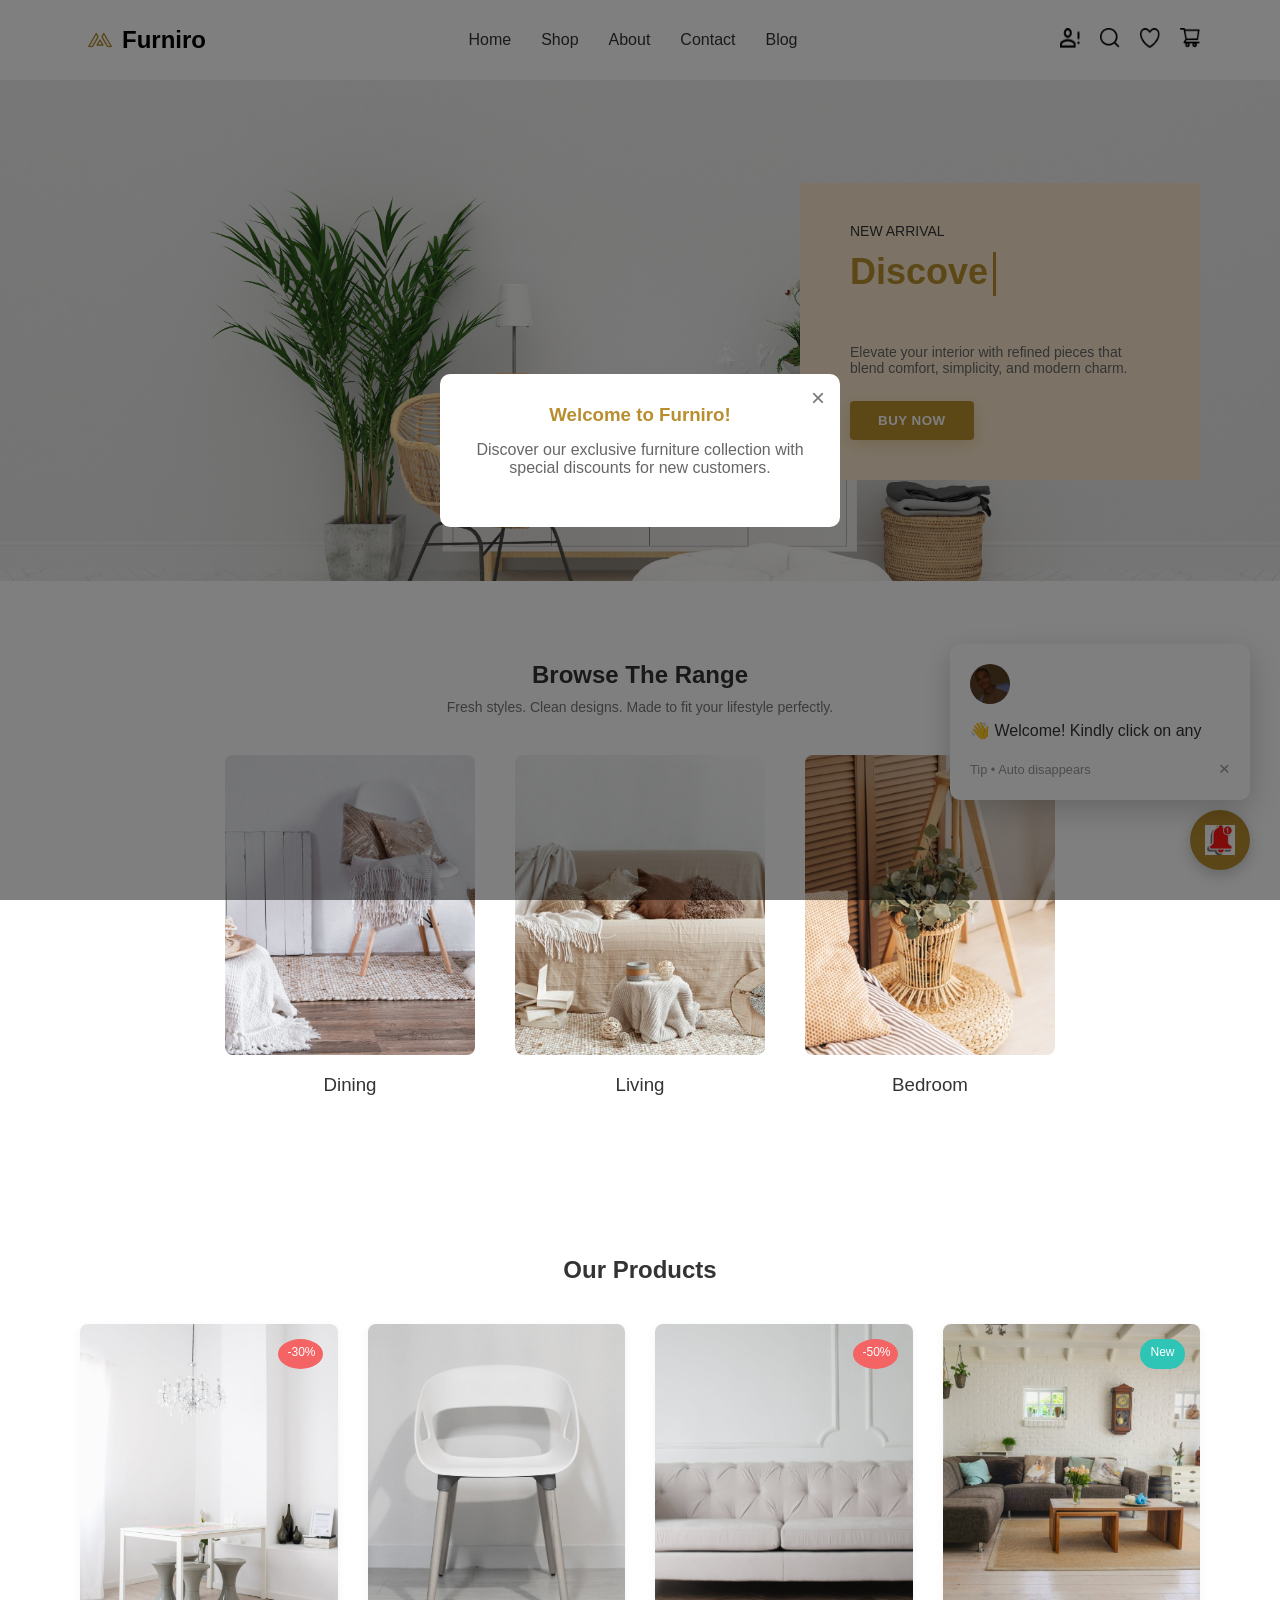
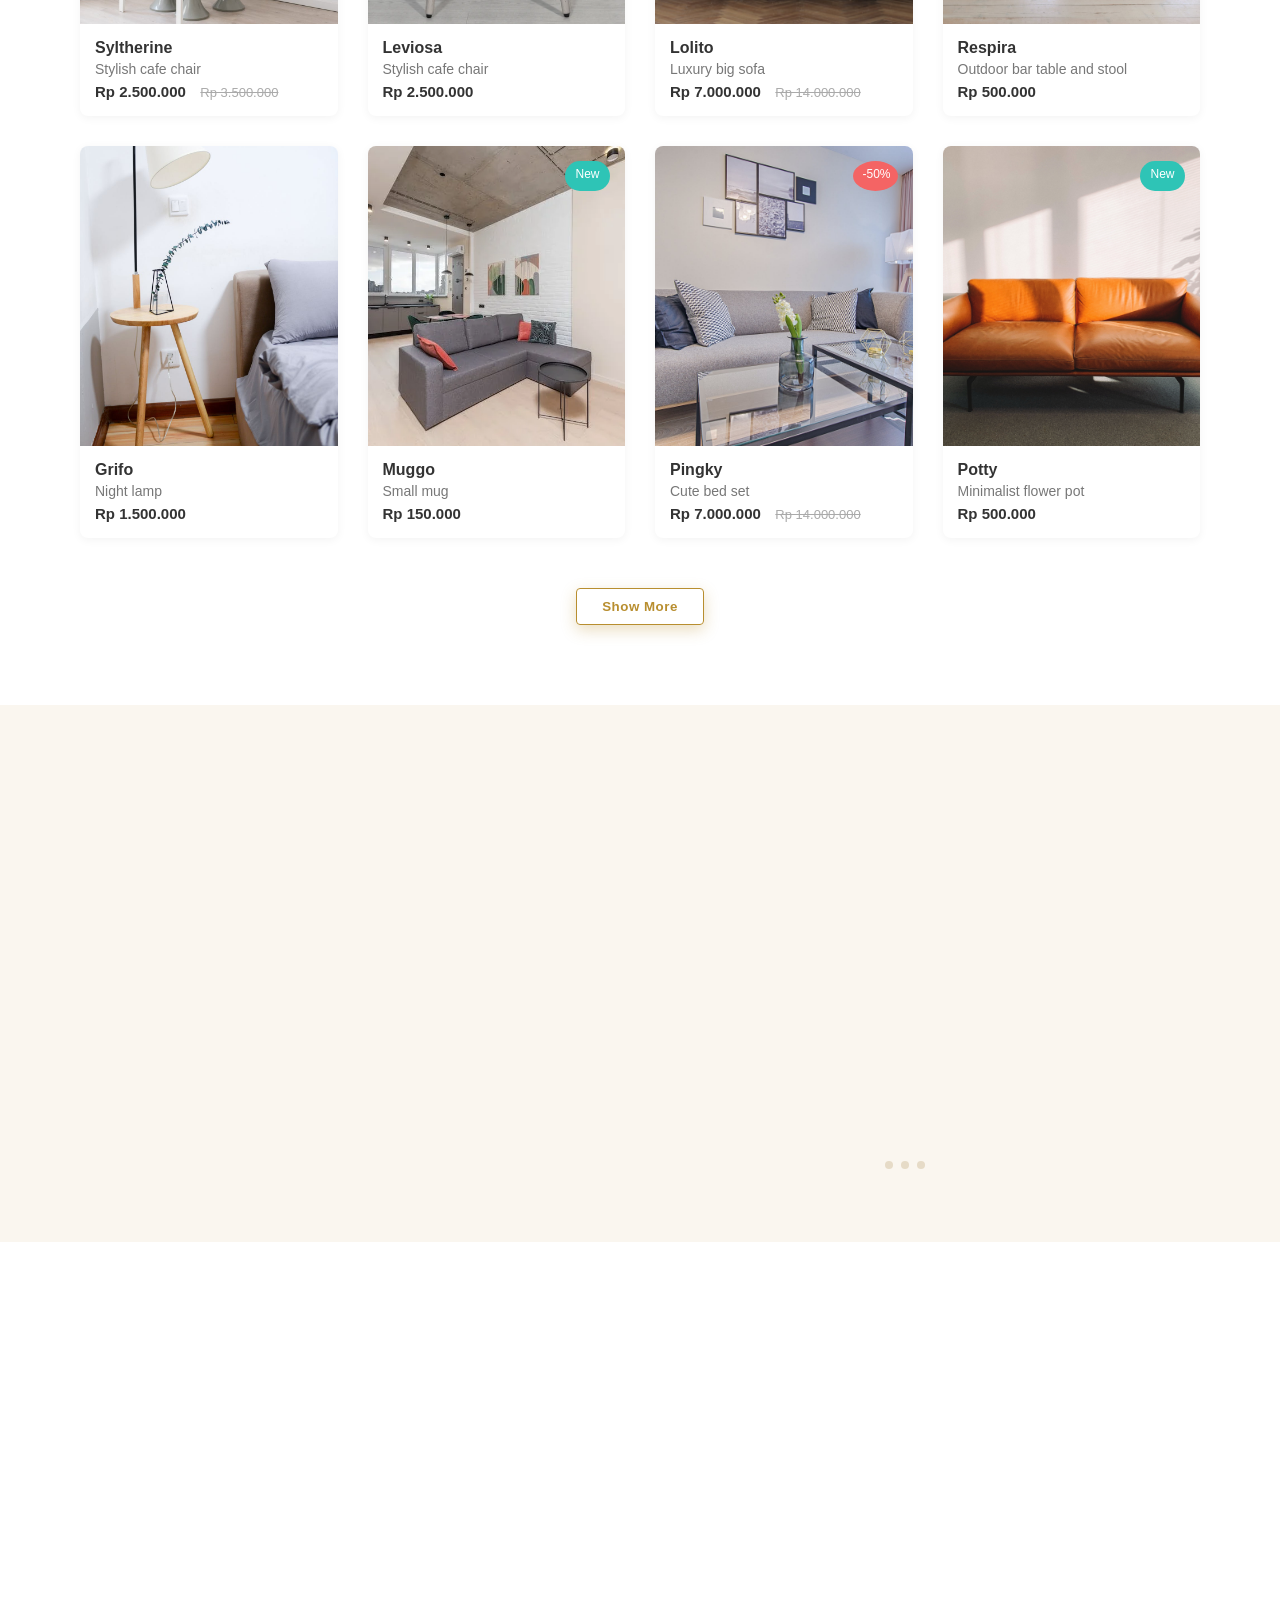
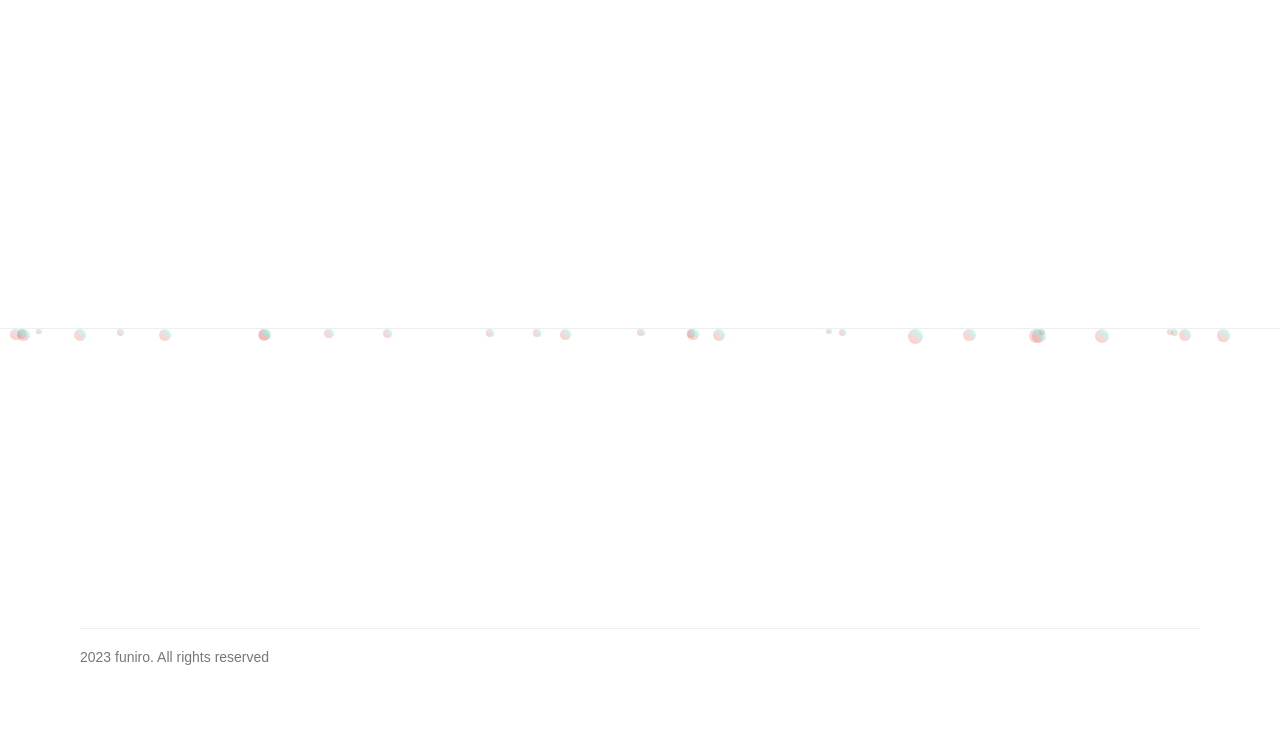
<file: index.html>
<!DOCTYPE html>
<html lang="en">
<head>
    <meta charset="UTF-8">
    <meta name="viewport" content="width=device-width, initial-scale=1.0">
    <title>Furniro - Furniture Store</title>
    <link rel="stylesheet" href="index.css">
</head>
<body>
    <!-- Header -->
    <header class="navbar">
        <div class="logo">
            <img src="asset/image/logo furni.png" alt="Furniro Logo" width="50px" height="50px">
            <h2>Furniro</h2>
        </div>
        
        <!-- Hamburger menu for mobile -->
        <div class="hamburger" id="hamburger">
            <span></span>
            <span></span>
            <span></span>
        </div>
        
        <nav id="nav-menu">
            <ul>
                <li><a href="index.html">Home</a></li>
                <li><a href="index_shop.html">Shop</a></li>
                <li><a href="about.html">About</a></li>
                <li><a href="contact_us.html">Contact</a></li>
                <li><a href="blog.html">Blog</a></li>
            </ul>
        </nav>
        <div class="icons">
            <a href="contact_us.html"><i class="user"><img src="asset/image/Vector.png" alt="User Icon" width="20px" height="20px"></i></a>
            <a href="index_shop.html"><i class="search"><img src="asset/image/Vector search.png" alt="Search Icon" width="20px" height="20px"></i></a>
            <a href="index_shop.html"><i class="heart"><img src="asset/image/Vector love.png" alt="Wishlist Icon" width="20px" height="20px"></i></a>
            <a href="index_shop.html"><i class="cart"><img src="asset/image/Vector shop.png" alt="Cart Icon" width="20px" height="20px"></i></a>
        </div>
    </header>

    <!-- Hero Section -->
    <section class="hero">
        <div class="hero-image">
            <div class="hero-content scroll-animate">
                <p class="new">New Arrival</p>
                <h1>
                    <span class="typing-container">
                        <span class="typing-cursor"></span>
                    </span>
                </h1>
                <p class="desc">Elevate your interior with refined pieces that blend comfort, simplicity, and modern charm.</p>
                <a href="index_shop.html"><button class="btn">BUY NOW</button></a>
            </div>
        </div>
    </section>

    <!-- Browse Section -->
    <section class="browse">
        <h2 class="scroll-animate">Browse The Range</h2>
        <p class="subtext scroll-animate">Fresh styles. Clean designs. Made to fit your lifestyle perfectly.</p>
        <div class="categories">
            <div class="card scroll-animate">
                <img src="asset/image/dining1.png" alt="Dining">
                <h3>Dining</h3>
            </div>
            <div class="card scroll-animate">
                <img src="asset/image/living1.png" alt="Living">
                <h3>Living</h3>
            </div>
            <div class="card scroll-animate">
                <img src="asset/image/bedroom img1.png" alt="Bedroom">
                <h3>Bedroom</h3>
            </div>
        </div>
    </section>

    <!-- Products Section -->
    <section class="products">
        <h2 class="scroll-animate">Our Products</h2>
        <div class="product-grid">
            <div class="product-card scroll-animate">
                <img src="asset/image/sythe1.png" alt="Syltherine">
                <div class="badge">-30%</div>
                <div class="overlay">
                    <a href="shop_cart.html"><button>Add to cart</button></a>
                    <div class="actions">
                        <span>Share</span> <span>Compare</span> <span>Like</span>
                    </div>
                </div>
                <div class="product-info">
                    <h3>Syltherine</h3>
                    <p>Stylish cafe chair</p>
                    <span class="price">Rp 2.500.000</span>
                    <span class="old-price">Rp 3.500.000</span>
                </div>
            </div>

            <div class="product-card scroll-animate">
                <img src="asset/image/levi1.png" alt="Leviosa">
                <div class="overlay">
                    <a href="shop_cart.html"><button>Add to cart</button></a>
                    <div class="actions">
                        <span>Share</span> <span>Compare</span> <span>Like</span>
                    </div>
                </div>
                <div class="product-info">
                    <h3>Leviosa</h3>
                    <p>Stylish cafe chair</p>
                    <span class="price">Rp 2.500.000</span>
                </div>
            </div>

            <div class="product-card scroll-animate">
                <img src="asset/image/lolito1.png" alt="Lolito">
                <div class="badge">-50%</div>
                <div class="overlay">
                    <a href="shop_cart.html"><button>Add to cart</button></a>
                    <div class="actions">
                        <span>Share</span> <span>Compare</span> <span>Like</span>
                    </div>
                </div>
                <div class="product-info">
                    <h3>Lolito</h3>
                    <p>Luxury big sofa</p>
                    <span class="price">Rp 7.000.000</span>
                    <span class="old-price">Rp 14.000.000</span>
                </div>
            </div>

            <div class="product-card scroll-animate">
                <img src="asset/image/respira1.jpg" alt="Respira">
                <div class="badge new">New</div>
                <div class="overlay">
                    <a href="shop_cart.html"><button>Add to cart</button></a>
                    <div class="actions">
                        <span>Share</span> <span>Compare</span> <span>Like</span>
                    </div>
                </div>
                <div class="product-info">
                    <h3>Respira</h3>
                    <p>Outdoor bar table and stool</p>
                    <span class="price">Rp 500.000</span>
                </div>
            </div>

            <div class="product-card scroll-animate">
                <img src="asset/image/grifo1.png" alt="Grifo">
                <div class="overlay">
                    <a href="shop_cart.html"><button>Add to cart</button></a>
                    <div class="actions">
                        <span>Share</span> <span>Compare</span> <span>Like</span>
                    </div>
                </div>
                <div class="product-info">
                    <h3>Grifo</h3>
                    <p>Night lamp</p>
                    <span class="price">Rp 1.500.000</span>
                </div>
            </div>

            <div class="product-card scroll-animate">
                <img src="asset/image/mugo1.png" alt="Muggo">
                <div class="badge new">New</div>
                <div class="overlay">
                    <a href="shop_cart.html"><button>Add to cart</button></a>
                    <div class="actions">
                        <span>Share</span> <span>Compare</span> <span>Like</span>
                    </div>
                </div>
                <div class="product-info">
                    <h3>Muggo</h3>
                    <p>Small mug</p>
                    <span class="price">Rp 150.000</span>
                </div>
            </div>

            <div class="product-card scroll-animate">
                <img src="asset/image/pingky1.jpg" alt="Pingky">
                <div class="badge">-50%</div>
                <div class="overlay">
                    <a href="shop_cart.html"><button>Add to cart</button></a>
                    <div class="actions">
                        <span>Share</span> <span>Compare</span> <span>Like</span>
                    </div>
                </div>
                <div class="product-info">
                    <h3>Pingky</h3>
                    <p>Cute bed set</p>
                    <span class="price">Rp 7.000.000</span>
                    <span class="old-price">Rp 14.000.000</span>
                </div>
            </div>

            <div class="product-card scroll-animate">
                <img src="asset/image/potty1.jpg" alt="Potty">
                <div class="badge new">New</div>
                <div class="overlay">
                    <a href="shop_cart.html"><button>Add to cart</button></a>
                    <div class="actions">
                        <span>Share</span> <span>Compare</span> <span>Like</span>
                    </div>
                </div>
                <div class="product-info">
                    <h3>Potty</h3>
                    <p>Minimalist flower pot</p>
                    <span class="price">Rp 500.000</span>
                </div>
            </div>
        </div>

        <div class="show-more">
            <a href="index_shop.html"><button class="btn">Show More</button></a>
        </div>
    </section>

    <!-- BEAUTIFUL ROOMS SECTION -->
    <section class="room-preview">
        <div class="room-text scroll-animate">
            <h2>50+ Beautiful rooms inspiration</h2>
            <p>Our designer already made a lot of beautiful prototype of rooms that inspire you</p>
            <a href="#" class="btn-explore">Explore More</a>
        </div>

        <div class="rooms-grid">
            <div class="room-slider scroll-animate">
                <div class="slides">
                    <div class="slide"><img src="asset/image/inner room1.png" alt="Bedroom 1"></div>
                    <div class="slide"><img src="asset/image/inner room2.png" alt="Bedroom 2"></div>
                    <div class="slide"><img src="asset/image/inner room 3.png" alt="Bedroom 3"></div>
                </div>
                <div class="slider-caption">
                    <small>01 — Bed Room</small>
                    <h3>Inner Peace</h3>
                    <a href="shop_cart.html" class="btn-next">→</a>
                </div>
            </div>

            <div class="room-static scroll-animate">
                <img src="asset/image/inner room2.png" alt="Second room">
            </div>

            <div class="slider-dots">
                <span></span>
                <span></span>
                <span></span>
            </div>
        </div>
    </section>

    <!-- FUNIRO FURNITURE GRID -->
    <section class="furniture-section scroll-animate">
        <h2>Share your setup with <br> <b>#FuniroFurniture</b></h2>
        <div>
            <img src="asset/image/heros1.png" alt="Furniture showcase">
        </div>
    </section>

    <!-- FOOTER SECTION -->
    <footer>
        <div class="particles" id="particles"></div>
        <div class="footer-container">
            <div class="footer-logo scroll-animate">
                <h2>Funiro.</h2>
                <p>400 University Drive Suite 200 Coral Gables,<br>FL 33134 USA</p>
            </div>

            <div class="footer-links scroll-animate">
                <h4 class="footer-title">Links</h4>
                <ul>
                    <a href="index.html"><li>Home</li></a>
                    <a href="index_shop.html"><li>Shop</li></a>
                    <a href="contact_us.html"><li>About</li></a>
                    <a href="contact_us.html"><li>Contact</li></a>
                </ul>
            </div>

            <div class="footer-help scroll-animate">
                <h4 class="footer-title">Help</h4>
                <ul>
                    <li>Payment Options</li>
                    <li>Returns</li>
                    <li>Privacy Policies</li>
                </ul>
            </div>

            <div class="footer-newsletter scroll-animate">
                <h4 class="footer-title">Newsletter</h4>
                <div class="newsletter-input">
                    <input type="text" placeholder="Enter Your Email Address">
                    <button>SUBSCRIBE</button>
                </div>
            </div>
        </div>

        <div class="footer-bottom">
            2023 funiro. All rights reserved
        </div>
    </footer>

    <!-- Welcome Popup -->
    <div class="welcome-popup" id="welcomePopup">
        <div class="popup-content">
            <span class="close-btn" id="closePopup">&times;</span>
            <h3>Welcome to Furniro!</h3>
            <p>Discover our exclusive furniture collection with special discounts for new customers.</p>
        </div>
    </div>

    <!-- CTA PROFILE -->
    <button class="cta-profile" id="ctaBtn" aria-label="Open help message" title="Help">
        <img src="asset/image/notification.png" alt="profile">
    </button>

    <!-- POPUP CARD -->
    <div class="cta-card" id="ctaCard" role="dialog" aria-live="polite" aria-hidden="true" aria-label="Tip">
        <div class="avatar-sm" aria-hidden="true">
            <img src="asset/image/miracle.jpg" alt="Profile">
        </div>

        <div class="card-body">
            <div class="card-text" id="ctaText" aria-atomic="true">
                <!-- text will be typed by JS -->
            </div>

            <div class="card-meta">
                <div class="small-muted">Tip • Auto disappears</div>
                <button class="cta-close" id="ctaCloseBtn" aria-label="Close message">&times;</button>
            </div>
        </div>
    </div>

    <script>
        /* ---------- Configuration ---------- */
        const MESSAGE = "👋 Welcome! Kindly click on any product image to add to cart 🛒";
        const AUTO_HIDE_MS = 4500;
        const SHOW_DELAY_MS = 800;
        const LOCALSTORAGE_KEY = "cta_seen_v1";

        const ctaBtn = document.getElementById("ctaBtn");
        const ctaCard = document.getElementById("ctaCard");
        const ctaText = document.getElementById("ctaText");
        const ctaCloseBtn = document.getElementById("ctaCloseBtn");
        const hamburger = document.getElementById("hamburger");
        const navMenu = document.getElementById("nav-menu");
        const welcomePopup = document.getElementById("welcomePopup");
        const closePopup = document.getElementById("closePopup");

        let hideTimer = null;
        let typingTimer = null;
        let isTyping = false;

        /* ---------- Enhanced Typing Animation ---------- */
        function initTypingAnimation() {
            const typingContainer = document.querySelector('.typing-container');
            const text = "Discover Our\nNew Collection";
            const lines = text.split('\n');
            let currentLine = 0;
            let currentChar = 0;
            let isDeleting = false;
            let typingSpeed = 100;
            let pauseTime = 2000;
            
            function type() {
                const currentText = lines[currentLine].substring(0, currentChar);
                typingContainer.innerHTML = currentText + '<span class="typing-cursor"></span>';
                
                if (!isDeleting && currentChar < lines[currentLine].length) {
                    currentChar++;
                    setTimeout(type, typingSpeed);
                } else if (isDeleting && currentChar > 0) {
                    currentChar--;
                    setTimeout(type, typingSpeed / 2);
                } else {
                    isDeleting = !isDeleting;
                    if (!isDeleting) {
                        currentLine = (currentLine + 1) % lines.length;
                    }
                    setTimeout(type, pauseTime);
                }
            }
            
            setTimeout(type, 1000);
        }

        /* ---------- Scroll Animation ---------- */
        function initScrollAnimation() {
            const scrollElements = document.querySelectorAll('.scroll-animate');
            
            const elementInView = (el, dividend = 1) => {
                const elementTop = el.getBoundingClientRect().top;
                return (
                    elementTop <= (window.innerHeight || document.documentElement.clientHeight) / dividend
                );
            };
            
            const displayScrollElement = (element) => {
                element.classList.add('visible');
            };
            
            const handleScrollAnimation = () => {
                scrollElements.forEach((el) => {
                    if (elementInView(el, 1.2)) {
                        displayScrollElement(el);
                    }
                });
            };
            
            handleScrollAnimation();
            window.addEventListener('scroll', handleScrollAnimation);
        }

        /* ---------- Particle Animation ---------- */
        function initParticleAnimation() {
            const particlesContainer = document.getElementById('particles');
            const particleCount = 30;
            
            for (let i = 0; i < particleCount; i++) {
                const particle = document.createElement('div');
                particle.classList.add('particle');
                
                const size = Math.random() * 10 + 5;
                const left = Math.random() * 100;
                const animationDuration = Math.random() * 20 + 10;
                const animationDelay = Math.random() * 5;
                
                particle.style.width = `${size}px`;
                particle.style.height = `${size}px`;
                particle.style.left = `${left}%`;
                particle.style.animationDuration = `${animationDuration}s`;
                particle.style.animationDelay = `${animationDelay}s`;
                
                particlesContainer.appendChild(particle);
            }
        }

        /* ---------- Hamburger Menu ---------- */
        hamburger.addEventListener('click', () => {
            hamburger.classList.toggle('active');
            navMenu.classList.toggle('active');
        });

        document.querySelectorAll('nav ul li a').forEach(link => {
            link.addEventListener('click', () => {
                hamburger.classList.remove('active');
                navMenu.classList.remove('active');
            });
        });

        /* ---------- Welcome Popup ---------- */
        window.addEventListener('load', () => {
            setTimeout(() => {
                welcomePopup.classList.add('active');
            }, 1000);
        });

        closePopup.addEventListener('click', () => {
            welcomePopup.classList.remove('active');
        });

        welcomePopup.addEventListener('click', (e) => {
            if (e.target === welcomePopup) {
                welcomePopup.classList.remove('active');
            }
        });

        window.addEventListener('load', () => {
            setTimeout(() => {
                welcomePopup.classList.remove('active');
            }, 5000);
        });

        /* ---------- CTA Functions ---------- */
        function typeMessage(targetEl, message, speed = 28){
            cancelTyping();
            targetEl.textContent = "";
            isTyping = true;
            let i = 0;
            const caret = document.createElement("span");
            caret.className = "typing-caret";
            targetEl.appendChild(caret);

            typingTimer = setInterval(() => {
                if (i >= message.length){
                    clearInterval(typingTimer);
                    typingTimer = null;
                    isTyping = false;
                    setTimeout(()=> { if(caret.parentNode) caret.remove(); }, 800);
                    return;
                }
                caret.insertAdjacentText("beforebegin", message[i]);
                i++;
            }, speed);
        }

        function cancelTyping(){
            if (typingTimer){
                clearInterval(typingTimer);
                typingTimer = null;
                isTyping = false;
            }
        }

        function showCard(playSound = true, withTyping = true){
            ctaBtn.classList.remove("bounce");
            void ctaBtn.offsetWidth;
            ctaBtn.classList.add("bounce");

            ctaCard.classList.add("show");
            ctaCard.setAttribute("aria-hidden", "false");

            if (withTyping){
                typeMessage(ctaText, MESSAGE);
            } else {
                cancelTyping();
                ctaText.textContent = MESSAGE;
            }

            clearTimeout(hideTimer);
            hideTimer = setTimeout(()=> {
                hideCard();
            }, AUTO_HIDE_MS);

            try { localStorage.setItem(LOCALSTORAGE_KEY, "1"); } catch(e){}
        }

        function hideCard(){
            cancelTyping();
            ctaCard.classList.remove("show");
            ctaCard.setAttribute("aria-hidden", "true");
            clearTimeout(hideTimer);
        }

        ctaBtn.addEventListener("click", (e) => {
            const wasShown = ctaCard.classList.contains("show");
            if (wasShown){
                hideCard();
            } else {
                showCard(true, true);
            }
        });

        ctaCloseBtn.addEventListener("click", (e) => {
            hideCard();
        });

        window.addEventListener("load", () => {
            let seen = false;
            try { seen = !!localStorage.getItem(LOCALSTORAGE_KEY); } catch(e) { seen = false; }

            if (!seen){
                setTimeout(() => {
                    showCard(true, true);
                }, SHOW_DELAY_MS);
            }
        });

        // Initialize animations
        document.addEventListener('DOMContentLoaded', () => {
            initTypingAnimation();
            initScrollAnimation();
            initParticleAnimation();
        });
    </script>
</body>
</html>
</file>
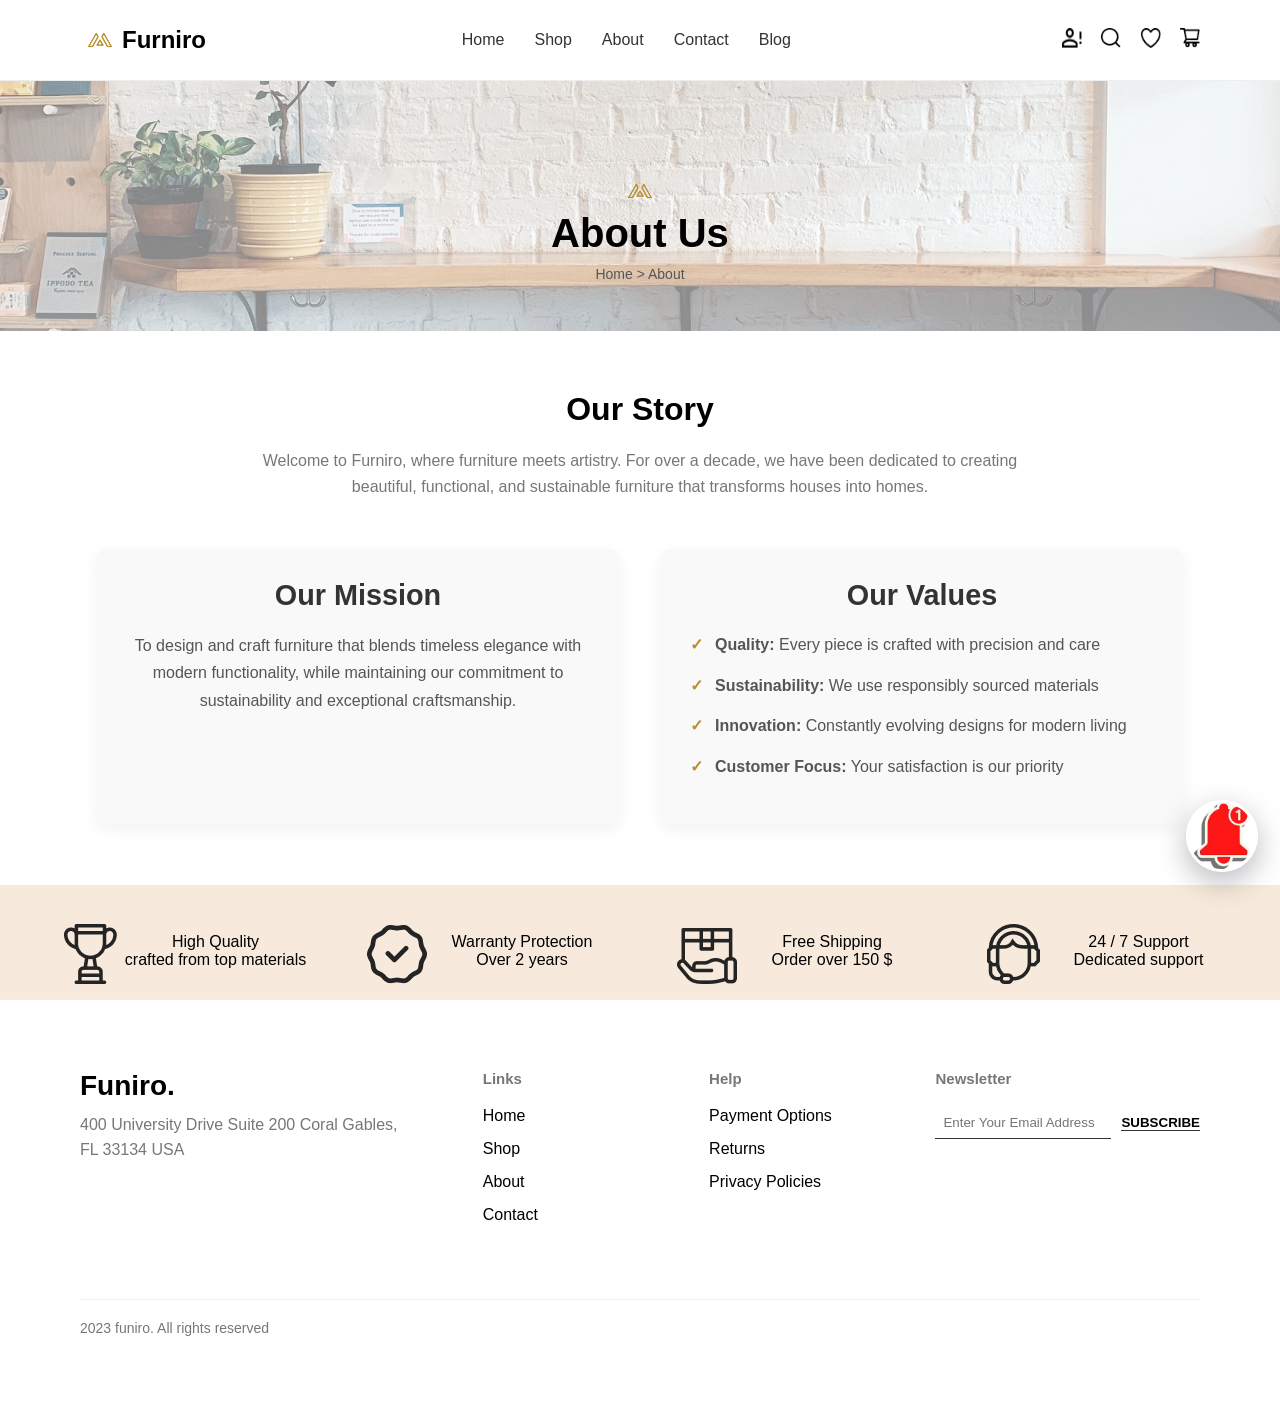
<file: about.html>
<!DOCTYPE html>
<html lang="en">
<head>
  <meta charset="UTF-8">
  <meta name="viewport" content="width=device-width, initial-scale=1.0">
  <title>About Page</title>
  <link rel="stylesheet" href="about.css" />
</head>
<body>

    <!-- Header -->
  <header class="navbar">
    <div class="logo"><img src="asset/image/logo furni.png" alt="Furniro Logo" width="50px"><h2>Furniro</h2></div>
    
    <!-- Hamburger menu for mobile -->
    <div class="hamburger" id="hamburger">
      <span></span>
      <span></span>
      <span></span>
    </div>
    
    <nav id="nav-menu">
      <ul>
        <li><a href="index.html">Home</a></li>
        <li><a href="index_shop.html">Shop</a></li>
        <li><a href="about.html">About</a></li>
        <li><a href="contact_us.html">Contact</a></li>
        <li><a href="blog.html">Blog</a></li>
      </ul>
    </nav>
    <div class="icons">
      <a href="contact_us.html"><i class="user"><img src="asset/image/Vector.png" alt="User Icon" width="20px" height="20px"></i></a>
      <a href="index_shop.html"><i class="search"><img src="asset/image/Vector search.png" alt="Search Icon" width="20px" height="20px"></i></a>
      <a href="index_shop.html"><i class="heart"><img src="asset/image/Vector love.png" alt="Wishlist Icon" width="20px" height="20px"></i></a>
      <a href="index_shop.html"><i class="cart"><img src="asset/image/Vector shop.png" alt="Cart Icon" width="20px" height="20px"></i></a>
    </div>
  </header>

  <!-- HERO -->
  <div class="hero">
    <div class="logo"><img src="asset/image/logo furni.png" alt="Furniro Logo"></div>
    <h1>About Us</h1>
    <div class="breadcrumb">Home > About</div>
  </div>

  <!-- ABOUT SECTION -->
  <section class="about-container">
    <h2>Our Story</h2>
    <p>
      Welcome to Furniro, where furniture meets artistry. For over a decade, we have been dedicated to creating beautiful, functional, and sustainable furniture that transforms houses into homes.
    </p>
    
    <div class="about-content">
      <div class="about-mission">
        <h3>Our Mission</h3>
        <p>
          To design and craft furniture that blends timeless elegance with modern functionality, while maintaining our commitment to sustainability and exceptional craftsmanship.
        </p>
      </div>
      
      <div class="about-values">
        <h3>Our Values</h3>
        <ul>
          <li><strong>Quality:</strong> Every piece is crafted with precision and care</li>
          <li><strong>Sustainability:</strong> We use responsibly sourced materials</li>
          <li><strong>Innovation:</strong> Constantly evolving designs for modern living</li>
          <li><strong>Customer Focus:</strong> Your satisfaction is our priority</li>
        </ul>
      </div>
    </div>
  </section>

  <!-- Footer Info -->
  <div class="footer-info">
    <div>
      <img src="asset/image/cup img.png" alt="High Quality Icon">
      <p>High Quality</p>
      <span>crafted from top materials</span>
    </div>
    <div>
      <img src="asset/image/mark img 1.png" alt="Warranty Icon">
      <p>Warranty Protection</p>
      <span>Over 2 years</span>
    </div>
    <div>
      <img src="asset/image/hand img1.png" alt="Free Shipping Icon">
      <p>Free Shipping</p>
      <span>Order over 150 $</span>
    </div>
    <div>
      <img src="asset/image/headphone img1.png" alt="Support Icon">
      <p>24 / 7 Support</p>
      <span>Dedicated support</span>
    </div>
  </div>

  <!-- FOOTER SECTION -->
  <footer>
    <div class="footer-container">

      <!-- Logo + Address -->
      <div class="footer-logo">
        <h2>Funiro.</h2>
        <p>
          400 University Drive Suite 200 Coral Gables,<br>
          FL 33134 USA
        </p>
      </div>

      <!-- Links -->
      <div class="footer-links">
        <h4 class="footer-title">Links</h4>
        <ul>
          <a href="index.html"><li>Home</li></a>
          <a href="index_shop.html"><li>Shop</li></a>
          <a href="contact_us.html"><li>About</li></a>
          <a href="contact_us.html"><li>Contact</li></a>
        </ul>
      </div>

      <!-- Help -->
      <div class="footer-help">
        <h4 class="footer-title">Help</h4>
        <ul>
          <li>Payment Options</li>
          <li>Returns</li>
          <li>Privacy Policies</li>
        </ul>
      </div>

      <!-- Newsletter -->
      <div class="footer-newsletter">
        <h4 class="footer-title">Newsletter</h4>
        <div class="newsletter-input">
          <input type="text" placeholder="Enter Your Email Address">
          <button>SUBSCRIBE</button>
        </div>
      </div>

    </div>

    <div class="footer-bottom">
      2023 funiro. All rights reserved
    </div>
  </footer>

  <!-- CTA PROFILE -->
  <button class="cta-profile" id="ctaBtn" aria-label="Open help message" title="Help">
    <img src="asset/image/notification.png" alt="profile">
  </button>

  <!-- POPUP CARD -->
  <div class="cta-card" id="ctaCard" role="dialog" aria-live="polite" aria-hidden="true" aria-label="Tip">
    <div class="avatar-sm" aria-hidden="true">
      <img src="asset/image/miracle.jpg" alt="Profile">
    </div>

    <div class="card-body">
      <div class="card-text" id="ctaText" aria-atomic="true">
        <!-- text will be typed by JS -->
      </div>

      <div class="card-meta">
        <div class="small-muted">Tip • Auto disappears</div>
        <button class="cta-close" id="ctaCloseBtn" aria-label="Close message">&times;</button>
      </div>
    </div>
  </div>

<script>
/* ---------- Configuration ---------- */
const MESSAGE = "👋 Welcome! Learn more about our story and values.";
const AUTO_HIDE_MS = 4500;     // time popup stays visible before auto-hide
const SHOW_DELAY_MS = 800;     // delay before initial show on first visit
const LOCALSTORAGE_KEY = "cta_seen_v1"; // toggle "only once" behavior
/* ----------------------------------- */

const ctaBtn = document.getElementById("ctaBtn");
const ctaCard = document.getElementById("ctaCard");
const ctaText = document.getElementById("ctaText");
const ctaCloseBtn = document.getElementById("ctaCloseBtn");
const hamburger = document.getElementById("hamburger");
const navMenu = document.getElementById("nav-menu");

let hideTimer = null;
let typingTimer = null;
let isTyping = false;

/* ---------- Hamburger Menu Toggle ---------- */
hamburger.addEventListener('click', () => {
  hamburger.classList.toggle('active');
  navMenu.classList.toggle('active');
});

// Close menu when clicking on a link
document.querySelectorAll('nav ul li a').forEach(link => {
  link.addEventListener('click', () => {
    hamburger.classList.remove('active');
    navMenu.classList.remove('active');
  });
});

/* ---------- Utility: play short chime using WebAudio ---------- */
function playChime(){
  try {
    const ctx = new (window.AudioContext || window.webkitAudioContext)();
    const o = ctx.createOscillator();
    const g = ctx.createGain();
    o.type = "sine";
    o.frequency.value = 880; // start freq
    g.gain.value = 0.0001;
    o.connect(g); g.connect(ctx.destination);
    o.start();

    // ramp up quickly and down for a pleasant ping
    g.gain.exponentialRampToValueAtTime(0.12, ctx.currentTime + 0.01);
    o.frequency.exponentialRampToValueAtTime(1100, ctx.currentTime + 0.08);
    g.gain.exponentialRampToValueAtTime(0.0001, ctx.currentTime + 0.28);
    o.stop(ctx.currentTime + 0.3);
  } catch (err) {
    // fail silently if audio not available
    //console.warn("Audio play failed", err);
  }
}

/* ---------- Typing effect ---------- */
function typeMessage(targetEl, message, speed = 28){
  cancelTyping();
  targetEl.textContent = "";
  isTyping = true;
  let i = 0;
  const caret = document.createElement("span");
  caret.className = "typing-caret";
  targetEl.appendChild(caret);

  typingTimer = setInterval(() => {
    if (i >= message.length){
      clearInterval(typingTimer);
      typingTimer = null;
      isTyping = false;
      // keep caret for a little while then remove
      setTimeout(()=> { if(caret.parentNode) caret.remove(); }, 800);
      return;
    }
    // insert char before caret
    caret.insertAdjacentText("beforebegin", message[i]);
    i++;
  }, speed);
}

function cancelTyping(){
  if (typingTimer){
    clearInterval(typingTimer);
    typingTimer = null;
    isTyping = false;
  }
}

/* ---------- Show / Hide logic ---------- */
function showCard(playSound = true, withTyping = true){
  // small bounce animation to CTA
  ctaBtn.classList.remove("bounce");
  // restart
  void ctaBtn.offsetWidth;
  ctaBtn.classList.add("bounce");

  // set aria and class
  ctaCard.classList.add("show");
  ctaCard.setAttribute("aria-hidden", "false");

  // start typing
  if (withTyping){
    typeMessage(ctaText, MESSAGE);
  } else {
    cancelTyping();
    ctaText.textContent = MESSAGE;
  }

  // play sound
  if (playSound) playChime();

  // auto-hide timer
  clearTimeout(hideTimer);
  hideTimer = setTimeout(()=> {
    hideCard();
  }, AUTO_HIDE_MS);

  // mark as seen in localStorage (first auto popup)
  try { localStorage.setItem(LOCALSTORAGE_KEY, "1"); } catch(e){}
}

function hideCard(){
  cancelTyping();
  // fade out
  ctaCard.classList.remove("show");
  ctaCard.setAttribute("aria-hidden", "true");
  clearTimeout(hideTimer);
}

/* ---------- Events ---------- */

// On CTA click — always re-open (even if user already saw)
ctaBtn.addEventListener("click", (e) => {
  const wasShown = ctaCard.classList.contains("show");
  if (wasShown){
    // if visible, clicking toggles off
    hideCard();
  } else {
    showCard(true, true);
  }
});

// Close button
ctaCloseBtn.addEventListener("click", (e) => {
  hideCard();
});

/* ---------- Auto-show on first visit only ---------- */
window.addEventListener("load", () => {
  let seen = false;
  try { seen = !!localStorage.getItem(LOCALSTORAGE_KEY); } catch(e) { seen = false; }

  if (!seen){
    // show automatically once with a small delay
    setTimeout(() => {
      showCard(true, true);
    }, SHOW_DELAY_MS);
  } else {
    // we won't auto show again; still let the user click CTA to open
  }
});

/* Optional: keyboard accessibility — press 'h' to toggle widget (handy for dev/test) */
window.addEventListener("keydown", (e) => {
  if (e.key === "h" && (e.ctrlKey || e.metaKey)){ // Ctrl/Cmd + H
    e.preventDefault();
    if (ctaCard.classList.contains("show")) hideCard();
    else showCard(true, false);
  }
});
</script>

</body>
</html>
</file>
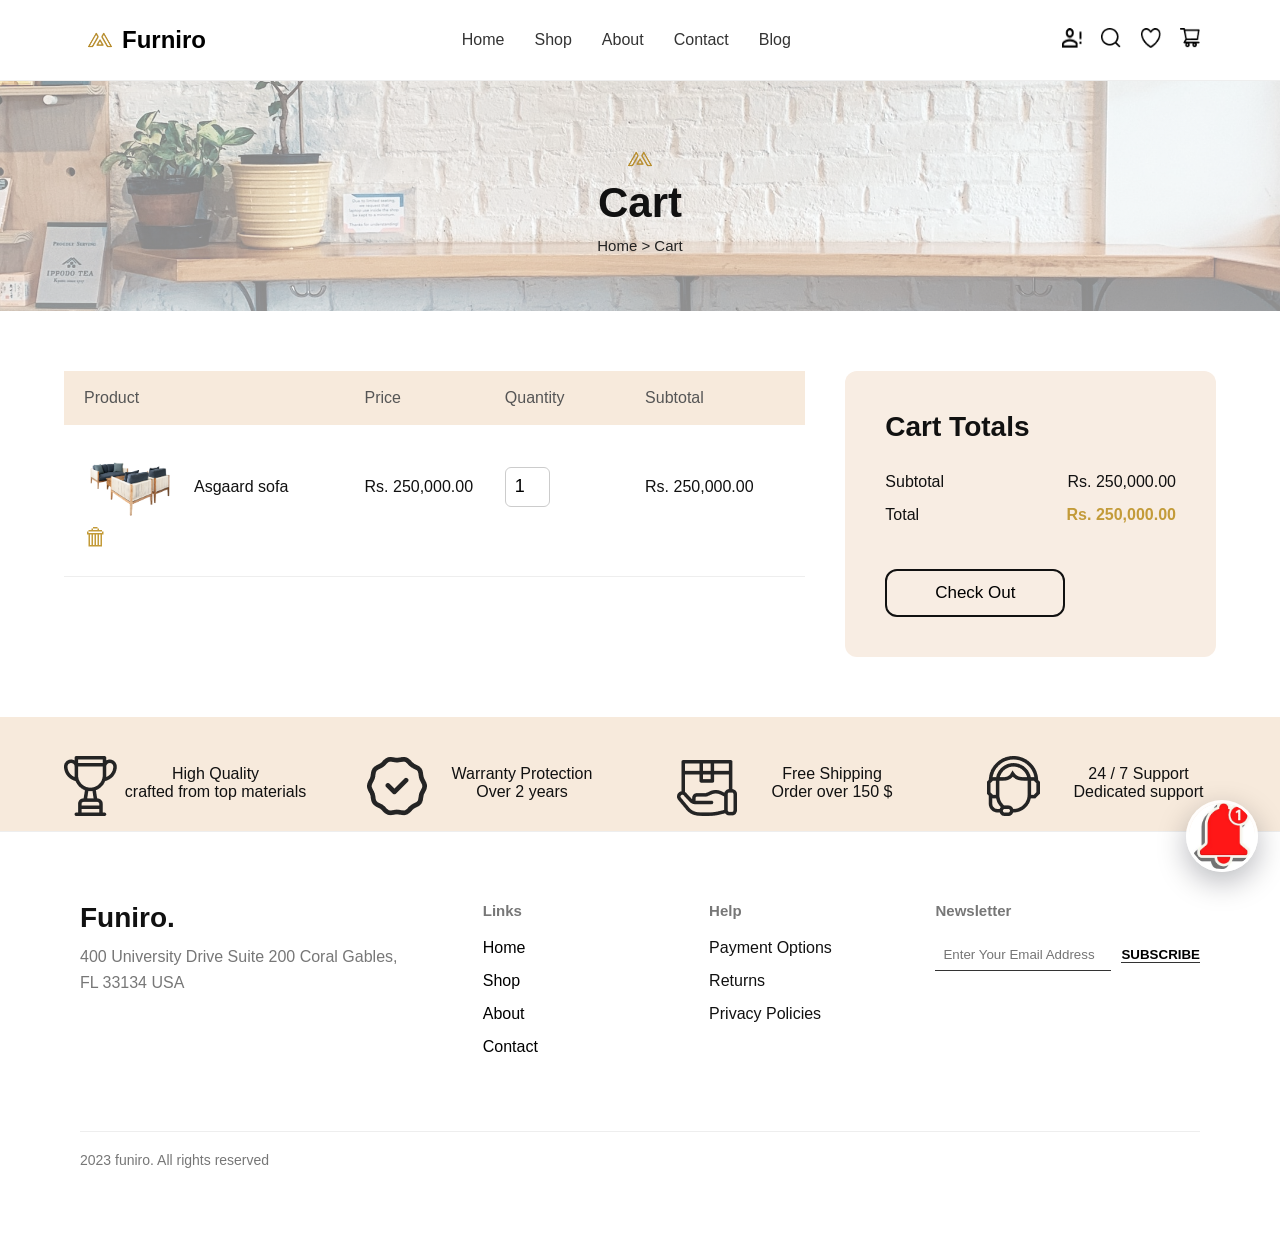
<file: cart.html>
<!DOCTYPE html>
<html lang="en">
<head>
    <meta charset="UTF-8">
    <meta name="viewport" content="width=device-width, initial-scale=1.0">
    <title>Cart</title>
    <link rel="stylesheet" href="cart.css">
</head>
<body>

    <!-- Header -->
    <header class="navbar">
        <div class="logo">
            <img src="asset/image/logo furni.png" alt="Furniro Logo" width="50px">
            <h2>Furniro</h2>
        </div>

        <!-- Hamburger menu for mobile -->
        <div class="hamburger" id="hamburger">
            <span></span>
            <span></span>
            <span></span>
        </div>

        <nav id="nav-menu">
            <ul>
                <li><a href="index.html">Home</a></li>
                <li><a href="index_shop.html">Shop</a></li>
                <li><a href="about.html">About</a></li>
                <li><a href="contact_us.html">Contact</a></li>
                <li><a href="blog.html">Blog</a></li>
            </ul>
        </nav>
        <div class="icons">
            <a href="contact_us.html"><i class="user"><img src="asset/image/Vector.png" alt="User Icon" width="20px" height="20px"></i></a>
            <a href="index_shop.html"><i class="search"><img src="asset/image/Vector search.png" alt="Search Icon" width="20px" height="20px"></i></a>
            <a href="index_shop.html"><i class="heart"><img src="asset/image/Vector love.png" alt="Wishlist Icon" width="20px" height="20px"></i></a>
            <a href="index_shop.html"><i class="cart"><img src="asset/image/Vector shop.png" alt="Cart Icon" width="20px" height="20px"></i></a>
        </div>
    </header>

    <!-- HEADER -->
    <div class="header">
        <div class="logo"><img src="asset/image/logo furni.png" alt="Furniro Logo"></div>
        <h1>Cart</h1>
        <p>Home > Cart</p>
    </div>

    <!-- MAIN CART CONTENT -->
    <div class="cart-container">

        <!-- LEFT SIDE TABLE -->
        <div class="cart-table">

            <div class="table-header">
                <div>Product</div>
                <div>Price</div>
                <div>Quantity</div>
                <div>Subtotal</div>
            </div>

            <div class="product-row" id="cartItem">

                <div class="product-info">
                    <img src="asset/image/Asgaard sofa 3.png" alt="Asgaard sofa">
                    <p>Asgaard sofa</p>
                </div>

                <div>Rs. 250,000.00</div>

                <div>
                    <input type="number" value="1" min="1" class="qty-box" id="qty" onchange="updateSubtotal()">
                </div>

                <div id="subtotal">Rs. 250,000.00</div>
                <div class="trash" onclick="removeItem()">🗑</div>

            </div>

        </div>

        <!-- RIGHT SIDE CART TOTALS -->
        <div class="cart-summary">

            <h2>Cart Totals</h2>

            <div class="summary-row">
                <span>Subtotal</span>
                <span id="summarySubtotal">Rs. 250,000.00</span>
            </div>

            <div class="summary-row">
                <span>Total</span>
                <span class="total" id="summaryTotal">Rs. 250,000.00</span>
            </div>

            <a href="checkout.html"><button class="buttons">Check Out</button></a>

        </div>

    </div>

    <!-- Footer Info -->
    <div class="footer-info">
        <div>
            <img src="asset/image/cup img.png" alt="High Quality Icon">
            <p>High Quality</p>
            <span>crafted from top materials</span>
        </div>
        <div>
            <img src="asset/image/mark img 1.png" alt="Warranty Icon">
            <p>Warranty Protection</p>
            <span>Over 2 years</span>
        </div>
        <div>
            <img src="asset/image/hand img1.png" alt="Free Shipping Icon">
            <p>Free Shipping</p>
            <span>Order over 150 $</span>
        </div>
        <div>
            <img src="asset/image/headphone img1.png" alt="Support Icon">
            <p>24 / 7 Support</p>
            <span>Dedicated support</span>
        </div>
    </div>

    <!-- FOOTER SECTION -->
    <footer>
        <div class="footer-container">

            <!-- Logo + Address -->
            <div class="footer-logo">
                <h2>Funiro.</h2>
                <p>
                    400 University Drive Suite 200 Coral Gables,<br>
                    FL 33134 USA
                </p>
            </div>

            <!-- Links -->
            <div class="footer-links">
                <h4 class="footer-title">Links</h4>
                <ul>
                    <a href="index.html">
                        <li>Home</li>
                    </a>
                    <a href="index_shop.html">
                        <li>Shop</li>
                    </a>
                    <a href="contact_us.html">
                        <li>About</li>
                    </a>
                    <a href="contact_us.html">
                        <li>Contact</li>
                    </a>
                </ul>
            </div>

            <!-- Help -->
            <div class="footer-help">
                <h4 class="footer-title">Help</h4>
                <ul>
                    <li>Payment Options</li>
                    <li>Returns</li>
                    <li>Privacy Policies</li>
                </ul>
            </div>

            <!-- Newsletter -->
            <div class="footer-newsletter">
                <h4 class="footer-title">Newsletter</h4>
                <div class="newsletter-input">
                    <input type="text" placeholder="Enter Your Email Address">
                    <button>SUBSCRIBE</button>
                </div>
            </div>

        </div>

        <div class="footer-bottom">
            2023 funiro. All rights reserved
        </div>
    </footer>

    <!-- CTA PROFILE -->
    <button class="cta-profile" id="ctaBtn" aria-label="Open help message" title="Help">
        <img src="asset/image/notification.png" alt="profile">
    </button>

    <!-- POPUP CARD -->
    <div class="cta-card" id="ctaCard" role="dialog" aria-live="polite" aria-hidden="true" aria-label="Tip">
        <div class="avatar-sm" aria-hidden="true">
            <img src="asset/image/miracle.jpg" alt="Profile">
        </div>

        <div class="card-body">
            <div class="card-text" id="ctaText" aria-atomic="true">
                <!-- text will be typed by JS -->
            </div>

            <div class="card-meta">
                <div class="small-muted">Tip • Auto disappears</div>
                <button class="cta-close" id="ctaCloseBtn" aria-label="Close message">&times;</button>
            </div>
        </div>
    </div>

    <script>
        /* ---------- Hamburger Menu Toggle ---------- */
        const hamburger = document.getElementById('hamburger');
        const navMenu = document.getElementById('nav-menu');

        hamburger.addEventListener('click', () => {
            hamburger.classList.toggle('active');
            navMenu.classList.toggle('active');
        });

        // Close menu when clicking on a link
        document.querySelectorAll('nav ul li a').forEach(link => {
            link.addEventListener('click', () => {
                hamburger.classList.remove('active');
                navMenu.classList.remove('active');
            });
        });

        function updateSubtotal(){
            let qty = document.getElementById("qty").value;
            let price = 250000;
            let subtotal = qty * price;

            document.getElementById("subtotal").innerHTML = "Rs. " + subtotal.toLocaleString() + ".00";
            document.getElementById("summarySubtotal").innerHTML = "Rs. " + subtotal.toLocaleString() + ".00";
            document.getElementById("summaryTotal").innerHTML = "Rs. " + subtotal.toLocaleString() + ".00";
        }

        function removeItem(){
            document.getElementById("cartItem").style.display = "none";
            document.getElementById("summarySubtotal").innerHTML = "Rs. 0.00";
            document.getElementById("summaryTotal").innerHTML = "Rs. 0.00";
        }

        /* ---------- CTA Profile Configuration ---------- */
        const MESSAGE = "👋 Welcome! Kindly checkout your cart 🛒";
        const AUTO_HIDE_MS = 4500;
        const SHOW_DELAY_MS = 800;
        const LOCALSTORAGE_KEY = "cta_seen_v1";

        const ctaBtn = document.getElementById("ctaBtn");
        const ctaCard = document.getElementById("ctaCard");
        const ctaText = document.getElementById("ctaText");
        const ctaCloseBtn = document.getElementById("ctaCloseBtn");

        let hideTimer = null;
        let typingTimer = null;
        let isTyping = false;

        /* ---------- Utility: play short chime using WebAudio ---------- */
        function playChime() {
            try {
                const ctx = new (window.AudioContext || window.webkitAudioContext)();
                const o = ctx.createOscillator();
                const g = ctx.createGain();
                o.type = "sine";
                o.frequency.value = 880;
                g.gain.value = 0.0001;
                o.connect(g);
                g.connect(ctx.destination);
                o.start();

                g.gain.exponentialRampToValueAtTime(0.12, ctx.currentTime + 0.01);
                o.frequency.exponentialRampToValueAtTime(1100, ctx.currentTime + 0.08);
                g.gain.exponentialRampToValueAtTime(0.0001, ctx.currentTime + 0.28);
                o.stop(ctx.currentTime + 0.3);
            } catch (err) {
                // fail silently if audio not available
            }
        }

        /* ---------- Typing effect ---------- */
        function typeMessage(targetEl, message, speed = 28) {
            cancelTyping();
            targetEl.textContent = "";
            isTyping = true;
            let i = 0;
            const caret = document.createElement("span");
            caret.className = "typing-caret";
            targetEl.appendChild(caret);

            typingTimer = setInterval(() => {
                if (i >= message.length) {
                    clearInterval(typingTimer);
                    typingTimer = null;
                    isTyping = false;
                    setTimeout(() => { if (caret.parentNode) caret.remove(); }, 800);
                    return;
                }
                caret.insertAdjacentText("beforebegin", message[i]);
                i++;
            }, speed);
        }

        function cancelTyping() {
            if (typingTimer) {
                clearInterval(typingTimer);
                typingTimer = null;
                isTyping = false;
            }
        }

        /* ---------- Show / Hide logic ---------- */
        function showCard(playSound = true, withTyping = true) {
            ctaBtn.classList.remove("bounce");
            void ctaBtn.offsetWidth;
            ctaBtn.classList.add("bounce");

            ctaCard.classList.add("show");
            ctaCard.setAttribute("aria-hidden", "false");

            if (withTyping) {
                typeMessage(ctaText, MESSAGE);
            } else {
                cancelTyping();
                ctaText.textContent = MESSAGE;
            }

            if (playSound) playChime();

            clearTimeout(hideTimer);
            hideTimer = setTimeout(() => {
                hideCard();
            }, AUTO_HIDE_MS);

            try {
                localStorage.setItem(LOCALSTORAGE_KEY, "1");
            } catch (e) {}
        }

        function hideCard() {
            cancelTyping();
            ctaCard.classList.remove("show");
            ctaCard.setAttribute("aria-hidden", "true");
            clearTimeout(hideTimer);
        }

        /* ---------- Events ---------- */
        ctaBtn.addEventListener("click", (e) => {
            const wasShown = ctaCard.classList.contains("show");
            if (wasShown) {
                hideCard();
            } else {
                showCard(true, true);
            }
        });

        ctaCloseBtn.addEventListener("click", (e) => {
            hideCard();
        });

        /* ---------- Auto-show on first visit only ---------- */
        window.addEventListener("load", () => {
            let seen = false;
            try {
                seen = !!localStorage.getItem(LOCALSTORAGE_KEY);
            } catch (e) {
                seen = false;
            }

            if (!seen) {
                setTimeout(() => {
                    showCard(true, true);
                }, SHOW_DELAY_MS);
            }
        });

        /* Optional: keyboard accessibility */
        window.addEventListener("keydown", (e) => {
            if (e.key === "h" && (e.ctrlKey || e.metaKey)) {
                e.preventDefault();
                if (ctaCard.classList.contains("show")) hideCard();
                else showCard(true, false);
            }
        });
    </script>

</body>
</html>
</file>
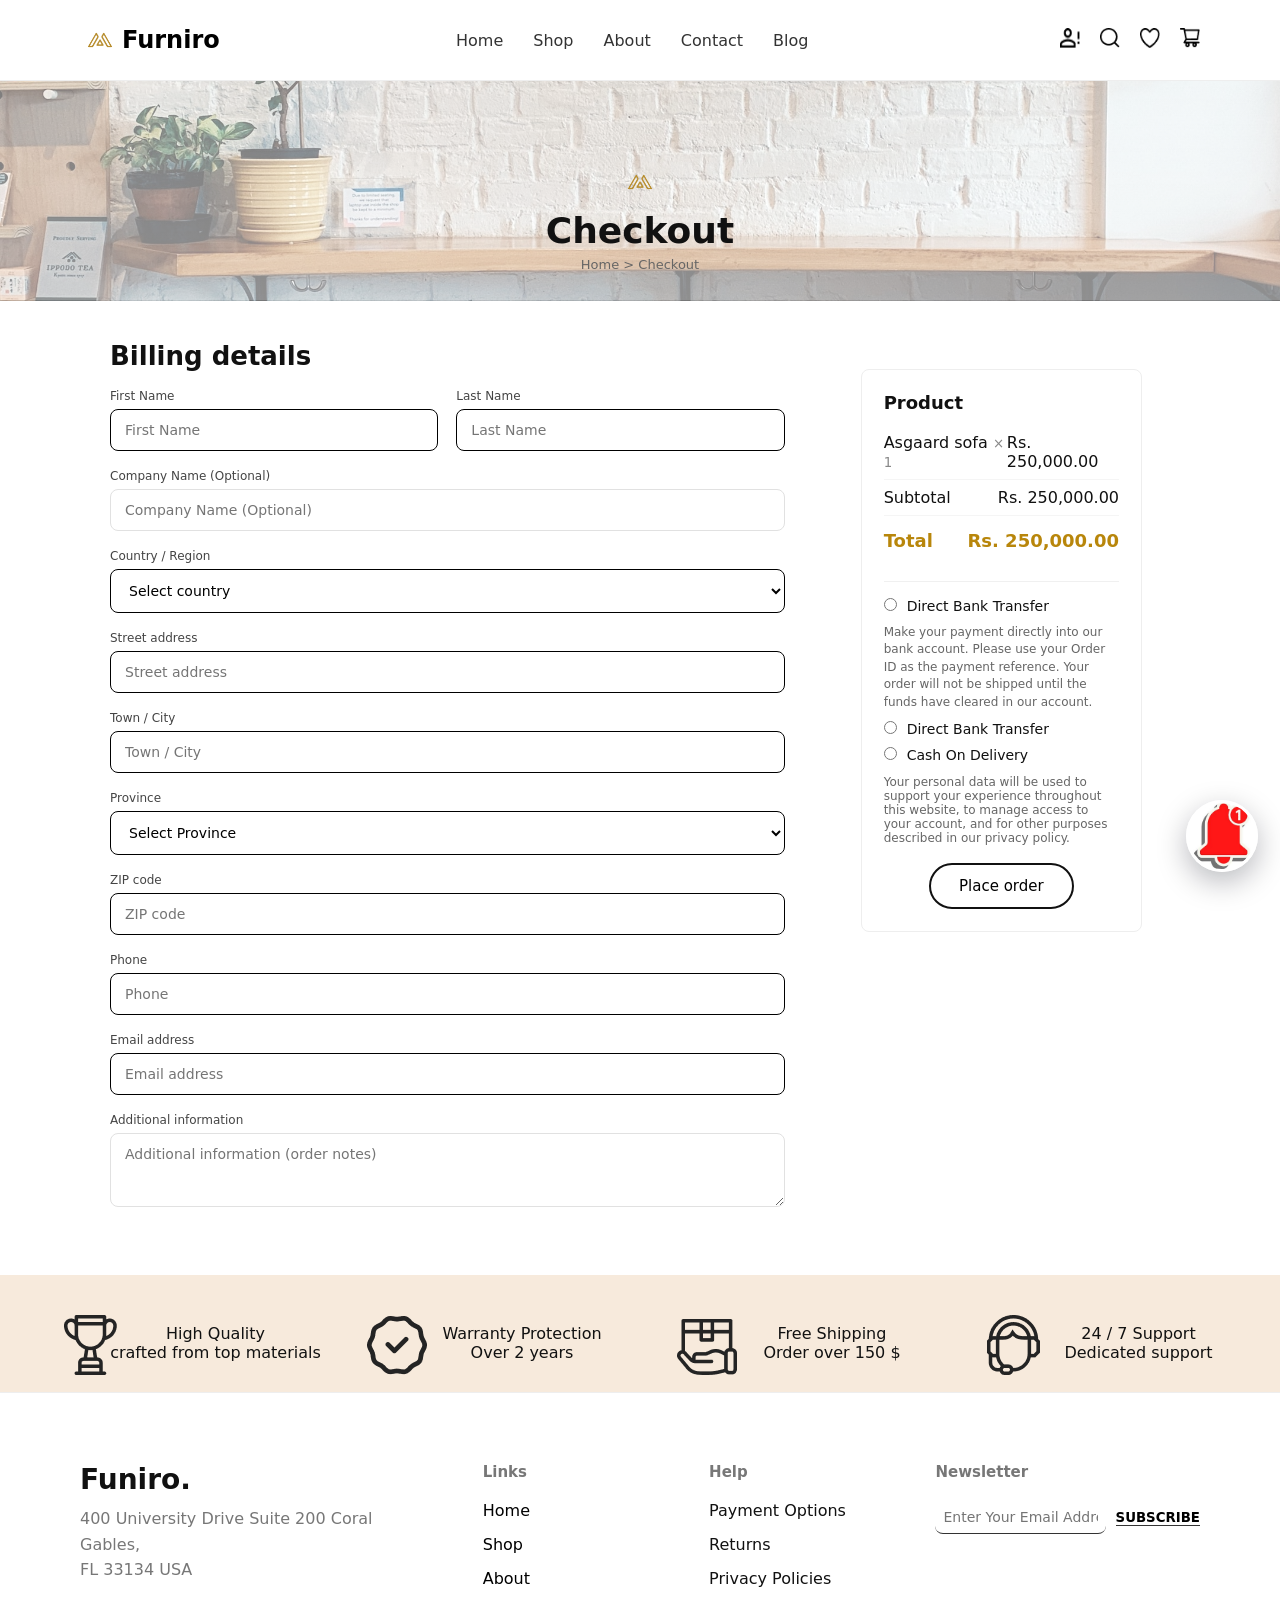
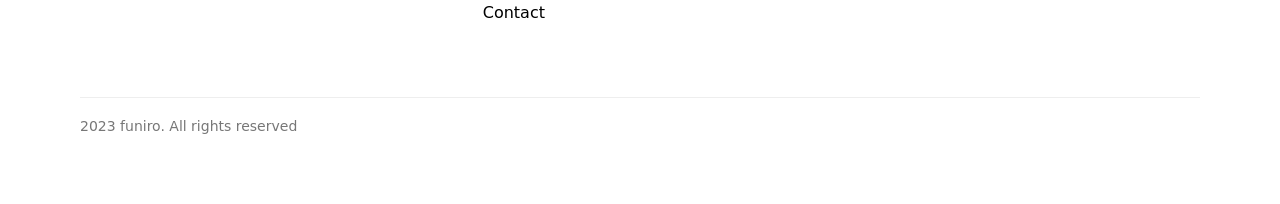
<file: checkout.html>
<!DOCTYPE html>
<html lang="en">

<head>
    <meta charset="utf-8" />
    <meta name="viewport" content="width=device-width,initial-scale=1" />
    <title>Checkout</title>
    <link rel="stylesheet" href="checkout.css" />
</head>

<body>

    <!-- Header -->
    <header class="navbar">
        <div class="logo">
            <img src="asset/image/logo furni.png" alt="Furniro Logo" width="50px">
            <h2>Furniro</h2>
        </div>

        <!-- Hamburger menu for mobile -->
        <div class="hamburger" id="hamburger">
            <span></span>
            <span></span>
            <span></span>
        </div>

        <nav id="nav-menu">
            <ul>
                <li><a href="index.html">Home</a></li>
                <li><a href="index_shop.html">Shop</a></li>
                <li><a href="about.html">About</a></li>
                <li><a href="contact_us.html">Contact</a></li>
                <li><a href="blog.html">Blog</a></li>
            </ul>
        </nav>
        <div class="icons">
            <a href="contact_us.html"><i class="user"><img src="asset/image/Vector.png" alt="User Icon" width="20px" height="20px"></i></a>
            <a href="index_shop.html"><i class="search"><img src="asset/image/Vector search.png" alt="Search Icon" width="20px" height="20px"></i></a>
            <a href="index_shop.html"><i class="heart"><img src="asset/image/Vector love.png" alt="Wishlist Icon" width="20px" height="20px"></i></a>
            <a href="index_shop.html"><i class="cart"><img src="asset/image/Vector shop.png" alt="Cart Icon" width="20px" height="20px"></i></a>
        </div>
    </header>

    <header class="hero" role="banner">
        <div class="logo"><img src="asset/image/logo furni.png" alt="Furniro Logo"></div>
        <h1>Checkout</h1>
        <div class="crumb">Home &gt; Checkout</div>
    </header>
    <main class="main">
        <!-- LEFT: Billing details form -->
        <section class="billing" aria-labelledby="billing-title">
            <h2 id="billing-title">Billing details</h2>
            <form id="checkoutForm" class="checkout" autocomplete="on" novalidate>

                <div>
                    <div class="row-2">
                        <div>
                            <label class="field-label" for="firstName">First Name</label>
                            <input id="firstName" name="firstName" type="text" placeholder="First Name" required />
                        </div>
                        <div>
                            <label class="field-label" for="lastName">Last Name</label>
                            <input id="lastName" name="lastName" type="text" placeholder="Last Name" required />
                        </div>
                    </div>
                </div>

                <div>
                    <label class="field-label" for="company">Company Name (Optional)</label>
                    <input id="company" name="company" type="text" placeholder="Company Name (Optional)" />
                </div>

                <div>
                    <label class="field-label" for="country">Country / Region</label>
                    <select id="country" name="country" required>
                        <option value="">Select country</option>
                        <option value="NG">Nigeria</option>
                        <option value="US">United States</option>
                        <option value="GB">United Kingdom</option>
                        <option value="CA">Canada</option>
                        <option value="AU">Australia</option>
                        <option value="IN">India</option>
                        <option value="LK">Sri Lanka</option>
                        <option value="ZA">South Africa</option>
                        <option value="KE">Kenya</option>
                        <option value="GH">Ghana</option>
                    </select>
                </div>

                <div>
                    <label class="field-label" for="address">Street address</label>
                    <input id="address" name="address" type="text" placeholder="Street address" required />
                </div>

                <div>
                    <label class="field-label" for="city">Town / City</label>
                    <input id="city" name="city" type="text" placeholder="Town / City" required />
                </div>

                <div>
                    <label class="field-label" for="province">Province</label>
                    <select id="province" name="province" required>
                        <option value="">Select Province</option>
                        <option>Western Province</option>
                        <option>Central Province</option>
                        <option>Eastern Province</option>
                    </select>
                </div>

                <div>
                    <label class="field-label" for="zip">ZIP code</label>
                    <input id="zip" name="zip" type="text" placeholder="ZIP code" required />
                </div>

                <div>
                    <label class="field-label" for="phone">Phone</label>
                    <input id="phone" name="phone" type="text" placeholder="Phone" required />
                </div>

                <div>
                    <label class="field-label" for="email">Email address</label>
                    <input id="email" name="email" type="email" placeholder="Email address" required />
                </div>

                <div>
                    <label class="field-label" for="note">Additional information</label>
                    <textarea id="note" name="note" placeholder="Additional information (order notes)"
                        rows="3"></textarea>
                </div>

                <!-- Place order button sits inside the form so validation works -->
                <div style="margin-top:6px">

                </div>

            </form>
        </section>

        <!-- RIGHT: Order summary and payment -->
        <aside class="summary" aria-labelledby="order-title">
            <div class="panel">
                <h3 id="order-title">Product</h3>

                <div class="line">
                    <div>Asgaard sofa <small style="color:#888">× 1</small></div>
                    <div>Rs. 250,000.00</div>
                </div>
                <div class="line">
                    <div>Subtotal</div>
                    <div>Rs. 250,000.00</div>
                </div>
                <div class="total">
                    <div>Total</div>
                    <div>Rs. 250,000.00</div>
                </div>

                <div class="payment" aria-label="Payment methods">
                    <label><input type="radio" name="payment" value="bank" required form="checkoutForm"> Direct Bank
                        Transfer</label>
                    <p>Make your payment directly into our bank account. Please use your Order ID as the payment
                        reference. Your order will not be shipped until the funds have cleared in our account.</p>

                    <label><input type="radio" name="payment" value="bank2" form="checkoutForm"> Direct Bank
                        Transfer</label>
                    <label><input type="radio" name="payment" value="cod" form="checkoutForm"> Cash On Delivery</label>
                </div>

                <p style="font-size:12px;color:#666;margin-top:12px">Your personal data will be used to support your
                    experience throughout this website, to manage access to your account, and for other purposes
                    described in our privacy policy.</p>
                <button form="checkoutForm" type="submit" class="place-order">Place order</button>

            </div>
        </aside>

    </main>

    <!-- Footer Info -->
    <div class="footer-info">
        <div>
            <img src="asset/image/cup img.png" alt="High Quality Icon">
            <p>High Quality</p>
            <span>crafted from top materials</span>
        </div>
        <div>
            <img src="asset/image/mark img 1.png" alt="Warranty Icon">
            <p>Warranty Protection</p>
            <span>Over 2 years</span>
        </div>
        <div>
            <img src="asset/image/hand img1.png" alt="Free Shipping Icon">
            <p>Free Shipping</p>
            <span>Order over 150 $</span>
        </div>
        <div>
            <img src="asset/image/headphone img1.png" alt="Support Icon">
            <p>24 / 7 Support</p>
            <span>Dedicated support</span>
        </div>
    </div>

    <!-- FOOTER SECTION -->
    <footer>
        <div class="footer-container">

            <!-- Logo + Address -->
            <div class="footer-logo">
                <h2>Funiro.</h2>
                <p>
                    400 University Drive Suite 200 Coral Gables,<br>
                    FL 33134 USA
                </p>
            </div>

            <!-- Links -->
            <div class="footer-links">
                <h4 class="footer-title">Links</h4>
                <ul>
                    <a href="index.html">
                        <li>Home</li>
                    </a>
                    <a href="index_shop.html">
                        <li>Shop</li>
                    </a>
                    <a href="contact_us.html">
                        <li>About</li>
                    </a>
                    <a href="contact_us.html">
                        <li>Contact</li>
                    </a>
                </ul>
            </div>

            <!-- Help -->
            <div class="footer-help">
                <h4 class="footer-title">Help</h4>
                <ul>
                    <li>Payment Options</li>
                    <li>Returns</li>
                    <li>Privacy Policies</li>
                </ul>
            </div>

            <!-- Newsletter -->
            <div class="footer-newsletter">
                <h4 class="footer-title">Newsletter</h4>
                <div class="newsletter-input">
                    <input type="text" placeholder="Enter Your Email Address">
                    <button>SUBSCRIBE</button>
                </div>
            </div>

        </div>

        <div class="footer-bottom">
            2023 funiro. All rights reserved
        </div>
    </footer>

    <!-- CTA PROFILE -->
    <button class="cta-profile" id="ctaBtn" aria-label="Open help message" title="Help">
        <img src="asset/image/notification.png" alt="profile">
    </button>

    <!-- POPUP CARD -->
    <div class="cta-card" id="ctaCard" role="dialog" aria-live="polite" aria-hidden="true" aria-label="Tip">
        <div class="avatar-sm" aria-hidden="true">
            <img src="asset/image/miracle.jpg" alt="Profile">
        </div>

        <div class="card-body">
            <div class="card-text" id="ctaText" aria-atomic="true">
                <!-- text will be typed by JS -->
            </div>

            <div class="card-meta">
                <div class="small-muted">Tip • Auto disappears</div>
                <button class="cta-close" id="ctaCloseBtn" aria-label="Close message">&times;</button>
            </div>
        </div>
    </div>

    <script>
        /* ---------- Hamburger Menu Toggle ---------- */
        const hamburger = document.getElementById('hamburger');
        const navMenu = document.getElementById('nav-menu');

        hamburger.addEventListener('click', () => {
            hamburger.classList.toggle('active');
            navMenu.classList.toggle('active');
        });

        // Close menu when clicking on a link
        document.querySelectorAll('nav ul li a').forEach(link => {
            link.addEventListener('click', () => {
                hamburger.classList.remove('active');
                navMenu.classList.remove('active');
            });
        });

        // Form validation and friendly focusing
        (function () {
            const form = document.getElementById('checkoutForm');

            form.addEventListener('submit', function (e) {
                e.preventDefault();

                // Use built-in validity first
                if (!form.checkValidity()) {
                    // find first invalid field and focus
                    const firstInvalid = form.querySelector(':invalid');
                    firstInvalid.focus();
                    // show native message if available
                    firstInvalid.reportValidity();
                    return;
                }

                // Ensure a payment option (radio) is checked
                const payment = document.querySelector('input[name="payment"]:checked');
                if (!payment) {
                    // find payment area and scroll into view
                    const paymentArea = document.querySelector('.payment');
                    paymentArea.scrollIntoView({ behavior: 'smooth', block: 'center' });
                    alert('Please choose a payment method before placing the order.');
                    return;
                }

                // All good: gather the values (example) and show success
                const data = new FormData(form);
                data.append('payment', payment.value);

                // Here you would send data to your server. For demo we just show success.
                alert('Order placed successfully. Thank you — this is a demo submission.');
                form.reset();
            });
        })();

        /* ---------- CTA Profile Configuration ---------- */
        const MESSAGE = "👋 Welcome! Kindly fill the form and place order 🛒";
        const AUTO_HIDE_MS = 4500;
        const SHOW_DELAY_MS = 800;
        const LOCALSTORAGE_KEY = "cta_seen_v1";

        const ctaBtn = document.getElementById("ctaBtn");
        const ctaCard = document.getElementById("ctaCard");
        const ctaText = document.getElementById("ctaText");
        const ctaCloseBtn = document.getElementById("ctaCloseBtn");

        let hideTimer = null;
        let typingTimer = null;
        let isTyping = false;

        /* ---------- Utility: play short chime using WebAudio ---------- */
        function playChime() {
            try {
                const ctx = new (window.AudioContext || window.webkitAudioContext)();
                const o = ctx.createOscillator();
                const g = ctx.createGain();
                o.type = "sine";
                o.frequency.value = 880;
                g.gain.value = 0.0001;
                o.connect(g);
                g.connect(ctx.destination);
                o.start();

                g.gain.exponentialRampToValueAtTime(0.12, ctx.currentTime + 0.01);
                o.frequency.exponentialRampToValueAtTime(1100, ctx.currentTime + 0.08);
                g.gain.exponentialRampToValueAtTime(0.0001, ctx.currentTime + 0.28);
                o.stop(ctx.currentTime + 0.3);
            } catch (err) {
                // fail silently if audio not available
            }
        }

        /* ---------- Typing effect ---------- */
        function typeMessage(targetEl, message, speed = 28) {
            cancelTyping();
            targetEl.textContent = "";
            isTyping = true;
            let i = 0;
            const caret = document.createElement("span");
            caret.className = "typing-caret";
            targetEl.appendChild(caret);

            typingTimer = setInterval(() => {
                if (i >= message.length) {
                    clearInterval(typingTimer);
                    typingTimer = null;
                    isTyping = false;
                    setTimeout(() => { if (caret.parentNode) caret.remove(); }, 800);
                    return;
                }
                caret.insertAdjacentText("beforebegin", message[i]);
                i++;
            }, speed);
        }

        function cancelTyping() {
            if (typingTimer) {
                clearInterval(typingTimer);
                typingTimer = null;
                isTyping = false;
            }
        }

        /* ---------- Show / Hide logic ---------- */
        function showCard(playSound = true, withTyping = true) {
            ctaBtn.classList.remove("bounce");
            void ctaBtn.offsetWidth;
            ctaBtn.classList.add("bounce");

            ctaCard.classList.add("show");
            ctaCard.setAttribute("aria-hidden", "false");

            if (withTyping) {
                typeMessage(ctaText, MESSAGE);
            } else {
                cancelTyping();
                ctaText.textContent = MESSAGE;
            }

            if (playSound) playChime();

            clearTimeout(hideTimer);
            hideTimer = setTimeout(() => {
                hideCard();
            }, AUTO_HIDE_MS);

            try {
                localStorage.setItem(LOCALSTORAGE_KEY, "1");
            } catch (e) {}
        }

        function hideCard() {
            cancelTyping();
            ctaCard.classList.remove("show");
            ctaCard.setAttribute("aria-hidden", "true");
            clearTimeout(hideTimer);
        }

        /* ---------- Events ---------- */
        ctaBtn.addEventListener("click", (e) => {
            const wasShown = ctaCard.classList.contains("show");
            if (wasShown) {
                hideCard();
            } else {
                showCard(true, true);
            }
        });

        ctaCloseBtn.addEventListener("click", (e) => {
            hideCard();
        });

        /* ---------- Auto-show on first visit only ---------- */
        window.addEventListener("load", () => {
            let seen = false;
            try {
                seen = !!localStorage.getItem(LOCALSTORAGE_KEY);
            } catch (e) {
                seen = false;
            }

            if (!seen) {
                setTimeout(() => {
                    showCard(true, true);
                }, SHOW_DELAY_MS);
            }
        });

        /* Optional: keyboard accessibility */
        window.addEventListener("keydown", (e) => {
            if (e.key === "h" && (e.ctrlKey || e.metaKey)) {
                e.preventDefault();
                if (ctaCard.classList.contains("show")) hideCard();
                else showCard(true, false);
            }
        });
    </script>
</body>

</html>
</file>
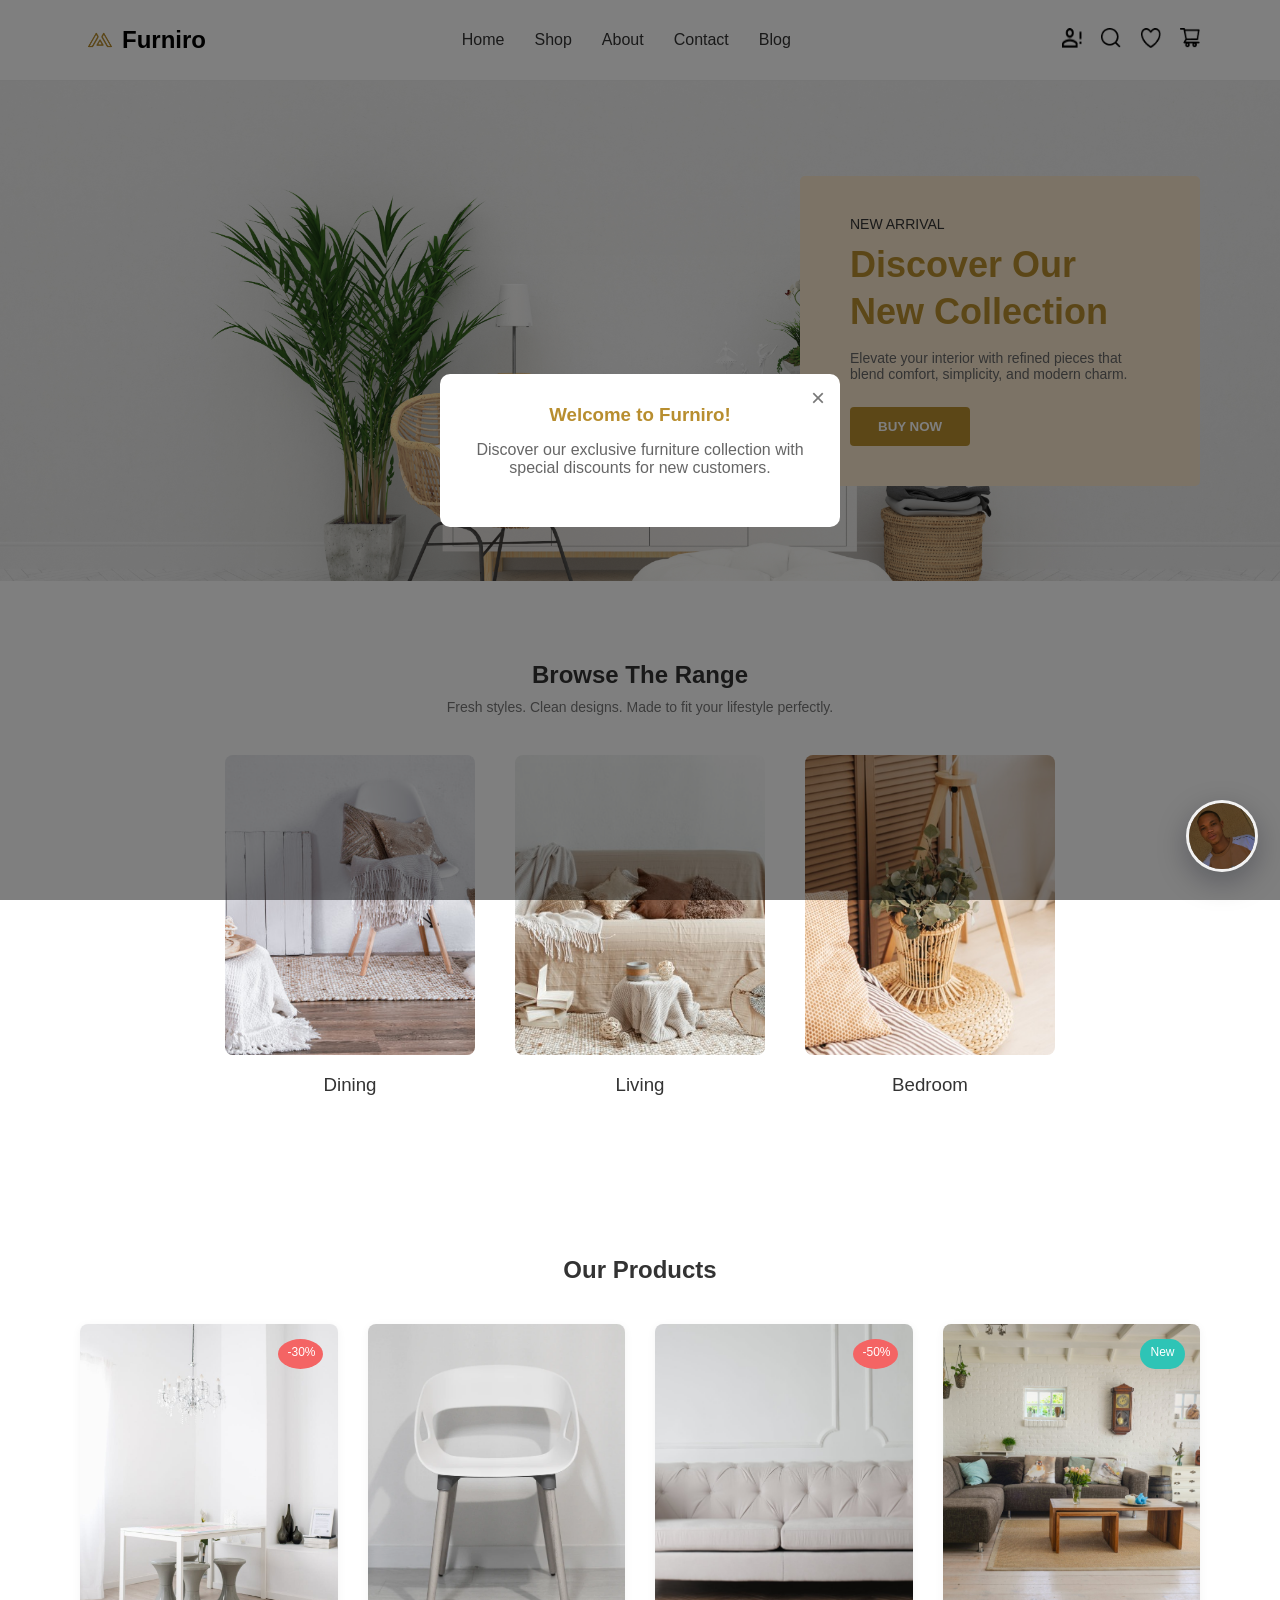
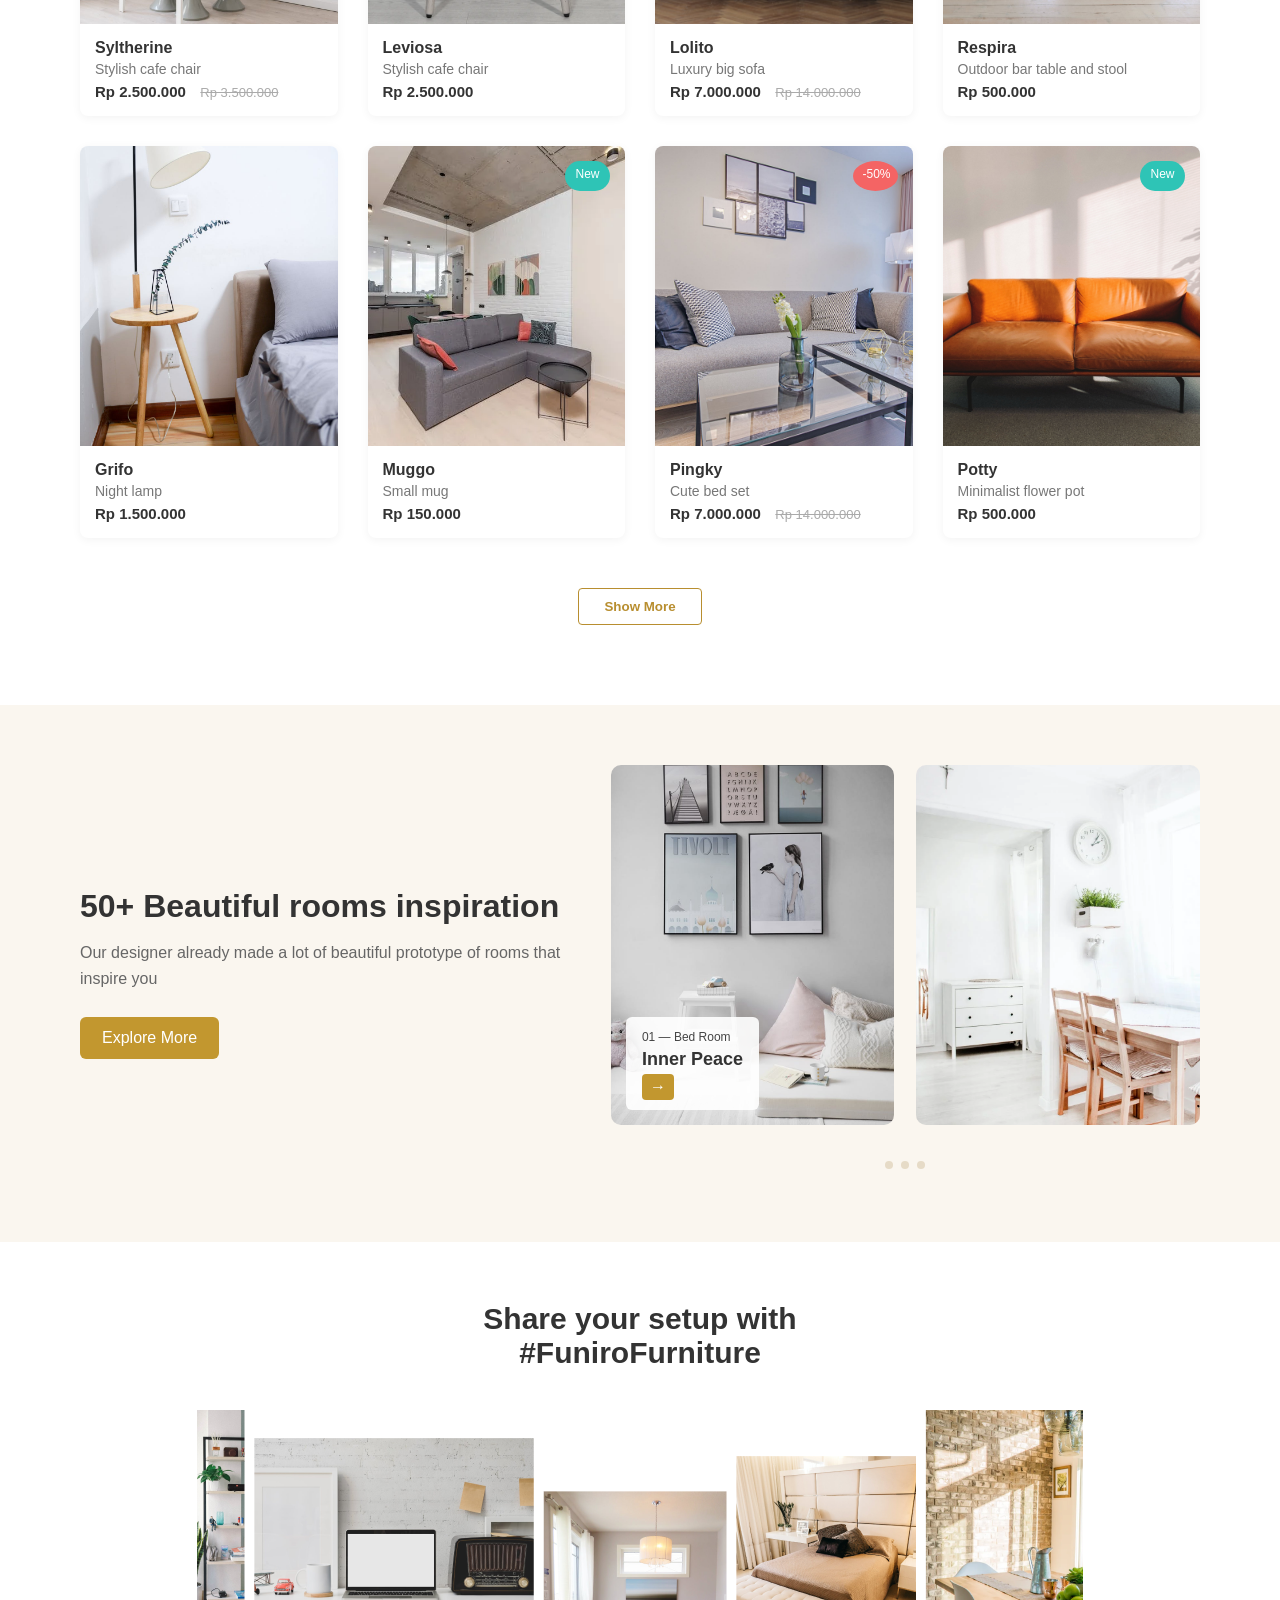
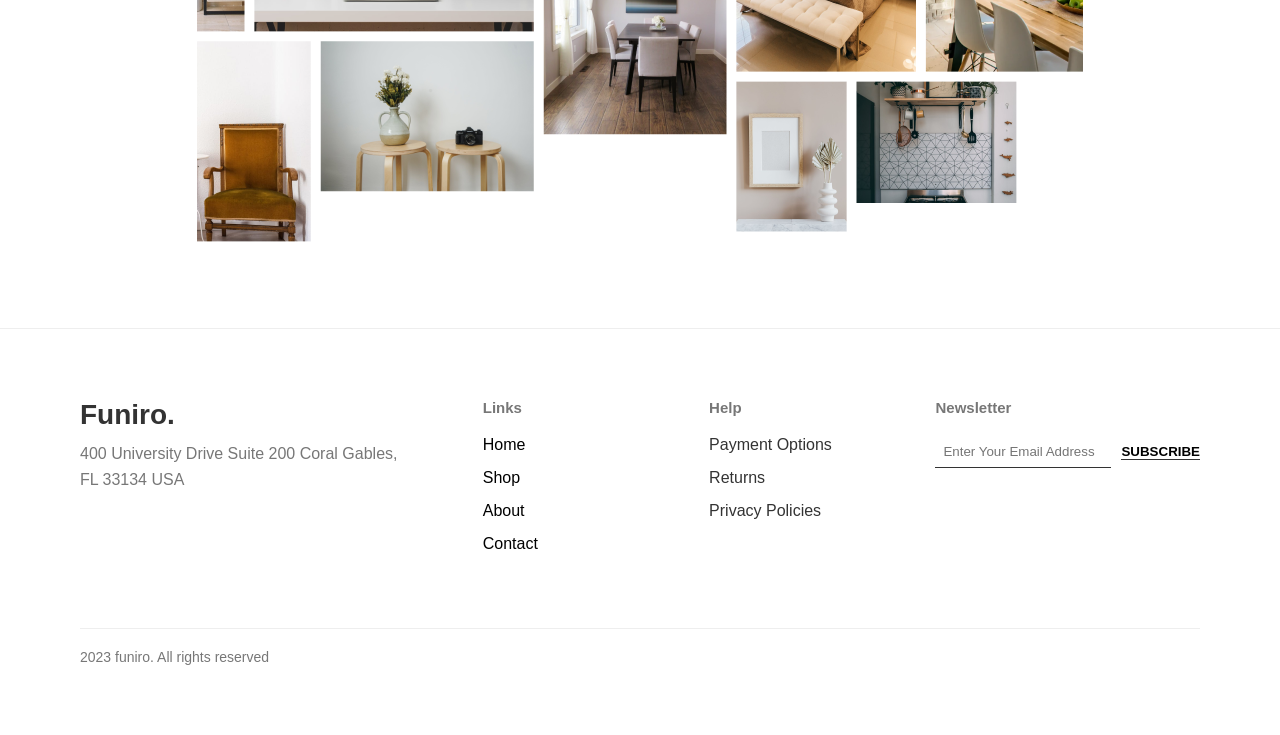
<file: home.html>
<!DOCTYPE html>
<html lang="en">
<head>
    <meta charset="UTF-8">
    <meta name="viewport" content="width=device-width, initial-scale=1.0">
    <title>Furniro - Furniture Store</title>
    <link rel="stylesheet" href="home.css">
    
</head>
<body>
    <!-- Header -->
    <header class="navbar">
        <div class="logo">
            <img src="asset/image/logo furni.png" alt="Furniro Logo" width="50px" height="50px">
            <h2>Furniro</h2>
        </div>
        
        <!-- Hamburger menu for mobile -->
        <div class="hamburger" id="hamburger">
            <span></span>
            <span></span>
            <span></span>
        </div>
        
        <nav id="nav-menu">
            <ul>
                <li><a href="index.html">Home</a></li>
                <li><a href="index_shop.html">Shop</a></li>
                <li><a href="contact_us.html">About</a></li>
                <li><a href="contact_us.html">Contact</a></li>
                <li><a href="blog.html">Blog</a></li>
            </ul>
        </nav>
        <div class="icons">
            <a href="contact_us.html"><i class="user"><img src="asset/image/Vector.png" alt="User Icon" width="20px" height="20px"></i></a>
            <a href="index_shop.html"><i class="search"><img src="asset/image/Vector search.png" alt="Search Icon" width="20px" height="20px"></i></a>
            <a href="index_shop.html"><i class="heart"><img src="asset/image/Vector love.png" alt="Wishlist Icon" width="20px" height="20px"></i></a>
            <a href="index_shop.html"><i class="cart"><img src="asset/image/Vector shop.png" alt="Cart Icon" width="20px" height="20px"></i></a>
        </div>
    </header>

    <!-- Hero Section -->
    <section class="hero">
        <div class="hero-image">
            <div class="hero-content">
                <p class="new">New Arrival</p>
                <h1>Discover Our<br>New Collection</h1>
                <p class="desc">Elevate your interior with refined pieces that blend comfort, simplicity, and modern charm.</p>
                <button class="btn">BUY NOW</button>
            </div>
        </div>
    </section>

    <!-- Browse Section -->
    <section class="browse">
        <h2>Browse The Range</h2>
        <p class="subtext">Fresh styles. Clean designs. Made to fit your lifestyle perfectly.</p>
        <div class="categories">
            <div class="card">
                <img src="asset/image/dining1.png" alt="Dining">
                <h3>Dining</h3>
            </div>
            <div class="card">
                <img src="asset/image/living1.png" alt="Living">
                <h3>Living</h3>
            </div>
            <div class="card">
                <img src="asset/image/bedroom img1.png" alt="Bedroom">
                <h3>Bedroom</h3>
            </div>
        </div>
    </section>

    <!-- Products Section -->
    <section class="products">
        <h2>Our Products</h2>
        <div class="product-grid">
            <div class="product-card">
                <img src="asset/image/sythe1.png" alt="Syltherine">
                <div class="badge">-30%</div>
                <div class="overlay">
                    <a href="shop_cart.html"><button>Add to cart</button></a>
                    <div class="actions">
                        <span>Share</span> <span>Compare</span> <span>Like</span>
                    </div>
                </div>
                <div class="product-info">
                    <h3>Syltherine</h3>
                    <p>Stylish cafe chair</p>
                    <span class="price">Rp 2.500.000</span>
                    <span class="old-price">Rp 3.500.000</span>
                </div>
            </div>

            <div class="product-card">
                <img src="asset/image/levi1.png" alt="Leviosa">
                <div class="overlay">
                    <a href="shop_cart.html"><button>Add to cart</button></a>
                    <div class="actions">
                        <span>Share</span> <span>Compare</span> <span>Like</span>
                    </div>
                </div>
                <div class="product-info">
                    <h3>Leviosa</h3>
                    <p>Stylish cafe chair</p>
                    <span class="price">Rp 2.500.000</span>
                </div>
            </div>

            <div class="product-card">
                <img src="asset/image/lolito1.png" alt="Lolito">
                <div class="badge">-50%</div>
                <div class="overlay">
                    <a href="shop_cart.html"><button>Add to cart</button></a>
                    <div class="actions">
                        <span>Share</span> <span>Compare</span> <span>Like</span>
                    </div>
                </div>
                <div class="product-info">
                    <h3>Lolito</h3>
                    <p>Luxury big sofa</p>
                    <span class="price">Rp 7.000.000</span>
                    <span class="old-price">Rp 14.000.000</span>
                </div>
            </div>

            <div class="product-card">
                <img src="asset/image/respira1.jpg" alt="Respira">
                <div class="badge new">New</div>
                <div class="overlay">
                    <a href="shop_cart.html"><button>Add to cart</button></a>
                    <div class="actions">
                        <span>Share</span> <span>Compare</span> <span>Like</span>
                    </div>
                </div>
                <div class="product-info">
                    <h3>Respira</h3>
                    <p>Outdoor bar table and stool</p>
                    <span class="price">Rp 500.000</span>
                </div>
            </div>

            <div class="product-card">
                <img src="asset/image/grifo1.png" alt="Grifo">
                <div class="overlay">
                    <a href="shop_cart.html"><button>Add to cart</button></a>
                    <div class="actions">
                        <span>Share</span> <span>Compare</span> <span>Like</span>
                    </div>
                </div>
                <div class="product-info">
                    <h3>Grifo</h3>
                    <p>Night lamp</p>
                    <span class="price">Rp 1.500.000</span>
                </div>
            </div>

            <div class="product-card">
                <img src="asset/image/mugo1.png" alt="Muggo">
                <div class="badge new">New</div>
                <div class="overlay">
                    <a href="shop_cart.html"><button>Add to cart</button></a>
                    <div class="actions">
                        <span>Share</span> <span>Compare</span> <span>Like</span>
                    </div>
                </div>
                <div class="product-info">
                    <h3>Muggo</h3>
                    <p>Small mug</p>
                    <span class="price">Rp 150.000</span>
                </div>
            </div>

            <div class="product-card">
                <img src="asset/image/pingky1.jpg" alt="Pingky">
                <div class="badge">-50%</div>
                <div class="overlay">
                    <a href="shop_cart.html"><button>Add to cart</button></a>
                    <div class="actions">
                        <span>Share</span> <span>Compare</span> <span>Like</span>
                    </div>
                </div>
                <div class="product-info">
                    <h3>Pingky</h3>
                    <p>Cute bed set</p>
                    <span class="price">Rp 7.000.000</span>
                    <span class="old-price">Rp 14.000.000</span>
                </div>
            </div>

            <div class="product-card">
                <img src="asset/image/potty1.jpg" alt="Potty">
                <div class="badge new">New</div>
                <div class="overlay">
                    <a href="shop_cart.html"><button>Add to cart</button></a>
                    <div class="actions">
                        <span>Share</span> <span>Compare</span> <span>Like</span>
                    </div>
                </div>
                <div class="product-info">
                    <h3>Potty</h3>
                    <p>Minimalist flower pot</p>
                    <span class="price">Rp 500.000</span>
                </div>
            </div>
        </div>

        <div class="show-more">
            <button>Show More</button>
        </div>
    </section>

    <!-- BEAUTIFUL ROOMS SECTION -->
    <section class="room-preview">
        <div class="room-text">
            <h2>50+ Beautiful rooms inspiration</h2>
            <p>Our designer already made a lot of beautiful prototype of rooms that inspire you</p>
            <a href="#" class="btn-explore">Explore More</a>
        </div>

        <div class="rooms-grid">
            
            <!-- Auto Sliding Bedroom -->
            <div class="room-slider">
                <div class="slides">
                    <div class="slide"><img src="asset/image/inner room1.png" alt="Bedroom 1"></div>
                    <div class="slide"><img src="asset/image/inner room2.png" alt="Bedroom 2"></div>
                    <div class="slide"><img src="asset/image/inner room 3.png" alt="Bedroom 3"></div>
                </div>

                <div class="slider-caption">
                    <small>01 — Bed Room</small>
                    <h3>Inner Peace</h3>
                    <a href="#" class="btn-next">→</a>
                </div>
            </div>

            <!-- Second Static Image -->
            <div class="room-static">
                <img src="asset/image/inner room2.png" alt="Second room">
            </div>

            <!-- Pagination Dots Below Both Images -->
            <div class="slider-dots">
                <span></span>
                <span></span>
                <span></span>
            </div>

        </div>
    </section>

    <!-- FUNIRO FURNITURE GRID -->
    <section class="furniture-section">
        <h2>Share your setup with <br> <b>#FuniroFurniture</b></h2>

        <div>
            <img src="asset/image/heros1.png" alt="Furniture showcase">
        </div>
    </section>

    <!-- FOOTER SECTION -->
    <footer>
        <div class="footer-container">
            
            <!-- Logo + Address -->
            <div class="footer-logo">
                <h2>Funiro.</h2>
                <p>
                    400 University Drive Suite 200 Coral Gables,<br>
                    FL 33134 USA
                </p>
            </div>

            <!-- Links -->
            <div class="footer-links">
                <h4 class="footer-title">Links</h4>
                <ul>
                    <a href="index.html"><li>Home</li></a>
                    <a href="index_shop.html"><li>Shop</li></a>
                    <a href="contact_us.html"><li>About</li></a>
                    <a href="contact_us.html"><li>Contact</li></a>
                </ul>
            </div>

            <!-- Help -->
            <div class="footer-help">
                <h4 class="footer-title">Help</h4>
                <ul>
                    <li>Payment Options</li>
                    <li>Returns</li>
                    <li>Privacy Policies</li>
                </ul>
            </div>

            <!-- Newsletter -->
            <div class="footer-newsletter">
                <h4 class="footer-title">Newsletter</h4>
                <div class="newsletter-input">
                    <input type="text" placeholder="Enter Your Email Address">
                    <button>SUBSCRIBE</button>
                </div>
            </div>

        </div>

        <div class="footer-bottom">
            2023 funiro. All rights reserved
        </div>
    </footer>

    <!-- Welcome Popup -->
    <div class="welcome-popup" id="welcomePopup">
        <div class="popup-content">
            <span class="close-btn" id="closePopup">&times;</span>
            <h3>Welcome to Furniro!</h3>
            <p>Discover our exclusive furniture collection with special discounts for new customers.</p>
        </div>
    </div>

    <!-- CTA PROFILE -->
    <button class="cta-profile" id="ctaBtn" aria-label="Open help message" title="Help">
        <img src="asset/image/miracle.jpg" alt="profile">
    </button>

    <!-- POPUP CARD -->
    <div class="cta-card" id="ctaCard" role="dialog" aria-live="polite" aria-hidden="true" aria-label="Tip">
        <div class="avatar-sm" aria-hidden="true">
            <img src="asset/image/miracle.jpg" alt="Profile">
        </div>

        <div class="card-body">
            <div class="card-text" id="ctaText" aria-atomic="true">
                <!-- text will be typed by JS -->
            </div>

            <div class="card-meta">
                <div class="small-muted">Tip • Auto disappears</div>
                <button class="cta-close" id="ctaCloseBtn" aria-label="Close message">&times;</button>
            </div>
        </div>
    </div>

    <script>
        /* ---------- Configuration ---------- */
        const MESSAGE = "👋 Welcome! Kindly click on any product image to add to cart 🛒";
        const AUTO_HIDE_MS = 4500;     // time popup stays visible before auto-hide
        const SHOW_DELAY_MS = 800;     // delay before initial show on first visit
        const LOCALSTORAGE_KEY = "cta_seen_v1"; // toggle "only once" behavior
        /* ----------------------------------- */

        const ctaBtn = document.getElementById("ctaBtn");
        const ctaCard = document.getElementById("ctaCard");
        const ctaText = document.getElementById("ctaText");
        const ctaCloseBtn = document.getElementById("ctaCloseBtn");
        const hamburger = document.getElementById("hamburger");
        const navMenu = document.getElementById("nav-menu");
        const welcomePopup = document.getElementById("welcomePopup");
        const closePopup = document.getElementById("closePopup");

        let hideTimer = null;
        let typingTimer = null;
        let isTyping = false;

        /* ---------- Hamburger Menu Toggle ---------- */
        hamburger.addEventListener('click', () => {
            hamburger.classList.toggle('active');
            navMenu.classList.toggle('active');
        });

        // Close menu when clicking on a link
        document.querySelectorAll('nav ul li a').forEach(link => {
            link.addEventListener('click', () => {
                hamburger.classList.remove('active');
                navMenu.classList.remove('active');
            });
        });

        /* ---------- Welcome Popup ---------- */
        // Show popup on page load
        window.addEventListener('load', () => {
            setTimeout(() => {
                welcomePopup.classList.add('active');
            }, 1000);
        });

        // Close popup when clicking close button
        closePopup.addEventListener('click', () => {
            welcomePopup.classList.remove('active');
        });

        // Close popup when clicking outside
        welcomePopup.addEventListener('click', (e) => {
            if (e.target === welcomePopup) {
                welcomePopup.classList.remove('active');
            }
        });

        // Auto close popup after 5 seconds
        window.addEventListener('load', () => {
            setTimeout(() => {
                welcomePopup.classList.remove('active');
            }, 5000);
        });

        /* ---------- Utility: play short chime using WebAudio ---------- */
        function playChime(){
            try {
                const ctx = new (window.AudioContext || window.webkitAudioContext)();
                const o = ctx.createOscillator();
                const g = ctx.createGain();
                o.type = "sine";
                o.frequency.value = 880; // start freq
                g.gain.value = 0.0001;
                o.connect(g); g.connect(ctx.destination);
                o.start();

                // ramp up quickly and down for a pleasant ping
                g.gain.exponentialRampToValueAtTime(0.12, ctx.currentTime + 0.01);
                o.frequency.exponentialRampToValueAtTime(1100, ctx.currentTime + 0.08);
                g.gain.exponentialRampToValueAtTime(0.0001, ctx.currentTime + 0.28);
                o.stop(ctx.currentTime + 0.3);
            } catch (err) {
                // fail silently if audio not available
                //console.warn("Audio play failed", err);
            }
        }

        /* ---------- Typing effect ---------- */
        function typeMessage(targetEl, message, speed = 28){
            cancelTyping();
            targetEl.textContent = "";
            isTyping = true;
            let i = 0;
            const caret = document.createElement("span");
            caret.className = "typing-caret";
            targetEl.appendChild(caret);

            typingTimer = setInterval(() => {
                if (i >= message.length){
                    clearInterval(typingTimer);
                    typingTimer = null;
                    isTyping = false;
                    // keep caret for a little while then remove
                    setTimeout(()=> { if(caret.parentNode) caret.remove(); }, 800);
                    return;
                }
                // insert char before caret
                caret.insertAdjacentText("beforebegin", message[i]);
                i++;
            }, speed);
        }

        function cancelTyping(){
            if (typingTimer){
                clearInterval(typingTimer);
                typingTimer = null;
                isTyping = false;
            }
        }

        /* ---------- Show / Hide logic ---------- */
        function showCard(playSound = true, withTyping = true){
            // small bounce animation to CTA
            ctaBtn.classList.remove("bounce");
            // restart
            void ctaBtn.offsetWidth;
            ctaBtn.classList.add("bounce");

            // set aria and class
            ctaCard.classList.add("show");
            ctaCard.setAttribute("aria-hidden", "false");

            // start typing
            if (withTyping){
                typeMessage(ctaText, MESSAGE);
            } else {
                cancelTyping();
                ctaText.textContent = MESSAGE;
            }

            // play sound
            if (playSound) playChime();

            // auto-hide timer
            clearTimeout(hideTimer);
            hideTimer = setTimeout(()=> {
                hideCard();
            }, AUTO_HIDE_MS);

            // mark as seen in localStorage (first auto popup)
            try { localStorage.setItem(LOCALSTORAGE_KEY, "1"); } catch(e){}
        }

        function hideCard(){
            cancelTyping();
            // fade out
            ctaCard.classList.remove("show");
            ctaCard.setAttribute("aria-hidden", "true");
            clearTimeout(hideTimer);
        }

        /* ---------- Events ---------- */

        // On CTA click — always re-open (even if user already saw)
        ctaBtn.addEventListener("click", (e) => {
            const wasShown = ctaCard.classList.contains("show");
            if (wasShown){
                // if visible, clicking toggles off
                hideCard();
            } else {
                showCard(true, true);
            }
        });

        // Close button
        ctaCloseBtn.addEventListener("click", (e) => {
            hideCard();
        });

        /* ---------- Auto-show on first visit only ---------- */
        window.addEventListener("load", () => {
            let seen = false;
            try { seen = !!localStorage.getItem(LOCALSTORAGE_KEY); } catch(e) { seen = false; }

            if (!seen){
                // show automatically once with a small delay
                setTimeout(() => {
                    showCard(true, true);
                }, SHOW_DELAY_MS);
            } else {
                // we won't auto show again; still let the user click CTA to open
            }
        });

        /* Optional: keyboard accessibility — press 'h' to toggle widget (handy for dev/test) */
        window.addEventListener("keydown", (e) => {
            if (e.key === "h" && (e.ctrlKey || e.metaKey)){ // Ctrl/Cmd + H
                e.preventDefault();
                if (ctaCard.classList.contains("show")) hideCard();
                else showCard(true, false);
            }
        });
    </script>
</body>
</html>
</file>
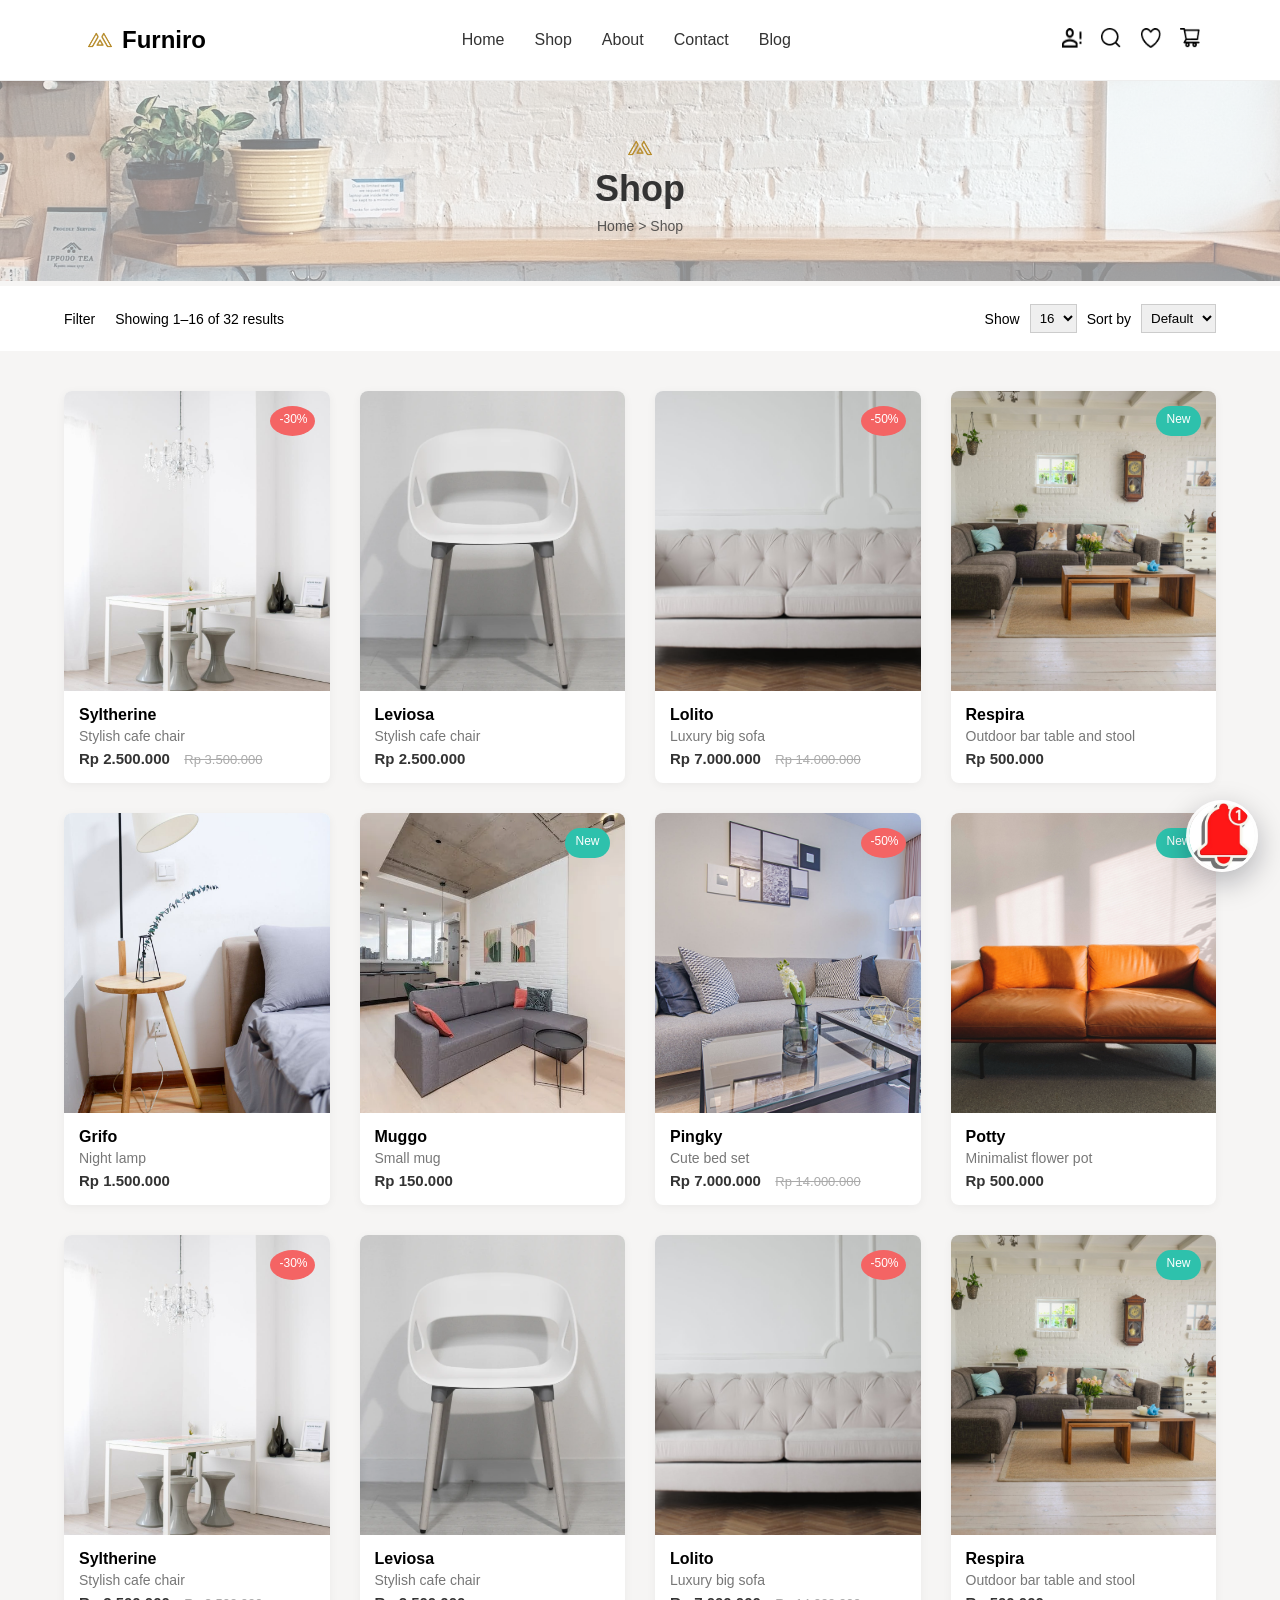
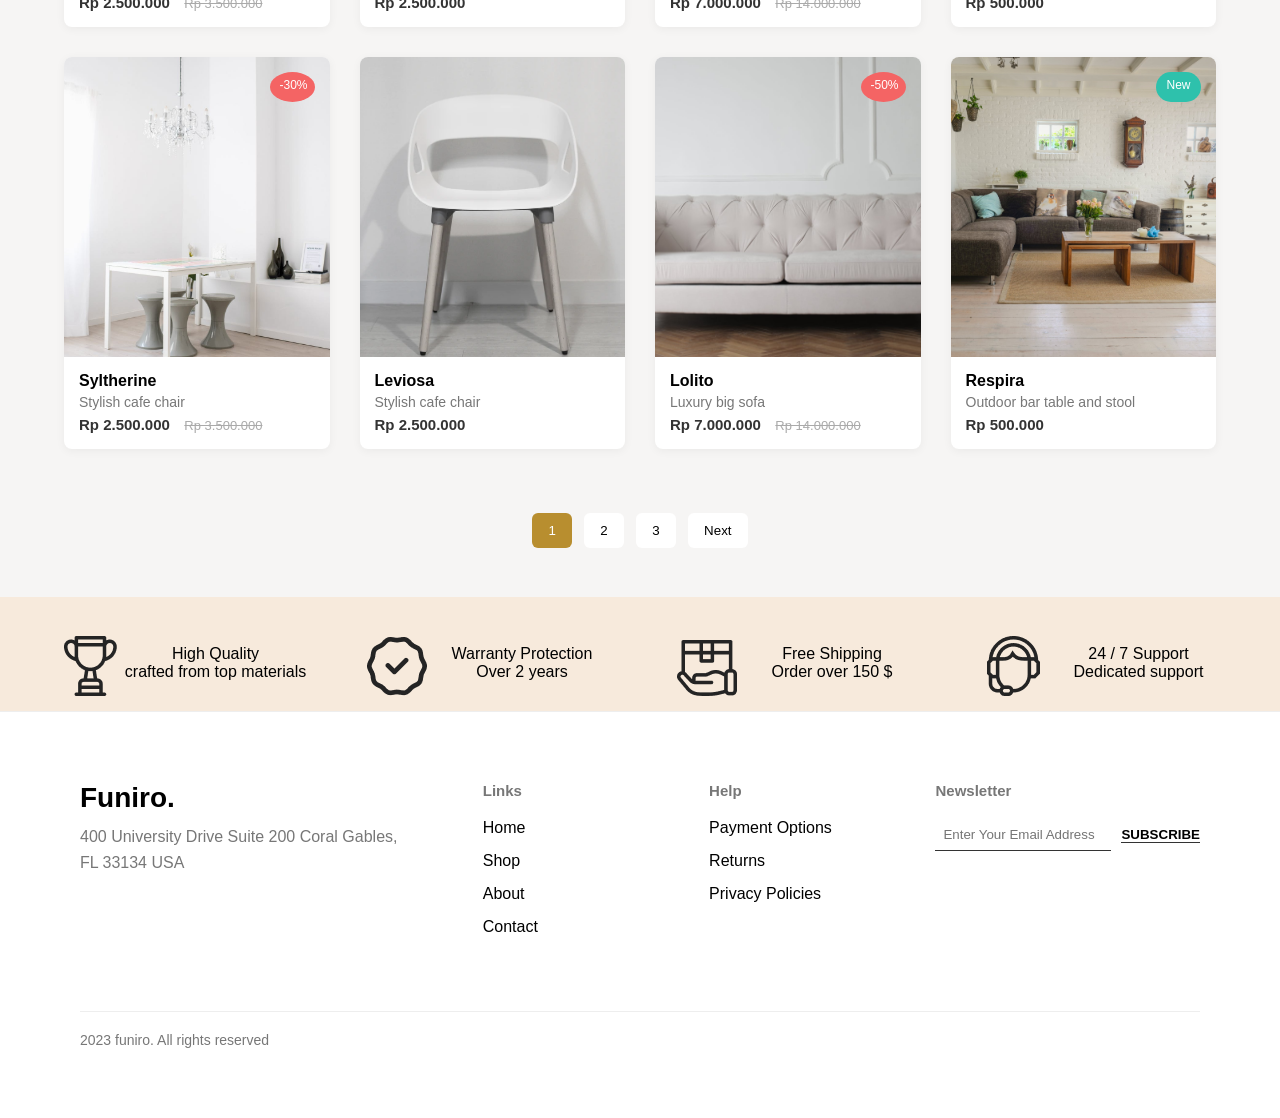
<file: index_shop.html>
<!DOCTYPE html>
<html lang="en">

<head>
  <meta charset="UTF-8">
  <meta name="viewport" content="width=device-width, initial-scale=1.0">
  <title>Shop</title>
  <link rel="stylesheet" href="index_shop.css">
</head>

<body>

  <!-- Header -->
  <header class="navbar">
    <div class="logo"><img src="asset/image/logo furni.png" alt="Furniro Logo" width="50px"><h2>Furniro</h2></div>
    
    <!-- Hamburger menu for mobile -->
    <div class="hamburger" id="hamburger">
      <span></span>
      <span></span>
      <span></span>
    </div>
    
    <nav id="nav-menu">
      <ul>
        <li><a href="index.html">Home</a></li>
        <li><a href="index_shop.html">Shop</a></li>
        <li><a href="about.html">About</a></li>
        <li><a href="contact_us.html">Contact</a></li>
        <li><a href="blog.html">Blog</a></li>
      </ul>
    </nav>
    <div class="icons">
      <a href="contact_us.html"><i class="user"><img src="asset/image/Vector.png" alt="User Icon" width="20px" height="20px"></i></a>
      <a href="index_shop.html"><i class="search"><img src="asset/image/Vector search.png" alt="Search Icon" width="20px" height="20px"></i></a>
      <a href="index_shop.html"><i class="heart"><img src="asset/image/Vector love.png" alt="Wishlist Icon" width="20px" height="20px"></i></a>
      <a href="index_shop.html"><i class="cart"><img src="asset/image/Vector shop.png" alt="Cart Icon" width="20px" height="20px"></i></a>
    </div>
  </header>

  <!-- Header Banner -->
  <div class="banner">
    <div class="logo"><img src="asset/image/logo furni.png" alt="Furniro Logo"></div>
    <h1>Shop</h1>
    <p>Home > Shop</p>
  </div>

  <!-- Filter Row -->
  <div class="filter-bar">
    <div class="filter-left">
      <p>Filter</p>
      <p>Showing 1–16 of 32 results</p>
    </div>

    <div class="filter-right">
      <p>Show</p>
      <select>
        <option>16</option>
      </select>

      <p>Sort by</p>
      <select>
        <option>Default</option>
      </select>
    </div>
  </div>

  <!-- Product Grid -->
  <section class="browse">
    <div class="product-grid">
      <div class="product-card">
        <img src="asset/image/sythe1.png" alt="Syltherine">
        <div class="badge">-30%</div>
        <div class="overlay">
          <a href="shop_cart.html"><button>Add to cart</button></a>
          <div class="actions">
            <span>Share</span> <span>Compare</span> <span>Like</span>
          </div>
        </div>
        <div class="product-info">
          <h3>Syltherine</h3>
          <p>Stylish cafe chair</p>
          <span class="price">Rp 2.500.000</span>
          <span class="old-price">Rp 3.500.000</span>
        </div>
      </div>

      <div class="product-card">
        <img src="asset/image/levi1.png" alt="Leviosa">
        <div class="overlay">
          <a href="shop_cart.html"><button>Add to cart</button></a>
          <div class="actions">
            <span>Share</span> <span>Compare</span> <span>Like</span>
          </div>
        </div>
        <div class="product-info">
          <h3>Leviosa</h3>
          <p>Stylish cafe chair</p>
          <span class="price">Rp 2.500.000</span>
        </div>
      </div>

      <div class="product-card">
        <img src="asset/image/lolito1.png" alt="Lolito">
        <div class="badge">-50%</div>
        <div class="overlay">
          <a href="shop_cart.html"><button>Add to cart</button></a>
          <div class="actions">
            <span>Share</span> <span>Compare</span> <span>Like</span>
          </div>
        </div>
        <div class="product-info">
          <h3>Lolito</h3>
          <p>Luxury big sofa</p>
          <span class="price">Rp 7.000.000</span>
          <span class="old-price">Rp 14.000.000</span>
        </div>
      </div>

      <div class="product-card">
        <img src="asset/image/respira1.jpg" alt="Respira">
        <div class="badge new">New</div>
        <div class="overlay">
          <a href="shop_cart.html"><button>Add to cart</button></a>
          <div class="actions">
            <span>Share</span> <span>Compare</span> <span>Like</span>
          </div>
        </div>
        <div class="product-info">
          <h3>Respira</h3>
          <p>Outdoor bar table and stool</p>
          <span class="price">Rp 500.000</span>
        </div>
      </div>

      <div class="product-card">
        <img src="asset/image/grifo1.png" alt="Grifo">
        <div class="overlay">
          <a href="shop_cart.html"><button>Add to cart</button></a>
          <div class="actions">
            <span>Share</span> <span>Compare</span> <span>Like</span>
          </div>
        </div>
        <div class="product-info">
          <h3>Grifo</h3>
          <p>Night lamp</p>
          <span class="price">Rp 1.500.000</span>
        </div>
      </div>

      <div class="product-card">
        <img src="asset/image/mugo1.png" alt="Muggo">
        <div class="badge new">New</div>
        <div class="overlay">
          <a href="shop_cart.html"><button>Add to cart</button></a>
          <div class="actions">
            <span>Share</span> <span>Compare</span> <span>Like</span>
          </div>
        </div>
        <div class="product-info">
          <h3>Muggo</h3>
          <p>Small mug</p>
          <span class="price">Rp 150.000</span>
        </div>
      </div>

      <div class="product-card">
        <img src="asset/image/pingky1.jpg" alt="Pingky">
        <div class="badge">-50%</div>
        <div class="overlay">
          <a href="shop_cart.html"><button>Add to cart</button></a>
          <div class="actions">
            <span>Share</span> <span>Compare</span> <span>Like</span>
          </div>
        </div>
        <div class="product-info">
          <h3>Pingky</h3>
          <p>Cute bed set</p>
          <span class="price">Rp 7.000.000</span>
          <span class="old-price">Rp 14.000.000</span>
        </div>
      </div>

      <div class="product-card">
        <img src="asset/image/potty1.jpg" alt="Potty">
        <div class="badge new">New</div>
        <div class="overlay">
          <a href="shop_cart.html"><button>Add to cart</button></a>
          <div class="actions">
            <span>Share</span> <span>Compare</span> <span>Like</span>
          </div>
        </div>
        <div class="product-info">
          <h3>Potty</h3>
          <p>Minimalist flower pot</p>
          <span class="price">Rp 500.000</span>
        </div>
      </div>

      <div class="product-card">
        <img src="asset/image/sythe1.png" alt="Syltherine">
        <div class="badge">-30%</div>
        <div class="overlay">
          <a href="shop_cart.html"><button>Add to cart</button></a>
          <div class="actions">
            <span>Share</span> <span>Compare</span> <span>Like</span>
          </div>
        </div>
        <div class="product-info">
          <h3>Syltherine</h3>
          <p>Stylish cafe chair</p>
          <span class="price">Rp 2.500.000</span>
          <span class="old-price">Rp 3.500.000</span>
        </div>
      </div>

      <div class="product-card">
        <img src="asset/image/levi1.png" alt="Leviosa">
        <div class="overlay">
          <a href="shop_cart.html"><button>Add to cart</button></a>
          <div class="actions">
            <span>Share</span> <span>Compare</span> <span>Like</span>
          </div>
        </div>
        <div class="product-info">
          <h3>Leviosa</h3>
          <p>Stylish cafe chair</p>
          <span class="price">Rp 2.500.000</span>
        </div>
      </div>

      <div class="product-card">
        <img src="asset/image/lolito1.png" alt="Lolito">
        <div class="badge">-50%</div>
        <div class="overlay">
          <a href="shop_cart.html"><button>Add to cart</button></a>
          <div class="actions">
            <span>Share</span> <span>Compare</span> <span>Like</span>
          </div>
        </div>
        <div class="product-info">
          <h3>Lolito</h3>
          <p>Luxury big sofa</p>
          <span class="price">Rp 7.000.000</span>
          <span class="old-price">Rp 14.000.000</span>
        </div>
      </div>

      <div class="product-card">
        <img src="asset/image/respira1.jpg" alt="Respira">
        <div class="badge new">New</div>
        <div class="overlay">
          <a href="shop_cart.html"><button>Add to cart</button></a>
          <div class="actions">
            <span>Share</span> <span>Compare</span> <span>Like</span>
          </div>
        </div>
        <div class="product-info">
          <h3>Respira</h3>
          <p>Outdoor bar table and stool</p>
          <span class="price">Rp 500.000</span>
        </div>
      </div>

      <div class="product-card">
        <img src="asset/image/sythe1.png" alt="Syltherine">
        <div class="badge">-30%</div>
        <div class="overlay">
          <a href="shop_cart.html"><button>Add to cart</button></a>
          <div class="actions">
            <span>Share</span> <span>Compare</span> <span>Like</span>
          </div>
        </div>
        <div class="product-info">
          <h3>Syltherine</h3>
          <p>Stylish cafe chair</p>
          <span class="price">Rp 2.500.000</span>
          <span class="old-price">Rp 3.500.000</span>
        </div>
      </div>

      <div class="product-card">
        <img src="asset/image/levi1.png" alt="Leviosa">
        <div class="overlay">
          <a href="shop_cart.html"><button>Add to cart</button></a>
          <div class="actions">
            <span>Share</span> <span>Compare</span> <span>Like</span>
          </div>
        </div>
        <div class="product-info">
          <h3>Leviosa</h3>
          <p>Stylish cafe chair</p>
          <span class="price">Rp 2.500.000</span>
        </div>
      </div>

      <div class="product-card">
        <img src="asset/image/lolito1.png" alt="Lolito">
        <div class="badge">-50%</div>
        <div class="overlay">
          <a href="shop_cart.html"><button>Add to cart</button></a>
          <div class="actions">
            <span>Share</span> <span>Compare</span> <span>Like</span>
          </div>
        </div>
        <div class="product-info">
          <h3>Lolito</h3>
          <p>Luxury big sofa</p>
          <span class="price">Rp 7.000.000</span>
          <span class="old-price">Rp 14.000.000</span>
        </div>
      </div>

      <div class="product-card">
        <img src="asset/image/respira1.jpg" alt="Respira">
        <div class="badge new">New</div>
        <div class="overlay">
          <a href="shop_cart.html"><button>Add to cart</button></a>
          <div class="actions">
            <span>Share</span> <span>Compare</span> <span>Like</span>
          </div>
        </div>
        <div class="product-info">
          <h3>Respira</h3>
          <p>Outdoor bar table and stool</p>
          <span class="price">Rp 500.000</span>
        </div>
      </div>
    </div>
  </section>

  <!-- Pagination -->
  <div class="pagination">
    <button class="active">1</button>
    <button>2</button>
    <button>3</button>
    <button>Next</button>
  </div>

  <!-- Footer Info -->
  <div class="footer-info">
    <div>
      <img src="asset/image/cup img.png" alt="High Quality Icon">
      <p>High Quality</p>
      <span>crafted from top materials</span>
    </div>
    <div>
      <img src="asset/image/mark img 1.png" alt="Warranty Icon">
      <p>Warranty Protection</p>
      <span>Over 2 years</span>
    </div>
    <div>
      <img src="asset/image/hand img1.png" alt="Free Shipping Icon">
      <p>Free Shipping</p>
      <span>Order over 150 $</span>
    </div>
    <div>
      <img src="asset/image/headphone img1.png" alt="Support Icon">
      <p>24 / 7 Support</p>
      <span>Dedicated support</span>
    </div>
  </div>

  <!-- FOOTER SECTION -->
  <footer>
    <div class="footer-container">

      <!-- Logo + Address -->
      <div class="footer-logo">
        <h2>Funiro.</h2>
        <p>
          400 University Drive Suite 200 Coral Gables,<br>
          FL 33134 USA
        </p>
      </div>

      <!-- Links -->
      <div class="footer-links">
        <h4 class="footer-title">Links</h4>
        <ul>
          <a href="index.html"><li>Home</li></a>
          <a href="index_shop.html"><li>Shop</li></a>
          <a href="contact_us.html"><li>About</li></a>
          <a href="contact_us.html"><li>Contact</li></a>
        </ul>
      </div>

      <!-- Help -->
      <div class="footer-help">
        <h4 class="footer-title">Help</h4>
        <ul>
          <li>Payment Options</li>
          <li>Returns</li>
          <li>Privacy Policies</li>
        </ul>
      </div>

      <!-- Newsletter -->
      <div class="footer-newsletter">
        <h4 class="footer-title">Newsletter</h4>
        <div class="newsletter-input">
          <input type="text" placeholder="Enter Your Email Address">
          <button>SUBSCRIBE</button>
        </div>
      </div>

    </div>

    <div class="footer-bottom">
      2023 funiro. All rights reserved
    </div>
  </footer>

  <!-- CTA PROFILE -->
  <button class="cta-profile" id="ctaBtn" aria-label="Open help message" title="Help">
    <img src="asset/image/notification.png" alt="profile">
  </button>

  <!-- POPUP CARD -->
  <div class="cta-card" id="ctaCard" role="dialog" aria-live="polite" aria-hidden="true" aria-label="Tip">
    <div class="avatar-sm" aria-hidden="true">
      <img src="asset/image/miracle.jpg" alt="Profile">
    </div>

    <div class="card-body">
      <div class="card-text" id="ctaText" aria-atomic="true">
        <!-- text will be typed by JS -->
      </div>

      <div class="card-meta">
        <div class="small-muted">Tip • Auto disappears</div>
        <button class="cta-close" id="ctaCloseBtn" aria-label="Close message">&times;</button>
      </div>
    </div>
  </div>

<script>
/* ---------- Configuration ---------- */
const MESSAGE = "👋 Welcome! Kindly click on any product image to add to cart 🛒";
const AUTO_HIDE_MS = 4500;     // time popup stays visible before auto-hide
const SHOW_DELAY_MS = 800;     // delay before initial show on first visit
const LOCALSTORAGE_KEY = "cta_seen_v1"; // toggle "only once" behavior
/* ----------------------------------- */

const ctaBtn = document.getElementById("ctaBtn");
const ctaCard = document.getElementById("ctaCard");
const ctaText = document.getElementById("ctaText");
const ctaCloseBtn = document.getElementById("ctaCloseBtn");
const hamburger = document.getElementById("hamburger");
const navMenu = document.getElementById("nav-menu");

let hideTimer = null;
let typingTimer = null;
let isTyping = false;

/* ---------- Hamburger Menu Toggle ---------- */
hamburger.addEventListener('click', () => {
  hamburger.classList.toggle('active');
  navMenu.classList.toggle('active');
});

// Close menu when clicking on a link
document.querySelectorAll('nav ul li a').forEach(link => {
  link.addEventListener('click', () => {
    hamburger.classList.remove('active');
    navMenu.classList.remove('active');
  });
});

/* ---------- Utility: play short chime using WebAudio ---------- */
function playChime(){
  try {
    const ctx = new (window.AudioContext || window.webkitAudioContext)();
    const o = ctx.createOscillator();
    const g = ctx.createGain();
    o.type = "sine";
    o.frequency.value = 880; // start freq
    g.gain.value = 0.0001;
    o.connect(g); g.connect(ctx.destination);
    o.start();

    // ramp up quickly and down for a pleasant ping
    g.gain.exponentialRampToValueAtTime(0.12, ctx.currentTime + 0.01);
    o.frequency.exponentialRampToValueAtTime(1100, ctx.currentTime + 0.08);
    g.gain.exponentialRampToValueAtTime(0.0001, ctx.currentTime + 0.28);
    o.stop(ctx.currentTime + 0.3);
  } catch (err) {
    // fail silently if audio not available
    //console.warn("Audio play failed", err);
  }
}

/* ---------- Typing effect ---------- */
function typeMessage(targetEl, message, speed = 28){
  cancelTyping();
  targetEl.textContent = "";
  isTyping = true;
  let i = 0;
  const caret = document.createElement("span");
  caret.className = "typing-caret";
  targetEl.appendChild(caret);

  typingTimer = setInterval(() => {
    if (i >= message.length){
      clearInterval(typingTimer);
      typingTimer = null;
      isTyping = false;
      // keep caret for a little while then remove
      setTimeout(()=> { if(caret.parentNode) caret.remove(); }, 800);
      return;
    }
    // insert char before caret
    caret.insertAdjacentText("beforebegin", message[i]);
    i++;
  }, speed);
}

function cancelTyping(){
  if (typingTimer){
    clearInterval(typingTimer);
    typingTimer = null;
    isTyping = false;
  }
}

/* ---------- Show / Hide logic ---------- */
function showCard(playSound = true, withTyping = true){
  // small bounce animation to CTA
  ctaBtn.classList.remove("bounce");
  // restart
  void ctaBtn.offsetWidth;
  ctaBtn.classList.add("bounce");

  // set aria and class
  ctaCard.classList.add("show");
  ctaCard.setAttribute("aria-hidden", "false");

  // start typing
  if (withTyping){
    typeMessage(ctaText, MESSAGE);
  } else {
    cancelTyping();
    ctaText.textContent = MESSAGE;
  }

  // play sound
  if (playSound) playChime();

  // auto-hide timer
  clearTimeout(hideTimer);
  hideTimer = setTimeout(()=> {
    hideCard();
  }, AUTO_HIDE_MS);

  // mark as seen in localStorage (first auto popup)
  try { localStorage.setItem(LOCALSTORAGE_KEY, "1"); } catch(e){}
}

function hideCard(){
  cancelTyping();
  // fade out
  ctaCard.classList.remove("show");
  ctaCard.setAttribute("aria-hidden", "true");
  clearTimeout(hideTimer);
}

/* ---------- Events ---------- */

// On CTA click — always re-open (even if user already saw)
ctaBtn.addEventListener("click", (e) => {
  const wasShown = ctaCard.classList.contains("show");
  if (wasShown){
    // if visible, clicking toggles off
    hideCard();
  } else {
    showCard(true, true);
  }
});

// Close button
ctaCloseBtn.addEventListener("click", (e) => {
  hideCard();
});

/* ---------- Auto-show on first visit only ---------- */
window.addEventListener("load", () => {
  let seen = false;
  try { seen = !!localStorage.getItem(LOCALSTORAGE_KEY); } catch(e) { seen = false; }

  if (!seen){
    // show automatically once with a small delay
    setTimeout(() => {
      showCard(true, true);
    }, SHOW_DELAY_MS);
  } else {
    // we won't auto show again; still let the user click CTA to open
  }
});

/* Optional: keyboard accessibility — press 'h' to toggle widget (handy for dev/test) */
window.addEventListener("keydown", (e) => {
  if (e.key === "h" && (e.ctrlKey || e.metaKey)){ // Ctrl/Cmd + H
    e.preventDefault();
    if (ctaCard.classList.contains("show")) hideCard();
    else showCard(true, false);
  }
});
</script>

</body>
</html>
</file>
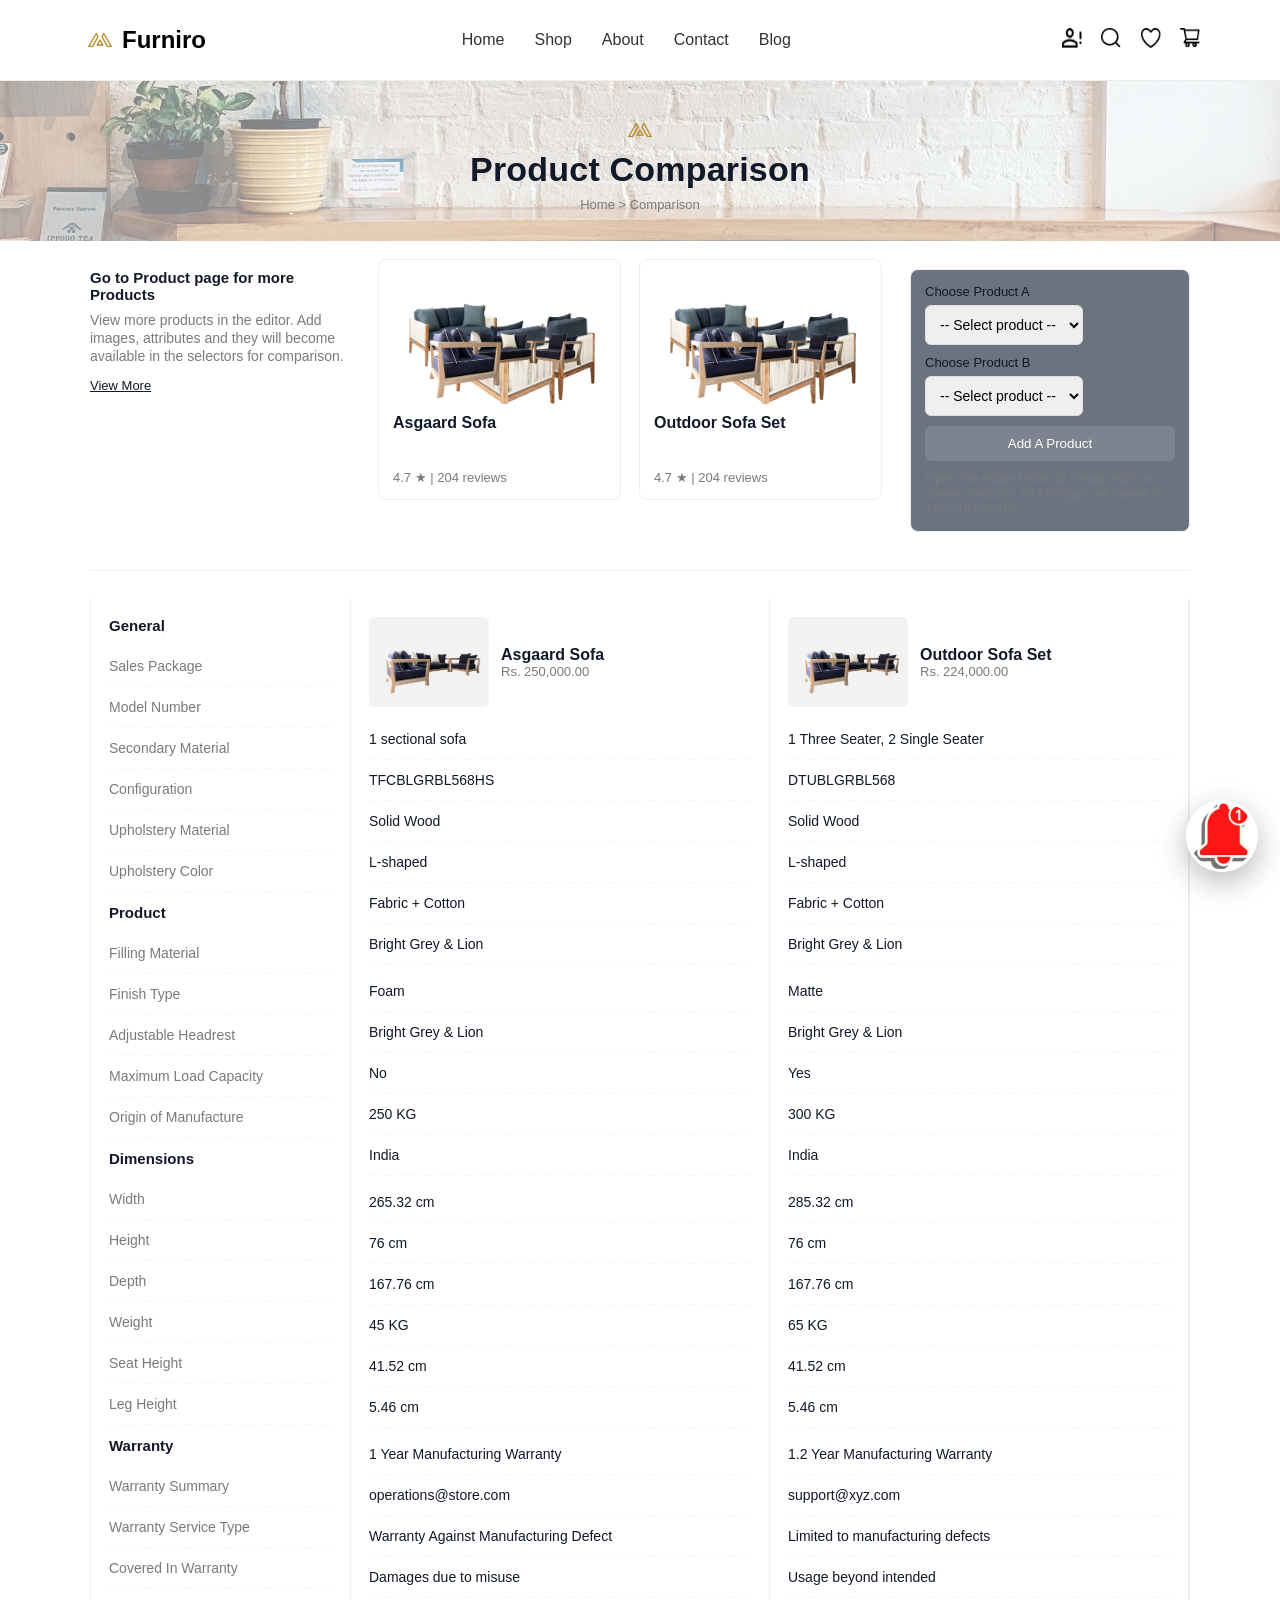
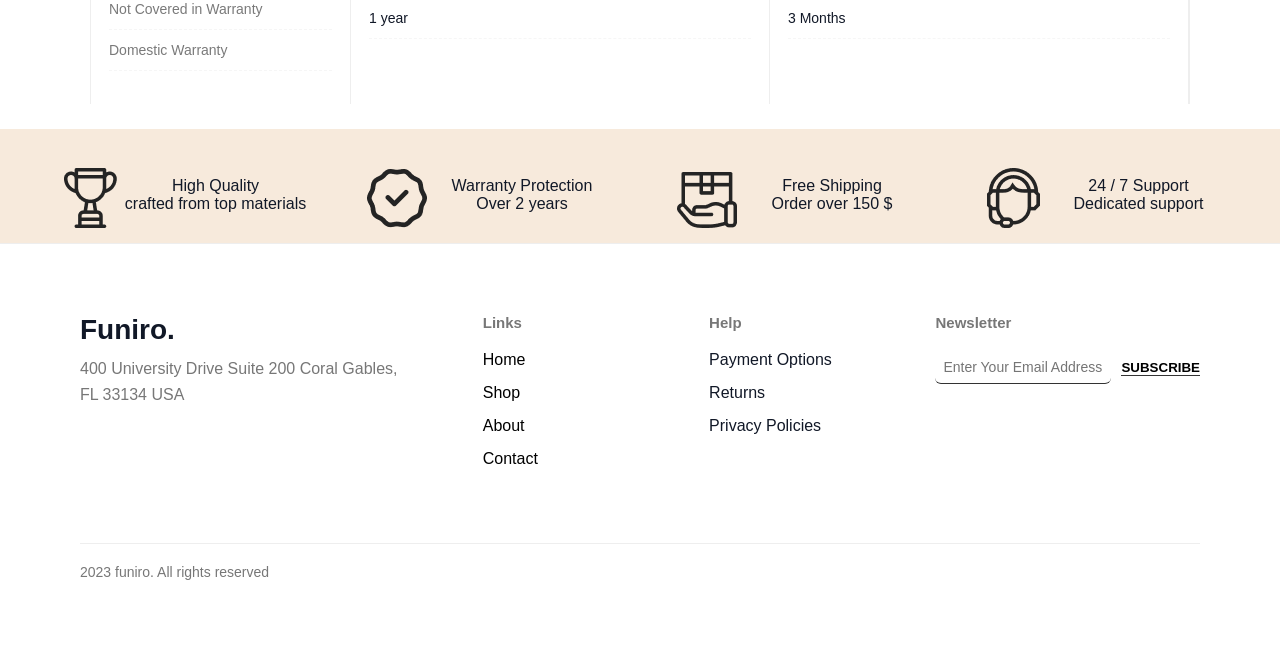
<file: product_comparison.html>
<!doctype html>
<html lang="en">

<head>
    <meta charset="utf-8" />
    <meta name="viewport" content="width=device-width,initial-scale=1" />
    <title>Product Comparison (Pixel-rebuild)</title>
    <link rel="stylesheet" href="product_comparison.css" />
    
</head>

<body>

    <!-- Header -->
    <header class="navbar">
        <div class="logo">
            <img src="asset/image/logo furni.png" alt="Furniro Logo" width="50px">
            <h2>Furniro</h2>
        </div>

        <!-- Hamburger menu for mobile -->
        <div class="hamburger" id="hamburger">
            <span></span>
            <span></span>
            <span></span>
        </div>

        <nav id="nav-menu">
            <ul>
                <li><a href="index.html">Home</a></li>
                <li><a href="index_shop.html">Shop</a></li>
                <li><a href="about.html">About</a></li>
                <li><a href="contact_us.html">Contact</a></li>
                <li><a href="blog.html">Blog</a></li>
            </ul>
        </nav>
        <div class="icons">
            <a href="contact_us.html"><i class="user"><img src="asset/image/Vector.png" alt="User Icon" width="20px" height="20px"></i></a>
            <a href="index_shop.html"><i class="search"><img src="asset/image/Vector search.png" alt="Search Icon" width="20px" height="20px"></i></a>
            <a href="index_shop.html"><i class="heart"><img src="asset/image/Vector love.png" alt="Wishlist Icon" width="20px" height="20px"></i></a>
            <a href="index_shop.html"><i class="cart"><img src="asset/image/Vector shop.png" alt="Cart Icon" width="20px" height="20px"></i></a>
        </div>
    </header>

    <header class="header">
        <div class="logo"><img src="asset/image/logo furni.png" alt="Furniro Logo"></div>
        <h1>Product Comparison</h1>
        <div class="crumb">Home &gt; Comparison</div>
    </header>

    <div class="page">

        <!-- top grid -->
        <div class="top-grid">

            <!-- left -->
            <div class="left">
                <h3>Go to Product page for more Products</h3>
                <p>View more products in the editor. Add images, attributes and they will become available in the
                    selectors for comparison.</p>
                <a href="#" id="toggleEditor">View More</a>
            </div>

            <!-- center (two product preview cards) -->
            <div class="center">
                <div class="product-row" id="productRow">
                    <!-- cards inserted by JS -->
                </div>
            </div>

            <!-- right -->
            <div class="right">
                <div class="panel">
                    <div>
                        <label for="selectA">Choose Product A</label>
                        <select id="selectA">
                            <option value="">-- Select product --</option>
                        </select>
                    </div>
                    <div>
                        <label for="selectB">Choose Product B</label>
                        <select id="selectB">
                            <option value="">-- Select product --</option>
                        </select>
                    </div>

                    <button class="btn" id="openModalBtn">Add A Product</button>
                    <div class="small">Open the editor below to create, edit, or delete products. All changes are saved
                        to <code>localStorage</code>.</div>
                </div>
            </div>

        </div> <!-- top-grid -->

        <!-- comparison block -->
        <div class="comparison">
            <div class="comp-grid" id="compGrid">
                <div class="attr-col">
                    <div class="section-title">General</div>
                    <div class="attr">Sales Package</div>
                    <div class="attr">Model Number</div>
                    <div class="attr">Secondary Material</div>
                    <div class="attr">Configuration</div>
                    <div class="attr">Upholstery Material</div>
                    <div class="attr">Upholstery Color</div>

                    <div style="height:12px"></div>
                    <div class="section-title">Product</div>
                    <div class="attr">Filling Material</div>
                    <div class="attr">Finish Type</div>
                    <div class="attr">Adjustable Headrest</div>
                    <div class="attr">Maximum Load Capacity</div>
                    <div class="attr">Origin of Manufacture</div>

                    <div style="height:12px"></div>
                    <div class="section-title">Dimensions</div>
                    <div class="attr">Width</div>
                    <div class="attr">Height</div>
                    <div class="attr">Depth</div>
                    <div class="attr">Weight</div>
                    <div class="attr">Seat Height</div>
                    <div class="attr">Leg Height</div>

                    <div style="height:12px"></div>
                    <div class="section-title">Warranty</div>
                    <div class="attr">Warranty Summary</div>
                    <div class="attr">Warranty Service Type</div>
                    <div class="attr">Covered In Warranty</div>
                    <div class="attr">Not Covered in Warranty</div>
                    <div class="attr">Domestic Warranty</div>
                </div>

                <!-- product columns (A and B) -->
                <div class="prod-col" id="colA"></div>
                <div class="prod-col" id="colB"></div>
            </div>
        </div>

        <!-- products editor -->
        <section class="products-editor" id="editor">
            <div style="display:flex;gap:12px;align-items:center;margin:12px 0;">
                <h3>All Products</h3>
                <button class="btn" id="newProduct">New Product</button>
                <button id="closeEditor" style="margin-left:auto">Close</button>
            </div>

            <div style="display:grid;grid-template-columns:1fr 320px;gap:18px;">
                <div>
                    <div class="products-list" id="productsList"></div>
                </div>

                <div style="background:#fafafa;padding:14px;border-radius:8px;border:1px solid var(--border)">
                    <h4 id="editorTitle">Create Product</h4>
                    <div style="display:grid;gap:8px;margin-top:8px">
                        <input id="pName" placeholder="Product name" />
                        <input id="pPrice" placeholder="Price (e.g. Rs. 250,000.00)" />
                        <input id="pImage" placeholder="Image URL" />
                        <textarea id="pDesc" placeholder="Short description" rows="3"></textarea>

                        <!-- attributes -->
                        <input id="attr_sales" placeholder="Sales Package" />
                        <input id="attr_model" placeholder="Model Number" />
                        <input id="attr_material" placeholder="Secondary Material" />
                        <input id="attr_config" placeholder="Configuration" />
                        <input id="attr_upholstery" placeholder="Upholstery Material" />
                        <input id="attr_color" placeholder="Upholstery Color" />

                        <button class="btn" id="saveProduct">Save Product</button>
                    </div>
                </div>
            </div>
        </section>

    </div> <!-- page -->

    <!-- modal -->
    <div class="modal" id="modal">
        <div class="box">
            <h4>Product Options</h4>
            <div class="small" style="margin-top:6px">Choose an action for this product.</div>
            <div class="row">
                <a href="shop_cart.html"><button class="cart" id="modalAddCart">Add to Cart</button></a>
                <button class="checkout" id="modalCheckoutBtn">Checkout</button>
                <a href="product_comparison.html"><button class="compare" id="modalCompareBtn">Comparison</button></a>
            </div>
            <div style="text-align:right;margin-top:10px"><button id="closeModal">Close</button></div>
        </div>
    </div>

    <!-- Footer Info -->
    <div class="footer-info">
        <div>
            <img src="asset/image/cup img.png" alt="High Quality Icon">
            <p>High Quality</p>
            <span>crafted from top materials</span>
        </div>
        <div>
            <img src="asset/image/mark img 1.png" alt="Warranty Icon">
            <p>Warranty Protection</p>
            <span>Over 2 years</span>
        </div>
        <div>
            <img src="asset/image/hand img1.png" alt="Free Shipping Icon">
            <p>Free Shipping</p>
            <span>Order over 150 $</span>
        </div>
        <div>
            <img src="asset/image/headphone img1.png" alt="Support Icon">
            <p>24 / 7 Support</p>
            <span>Dedicated support</span>
        </div>
    </div>

    <!-- FOOTER SECTION -->
    <footer>
        <div class="footer-container">

            <!-- Logo + Address -->
            <div class="footer-logo">
                <h2>Funiro.</h2>
                <p>
                    400 University Drive Suite 200 Coral Gables,<br>
                    FL 33134 USA
                </p>
            </div>

            <!-- Links -->
            <div class="footer-links">
                <h4 class="footer-title">Links</h4>
                <ul>
                    <a href="index.html">
                        <li>Home</li>
                    </a>
                    <a href="index_shop.html">
                        <li>Shop</li>
                    </a>
                    <a href="contact_us.html">
                        <li>About</li>
                    </a>
                    <a href="contact_us.html">
                        <li>Contact</li>
                    </a>
                </ul>
            </div>

            <!-- Help -->
            <div class="footer-help">
                <h4 class="footer-title">Help</h4>
                <ul>
                    <li>Payment Options</li>
                    <li>Returns</li>
                    <li>Privacy Policies</li>
                </ul>
            </div>

            <!-- Newsletter -->
            <div class="footer-newsletter">
                <h4 class="footer-title">Newsletter</h4>
                <div class="newsletter-input">
                    <input type="text" placeholder="Enter Your Email Address">
                    <button>SUBSCRIBE</button>
                </div>
            </div>

        </div>

        <div class="footer-bottom">
            2023 funiro. All rights reserved
        </div>
    </footer>

    <!-- CTA PROFILE -->
    <button class="cta-profile" id="ctaBtn" aria-label="Open help message" title="Help">
        <img src="asset/image/notification.png" alt="profile">
    </button>

    <!-- POPUP CARD -->
    <div class="cta-card" id="ctaCard" role="dialog" aria-live="polite" aria-hidden="true" aria-label="Tip">
        <div class="avatar-sm" aria-hidden="true">
            <img src="asset/image/miracle.jpg" alt="Profile">
        </div>

        <div class="card-body">
            <div class="card-text" id="ctaText" aria-atomic="true">
                <!-- text will be typed by JS -->
            </div>

            <div class="card-meta">
                <div class="small-muted">Tip • Auto disappears</div>
                <button class="cta-close" id="ctaCloseBtn" aria-label="Close message">&times;</button>
            </div>
        </div>
    </div>

    <script>
        /* ---------- Hamburger Menu Toggle ---------- */
        const hamburger = document.getElementById('hamburger');
        const navMenu = document.getElementById('nav-menu');

        hamburger.addEventListener('click', () => {
            hamburger.classList.toggle('active');
            navMenu.classList.toggle('active');
        });

        // Close menu when clicking on a link
        document.querySelectorAll('nav ul li a').forEach(link => {
            link.addEventListener('click', () => {
                hamburger.classList.remove('active');
                navMenu.classList.remove('active');
            });
        });

        /* ---
           Product data + UI logic
           - Uses localStorage key "allProducts"
           - If no data exists, seed with 2 example products --*/
        const DEFAULT = [
            {
                id: 'p1',
                name: 'Asgaard Sofa',
                price: 'Rs. 250,000.00',
                img: 'asset/image/pc3.png',
                sales: '1 sectional sofa',
                model: 'TFCBLGRBL568HS',
                material: 'Solid Wood',
                config: 'L-shaped',
                upholstery: 'Fabric + Cotton',
                color: 'Bright Grey & Lion',
                filling: 'Foam',
                finish: 'Bright Grey & Lion',
                headrest: 'No',
                load: '250 KG',
                origin: 'India',
                width: '265.32 cm',
                height: '76 cm',
                depth: '167.76 cm',
                weight: '45 KG',
                seat: '41.52 cm',
                leg: '5.46 cm',
                warranty: '1 Year Manufacturing Warranty',
                service: 'operations@store.com',
                covered: 'Warranty Against Manufacturing Defect',
                notcovered: 'Damages due to misuse',
                domestic: '1 year'
            },
            {
                id: 'p2',
                name: 'Outdoor Sofa Set',
                price: 'Rs. 224,000.00',
                img: 'asset/image/pc3.png',
                sales: '1 Three Seater, 2 Single Seater',
                model: 'DTUBLGRBL568',
                material: 'Solid Wood',
                config: 'L-shaped',
                upholstery: 'Fabric + Cotton',
                color: 'Bright Grey & Lion',
                filling: 'Matte',
                finish: 'Bright Grey & Lion',
                headrest: 'Yes',
                load: '300 KG',
                origin: 'India',
                width: '285.32 cm',
                height: '76 cm',
                depth: '167.76 cm',
                weight: '65 KG',
                seat: '41.52 cm',
                leg: '5.46 cm',
                warranty: '1.2 Year Manufacturing Warranty',
                service: 'support@xyz.com',
                covered: 'Limited to manufacturing defects',
                notcovered: 'Usage beyond intended',
                domestic: '3 Months'
            }
        ];

        // helpers
        const $ = id => document.getElementById(id);
        function readProducts() {
            try {
                const raw = localStorage.getItem('allProducts');
                if (!raw) { localStorage.setItem('allProducts', JSON.stringify(DEFAULT)); return DEFAULT.slice(); }
                return JSON.parse(raw);
            } catch (e) {
                localStorage.setItem('allProducts', JSON.stringify(DEFAULT)); return DEFAULT.slice();
            }
        }
        function writeProducts(list) { localStorage.setItem('allProducts', JSON.stringify(list)); }

        // render two top cards
        function renderTop() {
            const prods = readProducts();
            const row = $('productRow'); row.innerHTML = '';
            // show first two or placeholders
            for (let i = 0; i < 2; i++) {
                const p = prods[i] || {};
                const card = document.createElement('div'); card.className = 'card';
                const imgBox = document.createElement('div'); imgBox.className = 'img';
                const img = document.createElement('img'); img.src = p.img || 'asset/image/pc3.png';
                imgBox.appendChild(img);
                const h = document.createElement('h4'); h.textContent = p.name || '—';
                const price = document.createElement('div'); price.className = 'price'; price.textContent = p.price || '';
                const meta = document.createElement('div'); meta.className = 'meta'; meta.textContent = p.name ? '4.7 ★ | 204 reviews' : '';
                card.appendChild(imgBox);
                card.appendChild(h);
                card.appendChild(price);
                card.appendChild(meta);
                row.appendChild(card);
            }
        }

        // populate selects & product list
        function populateSelectors() {
            const list = readProducts();
            const sA = $('selectA'), sB = $('selectB');
            sA.innerHTML = '<option value="">-- Select product --</option>';
            sB.innerHTML = '<option value="">-- Select product --</option>';
            list.forEach(p => {
                const o1 = document.createElement('option'); o1.value = p.id; o1.text = p.name; sA.appendChild(o1);
                const o2 = document.createElement('option'); o2.value = p.id; o2.text = p.name; sB.appendChild(o2);
            });
            renderProductsList();
            renderColumns(list[0], list[1]); // initial populate
        }

        function renderProductsList() {
            const list = readProducts();
            const container = $('productsList'); container.innerHTML = '';
            list.forEach(p => {
                const card = document.createElement('div'); card.className = 'product-card';
                card.innerHTML = `<strong>${p.name}</strong><div style="font-size:13px;color:${getComputedStyle(document.documentElement).getPropertyValue('--sub')};margin:6px 0">${p.price || ''}</div>
        <div style="height:90px;background:#f2f2f2;border-radius:6px;display:flex;align-items:center;justify-content:center;margin-bottom:8px"><img src="${p.img}" style="max-width:100%;max-height:100%"></div>
        <div style="display:flex;gap:6px"><button class="btn edit" data-id="${p.id}">Edit</button><button class="btn" data-id="${p.id}" style="background:#777">Delete</button></div>`;
                container.appendChild(card);
            });
            // bind actions
            container.querySelectorAll('.edit').forEach(btn => btn.onclick = e => editProduct(e.target.dataset.id));
            container.querySelectorAll('button[data-id]').forEach(btn => {
                if (btn.textContent === 'Delete') {
                    btn.onclick = e => { deleteProduct(e.target.dataset.id); };
                }
            });
        }

        // render comparison columns
        function renderColumns(prodA, prodB) {
            $('colA').innerHTML = buildColumnHtml(prodA);
            $('colB').innerHTML = buildColumnHtml(prodB);
        }
        function buildColumnHtml(p) {
            if (!p) return '<div style="color:var(--sub)">No product selected</div>';
            return `
      <div style="display:flex;gap:12px;align-items:center;margin-bottom:12px">
        <div style="width:120px;height:90px;background:#f2f2f2;border-radius:6px;overflow:hidden"><img src="${p.img}" style="max-width:100%;max-height:100%"></div>
        <div>
          <div style="font-weight:700">${p.name}</div>
          <div style="color:var(--sub);font-size:13px">${p.price}</div>
        </div>
      </div>

      <div class="val">${p.sales || ''}</div>
      <div class="val">${p.model || ''}</div>
      <div class="val">${p.material || ''}</div>
      <div class="val">${p.config || ''}</div>
      <div class="val">${p.upholstery || ''}</div>
      <div class="val">${p.color || ''}</div>

      <div style="height:6px"></div>
      <div class="val">${p.filling || ''}</div>
      <div class="val">${p.finish || ''}</div>
      <div class="val">${p.headrest || ''}</div>
      <div class="val">${p.load || ''}</div>
      <div class="val">${p.origin || ''}</div>

      <div style="height:6px"></div>
      <div class="val">${p.width || ''}</div>
      <div class="val">${p.height || ''}</div>
      <div class="val">${p.depth || ''}</div>
      <div class="val">${p.weight || ''}</div>
      <div class="val">${p.seat || ''}</div>
      <div class="val">${p.leg || ''}</div>

      <div style="height:6px"></div>
      <div class="val">${p.warranty || ''}</div>
      <div class="val">${p.service || ''}</div>
      <div class="val">${p.covered || ''}</div>
      <div class="val">${p.notcovered || ''}</div>
      <div class="val">${p.domestic || ''}</div>

      <div class="add-row"><button class="btn" onclick="openModalFor('${p.id}')">Add To Cart</button></div>
    `;
        }

        // open modal for product id
        function openModalFor(id) {
            window._modalProduct = id;
            $('modal').style.display = 'flex';
        }

        // delete product
        function deleteProduct(id) {
            let list = readProducts();
            list = list.filter(x => x.id !== id);
            writeProducts(list); populateSelectors();
        }

        // edit product: fill editor inputs and set edit id
        function editProduct(id) {
            const list = readProducts();
            const p = list.find(x => x.id === id);
            if (!p) return;
            $('editor').style.display = 'block';
            $('editorTitle').textContent = 'Edit Product';
            $('pName').value = p.name || '';
            $('pPrice').value = p.price || '';
            $('pImage').value = p.img || '';
            $('pDesc').value = p.desc || '';
            $('attr_sales').value = p.sales || '';
            $('attr_model').value = p.model || '';
            $('attr_material').value = p.material || '';
            $('attr_config').value = p.config || '';
            $('attr_upholstery').value = p.upholstery || '';
            $('attr_color').value = p.color || '';
            $('saveProduct').dataset.edit = p.id;
        }

        // Save product (new or edit)
        $('saveProduct').addEventListener('click', () => {
            const list = readProducts();
            const editId = $('saveProduct').dataset.edit;
            const obj = {
                id: editId || ('p' + Math.random().toString(36).slice(2, 9)),
                name: $('pName').value,
                price: $('pPrice').value,
                img: $('pImage').value || 'asset/image/pc3.png',
                desc: $('pDesc').value,
                sales: $('attr_sales').value,
                model: $('attr_model').value,
                material: $('attr_material').value,
                config: $('attr_config').value,
                upholstery: $('attr_upholstery').value,
                color: $('attr_color').value
            };
            if (editId) {
                const idx = list.findIndex(x => x.id === editId);
                if (idx > -1) list[idx] = Object.assign(list[idx], obj);
                delete $('saveProduct').dataset.edit;
            } else {
                list.push(obj);
            }
            writeProducts(list);
            populateSelectors();
            // clear editor fields
            $('pName').value = ''; $('pPrice').value = ''; $('pImage').value = ''; $('pDesc').value = '';
            $('attr_sales').value = ''; $('attr_model').value = ''; $('attr_material').value = ''; $('attr_config').value = ''; $('attr_upholstery').value = ''; $('attr_color').value = '';
        });

        // UI bindings
        $('toggleEditor').addEventListener('click', (e) => {
            e.preventDefault(); $('editor').style.display = $('editor').style.display === 'block' ? 'none' : 'block';
            window.scrollTo({ top: 0, behavior: 'smooth' });
        });
        $('newProduct').addEventListener('click', () => {
            $('editorTitle').textContent = 'Create Product';
            delete $('saveProduct').dataset.edit;
            $('pName').value = ''; $('pPrice').value = ''; $('pImage').value = ''; $('pDesc').value = '';
            $('attr_sales').value = ''; $('attr_model').value = ''; $('attr_material').value = ''; $('attr_config').value = ''; $('attr_upholstery').value = ''; $('attr_color').value = '';
        });
        $('closeEditor').addEventListener('click', () => { $('editor').style.display = 'none'; });

        // selectors change -> update columns
        $('selectA').addEventListener('change', () => {
            const idA = $('selectA').value;
            const idB = $('selectB').value;
            const list = readProducts();
            const prodA = list.find(x => x.id === idA) || list[0];
            const prodB = list.find(x => x.id === idB) || list[1] || null;
            renderColumns(prodA, prodB);
        });
        $('selectB').addEventListener('change', () => {
            const idA = $('selectA').value;
            const idB = $('selectB').value;
            const list = readProducts();
            const prodA = list.find(x => x.id === idA) || list[0];
            const prodB = list.find(x => x.id === idB) || list[1] || null;
            renderColumns(prodA, prodB);
        });

        // modal controls
        $('openModalBtn').addEventListener('click', () => $('modal').style.display = 'flex');
        $('closeModal').addEventListener('click', () => $('modal').style.display = 'none');
        $('modalAddCart').addEventListener('click', () => {
            alert('Added to cart: ' + (window._modalProduct || 'selected product'));
            $('modal').style.display = 'none';
        });
        $('modalCheckoutBtn').addEventListener('click', () => { alert('Checkout flow placeholder'); $('modal').style.display = 'none'; });
        $('modalCompareBtn').addEventListener('click', () => { alert('Comparison action placeholder'); $('modal').style.display = 'none'; });

        // init page
        (function init() {
            if (!localStorage.getItem('allProducts')) localStorage.setItem('allProducts', JSON.stringify(DEFAULT));
            populateSelectors();
            renderTop();
        })();

        /* ---------- CTA Profile Configuration ---------- */
        const MESSAGE = "👋 Welcome! Kindly click on any product image to add to cart 🛒";
        const AUTO_HIDE_MS = 4500;
        const SHOW_DELAY_MS = 800;
        const LOCALSTORAGE_KEY = "cta_seen_v1";

        const ctaBtn = document.getElementById("ctaBtn");
        const ctaCard = document.getElementById("ctaCard");
        const ctaText = document.getElementById("ctaText");
        const ctaCloseBtn = document.getElementById("ctaCloseBtn");

        let hideTimer = null;
        let typingTimer = null;
        let isTyping = false;

        /* ---------- Utility: play short chime using WebAudio ---------- */
        function playChime() {
            try {
                const ctx = new (window.AudioContext || window.webkitAudioContext)();
                const o = ctx.createOscillator();
                const g = ctx.createGain();
                o.type = "sine";
                o.frequency.value = 880;
                g.gain.value = 0.0001;
                o.connect(g);
                g.connect(ctx.destination);
                o.start();

                g.gain.exponentialRampToValueAtTime(0.12, ctx.currentTime + 0.01);
                o.frequency.exponentialRampToValueAtTime(1100, ctx.currentTime + 0.08);
                g.gain.exponentialRampToValueAtTime(0.0001, ctx.currentTime + 0.28);
                o.stop(ctx.currentTime + 0.3);
            } catch (err) {
                // fail silently if audio not available
            }
        }

        /* ---------- Typing effect ---------- */
        function typeMessage(targetEl, message, speed = 28) {
            cancelTyping();
            targetEl.textContent = "";
            isTyping = true;
            let i = 0;
            const caret = document.createElement("span");
            caret.className = "typing-caret";
            targetEl.appendChild(caret);

            typingTimer = setInterval(() => {
                if (i >= message.length) {
                    clearInterval(typingTimer);
                    typingTimer = null;
                    isTyping = false;
                    setTimeout(() => { if (caret.parentNode) caret.remove(); }, 800);
                    return;
                }
                caret.insertAdjacentText("beforebegin", message[i]);
                i++;
            }, speed);
        }

        function cancelTyping() {
            if (typingTimer) {
                clearInterval(typingTimer);
                typingTimer = null;
                isTyping = false;
            }
        }

        /* ---------- Show / Hide logic ---------- */
        function showCard(playSound = true, withTyping = true) {
            ctaBtn.classList.remove("bounce");
            void ctaBtn.offsetWidth;
            ctaBtn.classList.add("bounce");

            ctaCard.classList.add("show");
            ctaCard.setAttribute("aria-hidden", "false");

            if (withTyping) {
                typeMessage(ctaText, MESSAGE);
            } else {
                cancelTyping();
                ctaText.textContent = MESSAGE;
            }

            if (playSound) playChime();

            clearTimeout(hideTimer);
            hideTimer = setTimeout(() => {
                hideCard();
            }, AUTO_HIDE_MS);

            try {
                localStorage.setItem(LOCALSTORAGE_KEY, "1");
            } catch (e) {}
        }

        function hideCard() {
            cancelTyping();
            ctaCard.classList.remove("show");
            ctaCard.setAttribute("aria-hidden", "true");
            clearTimeout(hideTimer);
        }

        /* ---------- Events ---------- */
        ctaBtn.addEventListener("click", (e) => {
            const wasShown = ctaCard.classList.contains("show");
            if (wasShown) {
                hideCard();
            } else {
                showCard(true, true);
            }
        });

        ctaCloseBtn.addEventListener("click", (e) => {
            hideCard();
        });

        /* ---------- Auto-show on first visit only ---------- */
        window.addEventListener("load", () => {
            let seen = false;
            try {
                seen = !!localStorage.getItem(LOCALSTORAGE_KEY);
            } catch (e) {
                seen = false;
            }

            if (!seen) {
                setTimeout(() => {
                    showCard(true, true);
                }, SHOW_DELAY_MS);
            }
        });

        /* Optional: keyboard accessibility */
        window.addEventListener("keydown", (e) => {
            if (e.key === "h" && (e.ctrlKey || e.metaKey)) {
                e.preventDefault();
                if (ctaCard.classList.contains("show")) hideCard();
                else showCard(true, false);
            }
        });
    </script>
</body>

</html>
</file>
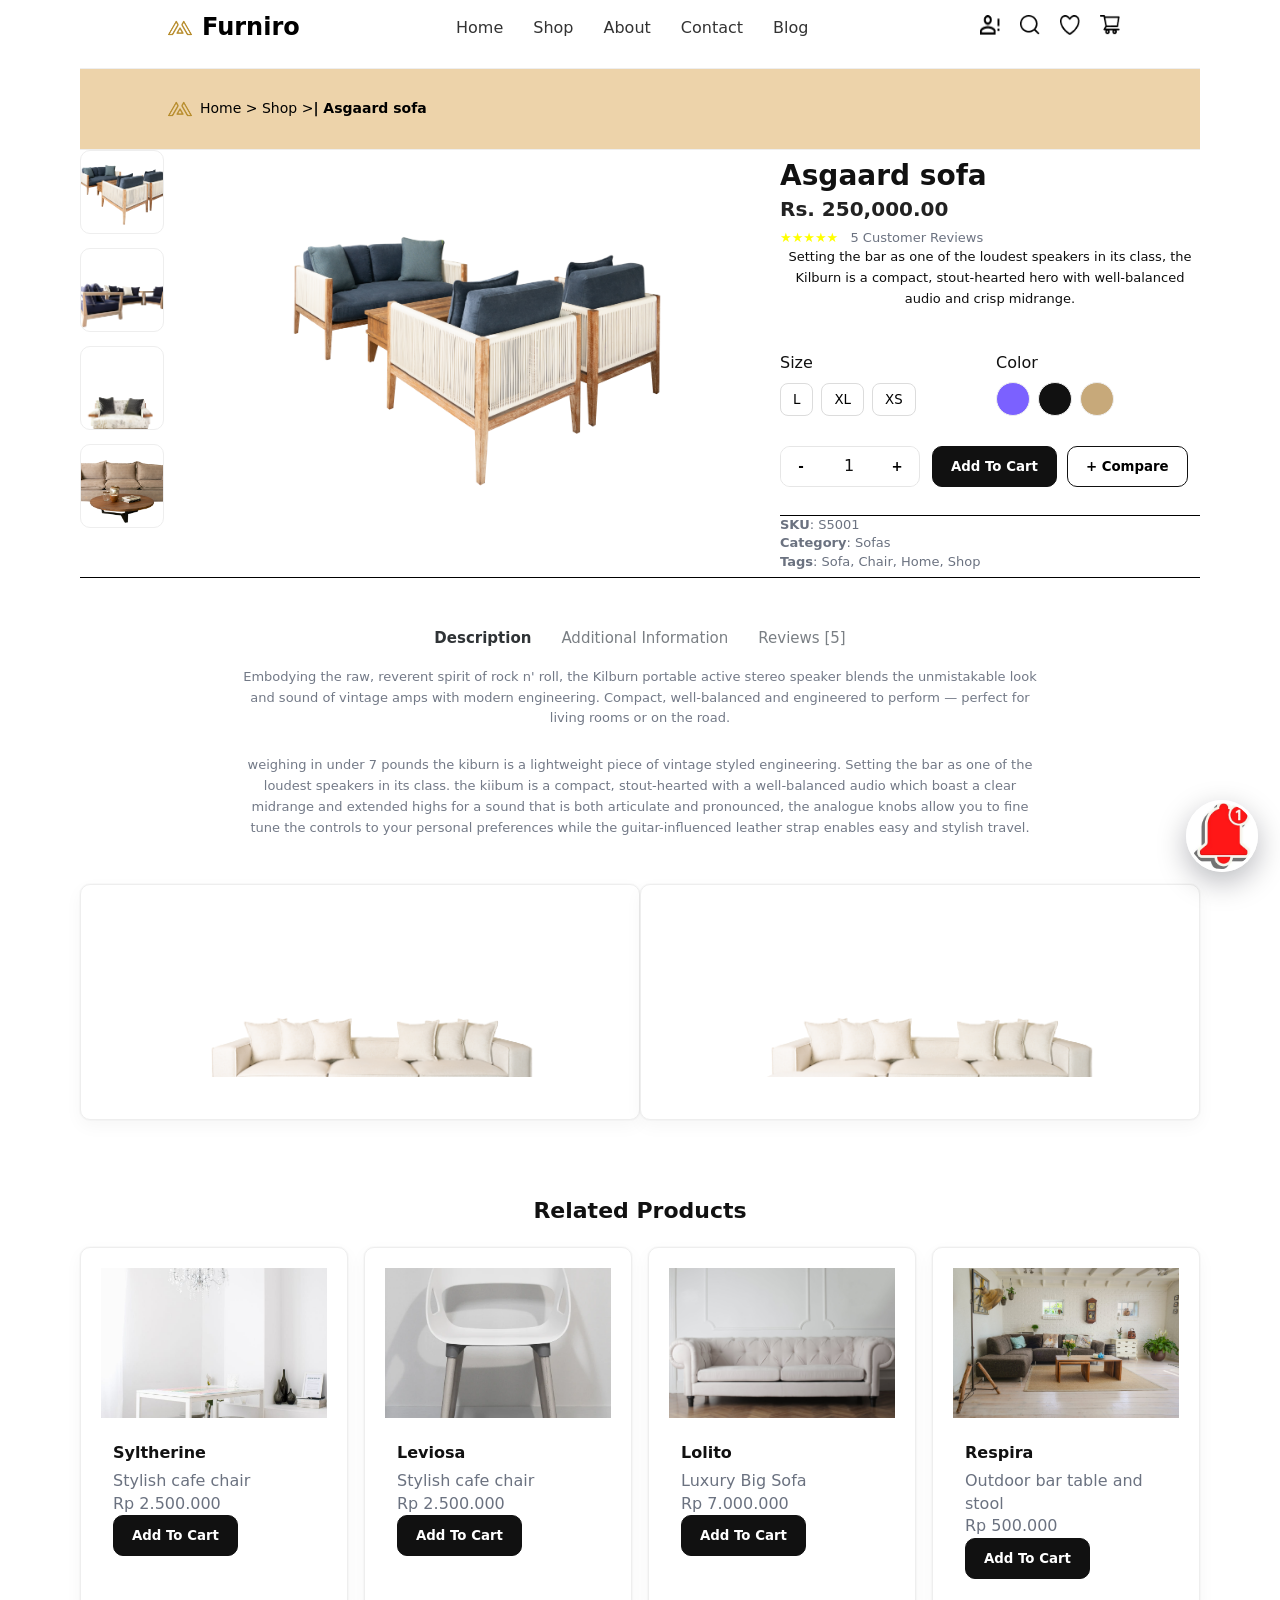
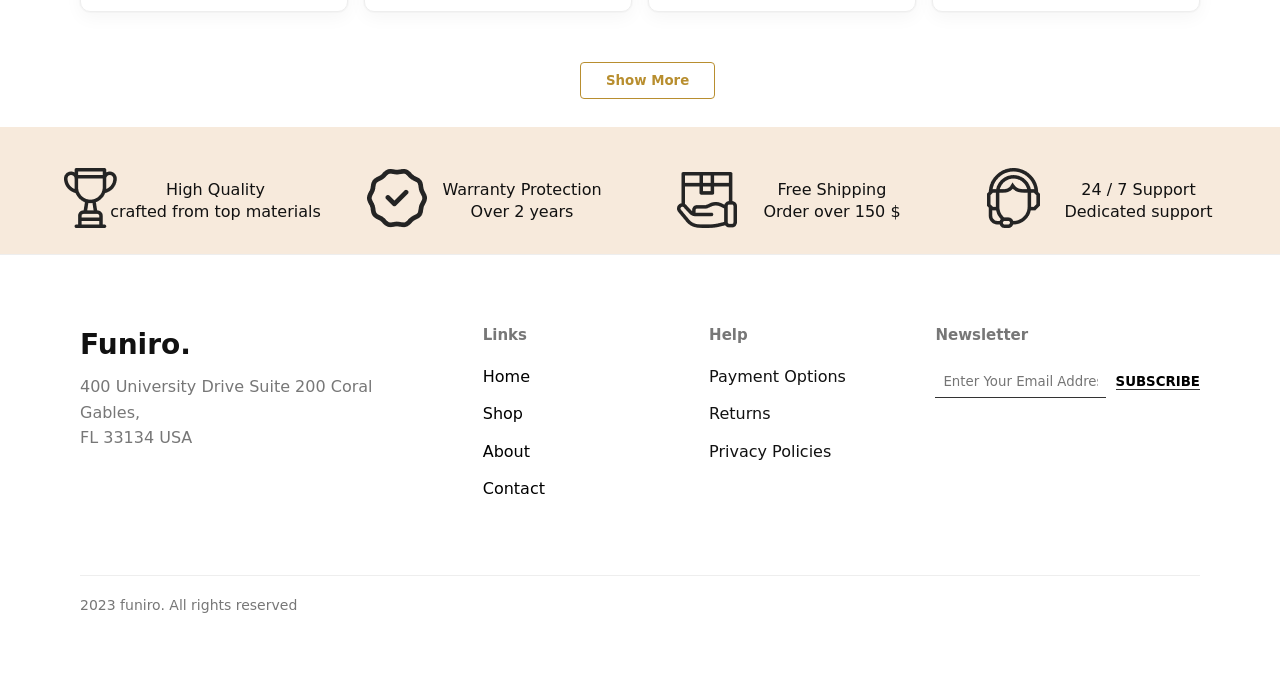
<file: shop_cart.html>
<!DOCTYPE html>
<html lang="en">

<head>
    <meta charset="utf-8" />
    <meta name="viewport" content="width=device-width,initial-scale=1" />
    <title>Furniro — Dynamic Cart</title>
    <link rel="stylesheet" href="shop_cart.css" />
</head>

<body>

    <div class="container">

        <!-- HEADER -->
        <header class="navbar">
            <div class="logo">
                <img src="asset/image/logo furni.png" alt="Furniro Logo" width="50px" height="50px">
                <h2>Furniro</h2>
            </div>

            <!-- Hamburger menu for mobile -->
            <div class="hamburger" id="hamburger">
                <span></span>
                <span></span>
                <span></span>
            </div>

            <nav id="nav-menu">
                <ul>
                    <li><a href="index.html">Home</a></li>
                    <li><a href="index_shop.html">Shop</a></li>
                    <li><a href="about.html">About</a></li>
                    <li><a href="contact_us.html">Contact</a></li>
                    <li><a href="blog.html">Blog</a></li>
                </ul>
            </nav>
            <div class="icons">
                <a href="contact_us.html"><i class="user"><img src="asset/image/Vector.png" alt="User Icon" width="20px" height="20px"></i></a>
                <a href="index_shop.html"><i class="search"><img src="asset/image/Vector search.png" alt="Search Icon" width="20px" height="20px"></i></a>
                <a href="index_shop.html"><i class="heart"><img src="asset/image/Vector love.png" alt="Wishlist Icon" width="20px" height="20px"></i></a>
                <a href="index_shop.html"><i class="cart"><img src="asset/image/Vector shop.png" alt="Cart Icon" width="20px" height="20px"></i></a>
            </div>
        </header>

        <!-- BREADCRUMB -->
        <div class="breadcrumb">
            <div class="logo"><img src="asset/image/logo furni.png" alt="Furniro Logo"></div>
            Home > Shop > <strong> | Asgaard sofa</strong>
        </div>

        <!-- MAIN GRID -->
        <main class="main-grid">

            <!-- THUMB IMAGES -->
            <div class="thumbs">
                <button data-src="asset/image/Asgaard sofa 3.png">
                    <img src="asset/image/Asgaard sofa 3.png">
                </button>
                <button data-src="asset/image/Outdoor sofa set 2.png.png">
                    <img src="asset/image/Outdoor sofa set 2.png.png">
                </button>
                <button data-src="asset/image/chair3.png">
                    <img src="asset/image/chair3.png">
                </button>
                <button data-src="asset/image/chair4.png">
                    <img src="asset/image/chair4.png">
                </button>
            </div>

            <!-- MAIN IMAGE -->
            <div class="image-wrap">
                <img id="mainImg" src="asset/image/Asgaard sofa 3.png">
            </div>

            <!-- PRODUCT INFO -->
            <aside class="info">
                <div>
                    <h1>Asgaard sofa</h1>
                    <div class="price">Rs. 250,000.00</div>
                    <div class="rating">
                        <span style="color: yellow;">★★★★★</span> <span style="margin-left:8px">5 Customer Reviews</span>
                    </div>
                    <div class="desc" style="color: black;">
                        Setting the bar as one of the loudest speakers in its class, the Kilburn is a compact,
                        stout-hearted hero with well-balanced audio and crisp midrange.
                    </div>
                </div>

                <!-- OPTIONS -->
                <div class="options">
                    <div class="size">
                        <label>Size</label>
                        <div class="list">
                            <button>L</button><button>XL</button><button>XS</button>
                        </div>
                    </div>
                    <div class="color">
                        <label>Color</label>
                        <div class="list">
                            <button style="background:#7b61ff"></button>
                            <button style="background:#111"></button>
                            <button style="background:#c7a97a"></button>
                        </div>
                    </div>
                </div>

                <!-- CART CONTROLS -->
                <div class="controls">
                    <div class="qty">
                        <button class="decBtn">-</button>
                        <span class="qtyVal">1</span>
                        <button class="incBtn">+</button>
                    </div>

                    <div class="action-row">
                        <button class="btn primary add-to-cart" data-id="S5001" data-title="Asgaard sofa"
                            data-price="250000" data-img="asset/image/Asgaard sofa 3.png">Add To Cart</button>
                        <a href="product_comparison.html"><button class="btn">+ Compare</button></a>
                    </div>
                </div>

                <div class="meta">
                    <div><strong>SKU</strong>: S5001</div>
                    <div><strong>Category</strong>: Sofas</div>
                    <div><strong>Tags</strong>: Sofa, Chair, Home, Shop</div>
                </div>
            </aside>

        </main>

        <div class="wrap">
            <nav class="tabs" aria-label="product tabs">
                <div class="active">Description</div>
                <div>Additional Information</div>
                <div>Reviews [5]</div>
            </nav>

            <p class="desc">
                Embodying the raw, reverent spirit of rock n' roll, the Kilburn portable active stereo speaker blends
                the unmistakable look and sound of vintage amps with modern engineering. Compact, well-balanced and
                engineered to perform — perfect for living rooms or on the road.
            </p>
            <p class="desc">
                weighing in under 7 pounds the kiburn is a lightweight piece of vintage styled engineering. Setting the
                bar as one of the loudest speakers in its class. the kiibum is a compact, stout-hearted with a
                well-balanced audio which boast a clear midrange and extended highs for a sound that is both articulate
                and pronounced, the analogue knobs allow you to fine tune the controls to your personal preferences
                while the guitar-influenced leather strap enables easy and stylish travel.
            </p>

            <section class="grid" aria-label="product images">
                <article class="card">
                    <div class="img-wrap">
                        <img src="asset/image/chair5.png" alt="sofa image 1">
                    </div>
                </article>

                <article class="card">
                    <div class="img-wrap">
                        <img src="asset/image/chair6.png" alt="sofa image 2">
                    </div>
                </article>
            </section>

            <div class="divider"></div>
        </div>

        <!-- RELATED PRODUCTS -->
        <section class="related">
            <h3>Related Products</h3>

            <div class="related-grid">
                <div class="card">
                    <img src="asset/image/sythe1.png">
                    <div class="card-body">
                        <h4>Syltherine</h4>
                        <p>Stylish cafe chair</p>
                        <p>Rp 2.500.000</p>
                        <button class="btn primary add-to-cart" data-id="R1001" data-title="Syltherine"
                            data-price="2500000" data-img="asset/image/sythe1.png">Add To Cart</button>
                    </div>
                </div>
                <div class="card">
                    <img src="asset/image/levi1.png">
                    <div class="card-body">
                        <h4>Leviosa</h4>
                        <p>Stylish cafe chair</p>
                        <p>Rp 2.500.000</p>
                        <button class="btn primary add-to-cart" data-id="R1002" data-title="Leviosa"
                            data-price="2500000" data-img="asset/image/levi1.png">Add To Cart</button>
                    </div>
                </div>
                <div class="card">
                    <img src="asset/image/lolito1.png">
                    <div class="card-body">
                        <h4>Lolito</h4>
                        <p>Luxury Big Sofa</p>
                        <p>Rp 7.000.000</p>
                        <button class="btn primary add-to-cart" data-id="R1003" data-title="Lolito" data-price="7000000"
                            data-img="asset/image/lolito1.png">Add To Cart</button>
                    </div>
                </div>
                <div class="card">
                    <img src="asset/image/respira1.jpg">
                    <div class="card-body">
                        <h4>Respira</h4>
                        <p>Outdoor bar table and stool</p>
                        <p>Rp 500.000</p>
                        <button class="btn primary add-to-cart" data-id="R1004" data-title="Respira" data-price="500000"
                            data-img="asset/image/respira1.jpg">Add To Cart</button>
                    </div>
                </div>
            </div>
            <div class="show-more">
                <button>Show More</button>
            </div>
        </section>

    </div>

    <!-- Footer Info -->
    <div class="footer-info">
        <div>
            <img src="asset/image/cup img.png" alt="High Quality Icon">
            <p>High Quality</p>
            <span>crafted from top materials</span>
        </div>
        <div>
            <img src="asset/image/mark img 1.png" alt="Warranty Icon">
            <p>Warranty Protection</p>
            <span>Over 2 years</span>
        </div>
        <div>
            <img src="asset/image/hand img1.png" alt="Free Shipping Icon">
            <p>Free Shipping</p>
            <span>Order over 150 $</span>
        </div>
        <div>
            <img src="asset/image/headphone img1.png" alt="Support Icon">
            <p>24 / 7 Support</p>
            <span>Dedicated support</span>
        </div>
    </div>

    <!-- FOOTER SECTION -->
    <footer>
        <div class="footer-container">

            <!-- Logo + Address -->
            <div class="footer-logo">
                <h2>Funiro.</h2>
                <p>
                    400 University Drive Suite 200 Coral Gables,<br>
                    FL 33134 USA
                </p>
            </div>

            <!-- Links -->
            <div class="footer-links">
                <h4 class="footer-title">Links</h4>
                <ul>
                    <a href="index.html">
                        <li>Home</li>
                    </a>
                    <a href="index_shop.html">
                        <li>Shop</li>
                    </a>
                    <a href="contact_us.html">
                        <li>About</li>
                    </a>
                    <a href="contact_us.html">
                        <li>Contact</li>
                    </a>
                </ul>
            </div>

            <!-- Help -->
            <div class="footer-help">
                <h4 class="footer-title">Help</h4>
                <ul>
                    <li>Payment Options</li>
                    <li>Returns</li>
                    <li>Privacy Policies</li>
                </ul>
            </div>

            <!-- Newsletter -->
            <div class="footer-newsletter">
                <h4 class="footer-title">Newsletter</h4>
                <div class="newsletter-input">
                    <input type="text" placeholder="Enter Your Email Address">
                    <button>SUBSCRIBE</button>
                </div>
            </div>

        </div>

        <div class="footer-bottom">
            2023 funiro. All rights reserved
        </div>
    </footer>

    <!-- CART POPUP -->
    <div id="overlay"></div>

    <aside id="cart">
        <div class="header">
            <strong>Shopping Cart</strong>
            <button class="close-btn" id="closeBtn">✕</button>
        </div>

        <div class="items" id="cartItems"></div>

        <div class="footer">
            <div class="row">
                <strong>Subtotal</strong>
                <strong id="subtotal">Rs. 0</strong>
            </div>

            <div class="actions">
                <a href="cart.html"><button class="btn">Cart</button></a>
                <a href="checkout.html"><button class="btn primary">Checkout</button></a>
                <a href="product_comparison.html"><button class="btn">Comparison</button></a>
            </div>
        </div>
    </aside>

    <!-- CTA PROFILE -->
    <button class="cta-profile" id="ctaBtn" aria-label="Open help message" title="Help">
        <img src="asset/image/notification.png" alt="profile">
    </button>

    <!-- POPUP CARD -->
    <div class="cta-card" id="ctaCard" role="dialog" aria-live="polite" aria-hidden="true" aria-label="Tip">
        <div class="avatar-sm" aria-hidden="true">
            <img src="asset/image/miracle.jpg" alt="Profile">
        </div>

        <div class="card-body">
            <div class="card-text" id="ctaText" aria-atomic="true">
                <!-- text will be typed by JS -->
            </div>

            <div class="card-meta">
                <div class="small-muted">Tip • Auto disappears</div>
                <button class="cta-close" id="ctaCloseBtn" aria-label="Close message">&times;</button>
            </div>
        </div>
    </div>

    <script>
        /* ---------- Hamburger Menu Toggle ---------- */
        const hamburger = document.getElementById('hamburger');
        const navMenu = document.getElementById('nav-menu');

        hamburger.addEventListener('click', () => {
            hamburger.classList.toggle('active');
            navMenu.classList.toggle('active');
        });

        // Close menu when clicking on a link
        document.querySelectorAll('nav ul li a').forEach(link => {
            link.addEventListener('click', () => {
                hamburger.classList.remove('active');
                navMenu.classList.remove('active');
            });
        });

        // thumbnail switching
        document.querySelectorAll('.thumbs button').forEach(btn => {
            btn.addEventListener('click', () => {
                document.getElementById('mainImg').src = btn.dataset.src;
            });
        });

        // quantity controls for main product
        const controls = document.querySelector('.controls');
        let qty = 1;
        const qtyEl = controls.querySelector('.qtyVal');
        controls.querySelector('.incBtn').onclick = () => { qty++; qtyEl.textContent = qty; };
        controls.querySelector('.decBtn').onclick = () => { if (qty > 1) { qty--; qtyEl.textContent = qty; } };

        // cart functionality
        const overlay = document.getElementById('overlay');
        const cart = document.getElementById('cart');
        const closeBtn = document.getElementById('closeBtn');
        const cartItemsEl = document.getElementById('cartItems');
        const subtotalEl = document.getElementById('subtotal');

        let cartState = [];

        // Add to cart for main + related products
        document.querySelectorAll('.add-to-cart').forEach(btn => {
            btn.addEventListener('click', () => {
                const id = btn.dataset.id;
                const title = btn.dataset.title;
                const price = Number(btn.dataset.price);
                const img = btn.dataset.img;

                // check if button is inside main product controls
                let qtyToAdd = 1;
                const btnControls = btn.closest('.controls');
                if (btnControls) {
                    qtyToAdd = Number(btnControls.querySelector('.qtyVal').textContent);
                }

                const existing = cartState.find(i => i.id === id);
                if (existing) {
                    existing.qty += qtyToAdd;
                } else {
                    cartState.push({ id, title, price, qty: qtyToAdd, img });
                }

                renderCart();
                openCart();
            });
        });

        // render cart items
        function renderCart() {
            cartItemsEl.innerHTML = "";
            let total = 0;

            cartState.forEach(item => {
                total += item.price * item.qty;

                const row = document.createElement('div');
                row.className = 'cart-item';
                row.innerHTML = `
                    <img src="${item.img}">
                    <div>
                        <div style="font-weight:700">${item.title}</div>
                        <div style="font-size:13px;color:#666">Qty: ${item.qty} • Rs. ${item.price.toLocaleString()}</div>
                    </div>
                    <button style="border:0;background:none;color:#999;cursor:pointer;" data-id="${item.id}">Remove</button>
                `;

                row.querySelector('button').onclick = () => {
                    cartState = cartState.filter(i => i.id !== item.id);
                    renderCart();
                };

                cartItemsEl.appendChild(row);
            });

            subtotalEl.textContent = "Rs. " + total.toLocaleString();
        }

        function openCart() { overlay.style.display = 'block'; cart.classList.add('open'); }
        function closeCart() { overlay.style.display = 'none'; cart.classList.remove('open'); }
        overlay.onclick = closeBtn.onclick = closeCart;

        renderCart();

        /* ---------- CTA Profile Configuration ---------- */
        const MESSAGE = "👋 Welcome! Kindly click on any product image to add to cart 🛒";
        const AUTO_HIDE_MS = 4500;
        const SHOW_DELAY_MS = 800;
        const LOCALSTORAGE_KEY = "cta_seen_v1";

        const ctaBtn = document.getElementById("ctaBtn");
        const ctaCard = document.getElementById("ctaCard");
        const ctaText = document.getElementById("ctaText");
        const ctaCloseBtn = document.getElementById("ctaCloseBtn");

        let hideTimer = null;
        let typingTimer = null;
        let isTyping = false;

        /* ---------- Utility: play short chime using WebAudio ---------- */
        function playChime() {
            try {
                const ctx = new (window.AudioContext || window.webkitAudioContext)();
                const o = ctx.createOscillator();
                const g = ctx.createGain();
                o.type = "sine";
                o.frequency.value = 880;
                g.gain.value = 0.0001;
                o.connect(g);
                g.connect(ctx.destination);
                o.start();

                g.gain.exponentialRampToValueAtTime(0.12, ctx.currentTime + 0.01);
                o.frequency.exponentialRampToValueAtTime(1100, ctx.currentTime + 0.08);
                g.gain.exponentialRampToValueAtTime(0.0001, ctx.currentTime + 0.28);
                o.stop(ctx.currentTime + 0.3);
            } catch (err) {
                // fail silently if audio not available
            }
        }

        /* ---------- Typing effect ---------- */
        function typeMessage(targetEl, message, speed = 28) {
            cancelTyping();
            targetEl.textContent = "";
            isTyping = true;
            let i = 0;
            const caret = document.createElement("span");
            caret.className = "typing-caret";
            targetEl.appendChild(caret);

            typingTimer = setInterval(() => {
                if (i >= message.length) {
                    clearInterval(typingTimer);
                    typingTimer = null;
                    isTyping = false;
                    setTimeout(() => { if (caret.parentNode) caret.remove(); }, 800);
                    return;
                }
                caret.insertAdjacentText("beforebegin", message[i]);
                i++;
            }, speed);
        }

        function cancelTyping() {
            if (typingTimer) {
                clearInterval(typingTimer);
                typingTimer = null;
                isTyping = false;
            }
        }

        /* ---------- Show / Hide logic ---------- */
        function showCard(playSound = true, withTyping = true) {
            ctaBtn.classList.remove("bounce");
            void ctaBtn.offsetWidth;
            ctaBtn.classList.add("bounce");

            ctaCard.classList.add("show");
            ctaCard.setAttribute("aria-hidden", "false");

            if (withTyping) {
                typeMessage(ctaText, MESSAGE);
            } else {
                cancelTyping();
                ctaText.textContent = MESSAGE;
            }

            if (playSound) playChime();

            clearTimeout(hideTimer);
            hideTimer = setTimeout(() => {
                hideCard();
            }, AUTO_HIDE_MS);

            try {
                localStorage.setItem(LOCALSTORAGE_KEY, "1");
            } catch (e) {}
        }

        function hideCard() {
            cancelTyping();
            ctaCard.classList.remove("show");
            ctaCard.setAttribute("aria-hidden", "true");
            clearTimeout(hideTimer);
        }

        /* ---------- Events ---------- */
        ctaBtn.addEventListener("click", (e) => {
            const wasShown = ctaCard.classList.contains("show");
            if (wasShown) {
                hideCard();
            } else {
                showCard(true, true);
            }
        });

        ctaCloseBtn.addEventListener("click", (e) => {
            hideCard();
        });

        /* ---------- Auto-show on first visit only ---------- */
        window.addEventListener("load", () => {
            let seen = false;
            try {
                seen = !!localStorage.getItem(LOCALSTORAGE_KEY);
            } catch (e) {
                seen = false;
            }

            if (!seen) {
                setTimeout(() => {
                    showCard(true, true);
                }, SHOW_DELAY_MS);
            }
        });

        /* Optional: keyboard accessibility */
        window.addEventListener("keydown", (e) => {
            if (e.key === "h" && (e.ctrlKey || e.metaKey)) {
                e.preventDefault();
                if (ctaCard.classList.contains("show")) hideCard();
                else showCard(true, false);
            }
        });
    </script>
</body>

</html>
</file>
<file: index.css>
* {
            margin: 0;
            padding: 0;
            box-sizing: border-box;
            font-family: 'Poppins', sans-serif;
        }

        body {
            background-color: #fff;
            color: #333;
            overflow-x: hidden;
        }

        /* Navbar - Original Size */
        .navbar {
            display: flex;
            justify-content: space-between;
            align-items: center;
            padding: 20px 80px;
            background-color: white;
            border-bottom: 1px solid #eee;
            position: sticky;
            top: 0;
            z-index: 1000;
        }

        .logo {
            color: black;
            display: flex;
            gap: 2px;
            align-items: center;
        }

        .logo img {
            width: 40px;
            height: auto;
        }

        .navbar ul {
            display: flex;
            list-style: none;
            gap: 30px;
        }

        .navbar ul li a {
            text-decoration: none;
            color: #333;
            font-weight: 500;
            transition: color 0.3s ease;
        }

        .navbar ul li a:hover {
            color: #b88e2f;
        }

        .icons {
            display: flex;
            gap: 20px;
        }

        .icons a {
            transition: transform 0.3s ease;
        }

        .icons a:hover {
            transform: scale(1.2);
        }

        /* Hamburger Menu */
        .hamburger {
            display: none;
            flex-direction: column;
            cursor: pointer;
            z-index: 1001;
        }

        .hamburger span {
            width: 25px;
            height: 3px;
            background: #333;
            margin-bottom: 4px;
            border-radius: 2px;
            transition: all 0.3s ease;
        }

        .hamburger.active span:nth-child(1) {
            transform: rotate(45deg) translate(5px, 5px);
        }

        .hamburger.active span:nth-child(2) {
            opacity: 0;
        }

        .hamburger.active span:nth-child(3) {
            transform: rotate(-45deg) translate(7px, -6px);
        }

        /* Hero Section - Original Size and Layout */
        .hero {
            width: 100%;
            position: relative;
        }

        .hero-image {
            background-image: url('asset/image/hero\ img.jpg');
            background-size: cover;
            background-position: center;
            height: 500px;
            display: flex;
            align-items: center;
            justify-content: flex-end;
            padding-right: 80px;
        }

        .hero-content {
            background-color: #f9e7cd;
            padding: 40px 50px;
            max-width: 400px;
            border-radius: 5px;
            opacity: 0;
            transform: translateY(20px);
            animation: fadeInUp 1s ease forwards;
        }

        @keyframes fadeInUp {
            to {
                opacity: 1;
                transform: translateY(0);
            }
        }

        .hero-content .new {
            text-transform: uppercase;
            font-weight: 500;
            color: #333;
            font-size: 14px;
            margin-bottom: 10px;
            opacity: 0;
            animation: fadeIn 0.8s ease 0.3s forwards;
        }

        .hero-content h1 {
            font-size: 36px;
            color: #b88e2f;
            margin-bottom: 15px; /* Original spacing */
            font-weight: 700;
            line-height: 1.3;
            opacity: 0;
            animation: fadeIn 0.8s ease 0.5s forwards;
            min-height: 140px;
        }

        .hero-content .desc {
            margin-top: -60px;
            font-size: 14px;
            color: #666;
            margin-bottom: 25px; /* Original spacing */
            opacity: 0;
            animation: fadeIn 0.8s ease 0.7s forwards;
        }

        /* Professional Button Animation */
        .btn {
            background-color: #b88e2f;
            color: white;
            border: none;
            padding: 12px 28px;
            font-weight: 600;
            border-radius: 4px;
            cursor: pointer;
            transition: all 0.4s cubic-bezier(0.25, 0.46, 0.45, 0.94);
            opacity: 0;
            animation: fadeIn 0.8s ease 0.9s forwards;
            position: relative;
            overflow: hidden;
            transform-style: preserve-3d;
            perspective: 500px;
            box-shadow: 0 5px 15px rgba(184, 142, 47, 0.3);
            letter-spacing: 0.5px;
        }

        .btn::before {
            content: '';
            position: absolute;
            top: 0;
            left: -100%;
            width: 100%;
            height: 100%;
            background: linear-gradient(90deg, transparent, rgba(255,255,255,0.4), transparent);
            transition: left 0.7s ease;
        }

        .btn:hover::before {
            left: 100%;
        }

        .btn::after {
            content: '';
            position: absolute;
            top: -2px;
            left: -2px;
            right: -2px;
            bottom: -2px;
            background: linear-gradient(45deg, #b88e2f, #ff6b6b, #4ecdc4, #ffe66d, #b88e2f);
            background-size: 400% 400%;
            border-radius: 6px;
            z-index: -1;
            animation: gradientShift 3s ease infinite;
            opacity: 0;
            transition: opacity 0.3s ease;
        }

        .btn:hover::after {
            opacity: 1;
        }

        @keyframes gradientShift {
            0% {
                background-position: 0% 50%;
            }
            50% {
                background-position: 100% 50%;
            }
            100% {
                background-position: 0% 50%;
            }
        }

        .btn:hover {
            background-color: #a57e26;
            transform: translateY(-3px) scale(1.05);
            box-shadow: 0 10px 25px rgba(0, 0, 0, 0.2);
        }

        .btn:active {
            transform: translateY(1px) scale(0.98);
        }

        @keyframes fadeIn {
            to {
                opacity: 1;
            }
        }

        /* Typing Animation for Hero Text */
        .typing-container {
            display: inline-block;
            position: relative;
        }

        .typing-cursor {
            display: inline-block;
            width: 3px;
            height: 1.2em;
            background-color: #b88e2f;
            margin-left: 5px;
            animation: blink 1s infinite;
            vertical-align: middle;
        }

        @keyframes blink {
            0%, 50% { opacity: 1; }
            51%, 100% { opacity: 0; }
        }

        /* Browse Section */
        .browse {
            text-align: center;
            padding: 80px 0;
        }

        .browse h2 {
            font-size: 24px;
            font-weight: 700;
            margin-bottom: 10px;
        }

        .browse .subtext {
            color: #777;
            font-size: 14px;
            margin-bottom: 40px;
        }

        .categories {
            display: flex;
            justify-content: center;
            gap: 40px;
            flex-wrap: wrap;
        }

        .card {
            text-align: center;
            opacity: 0;
            transform: translateY(20px);
            animation: fadeInUp 0.8s ease forwards;
        }

        .card:nth-child(1) {
            animation-delay: 0.2s;
        }

        .card:nth-child(2) {
            animation-delay: 0.4s;
        }

        .card:nth-child(3) {
            animation-delay: 0.6s;
        }

        .card img {
            width: 250px;
            height: 300px;
            object-fit: cover;
            border-radius: 8px;
            transition: transform 0.3s ease;
        }

        .card img:hover {
            transform: scale(1.05);
        }

        .card h3 {
            margin-top: 15px;
            font-weight: 500;
            color: #333;
        }

        /* Products Section - Fixed 4 columns on desktop */
        .products {
            text-align: center;
            padding: 80px 80px;
        }

        .products h2 {
            font-size: 24px;
            font-weight: 700;
            margin-bottom: 40px;
        }

        .product-grid {
            display: grid;
            grid-template-columns: repeat(4, 1fr);
            gap: 30px;
        }

        .product-card {
            background: #fff;
            border-radius: 8px;
            overflow: hidden;
            position: relative;
            transition: all 0.5s cubic-bezier(0.175, 0.885, 0.32, 1.275);
            box-shadow: 0 2px 10px rgba(0, 0, 0, 0.05);
            opacity: 0;
            transform: translateY(20px);
            animation: fadeInUp 0.8s ease forwards;
        }

        .product-card:nth-child(1) { animation-delay: 0.1s; }
        .product-card:nth-child(2) { animation-delay: 0.2s; }
        .product-card:nth-child(3) { animation-delay: 0.3s; }
        .product-card:nth-child(4) { animation-delay: 0.4s; }
        .product-card:nth-child(5) { animation-delay: 0.5s; }
        .product-card:nth-child(6) { animation-delay: 0.6s; }
        .product-card:nth-child(7) { animation-delay: 0.7s; }
        .product-card:nth-child(8) { animation-delay: 0.8s; }

        .product-card:hover {
            transform: translateY(-15px) rotateX(5deg) rotateY(5deg);
            box-shadow: 0 15px 30px rgba(0, 0, 0, 0.2);
        }

        .product-card img {
            width: 100%;
            height: 300px;
            object-fit: cover;
            display: block;
            transition: transform 0.7s ease;
        }

        .product-card:hover img {
            transform: scale(1.05);
        }

        .badge {
            position: absolute;
            top: 15px;
            right: 15px;
            background-color: rgb(244, 100, 100);
            color: white;
            font-size: 12px;
            font-weight: 500;
            border-radius: 50%;
            padding: 6px 10px;
            height: 30px;
            width: 45px;
        }

        .badge.new {
            background-color: #2ec4b6;
            border-radius: 20px;
        }

        .product-info {
            text-align: left;
            padding: 15px;
        }

        .product-info h3 {
            font-size: 16px;
            font-weight: 600;
            margin-bottom: 4px;
        }

        .product-info p {
            font-size: 14px;
            color: #777;
            margin-bottom: 6px;
        }

        .product-info .price {
            font-weight: 600;
            color: #333;
            font-size: 15px;
        }

        .product-info .old-price {
            text-decoration: line-through;
            color: #aaa;
            font-size: 13px;
            margin-left: 10px;
        }

        .overlay {
            position: absolute;
            top: 0;
            left: 0;
            width: 100%;
            height: 100%;
            background-color: rgba(0, 0, 0, 0.6);
            display: flex;
            flex-direction: column;
            align-items: center;
            justify-content: center;
            color: white;
            opacity: 0;
            transition: 0.3s ease;
        }

        .product-card:hover .overlay {
            opacity: 1;
        }

        .overlay button {
            background-color: #b88e2f;
            border: none;
            padding: 10px 20px;
            color: #fff;
            font-weight: 600;
            border-radius: 4px;
            margin-bottom: 15px;
            cursor: pointer;
            transition: background-color 0.3s ease;
        }

        .overlay button:hover {
            background-color: #a57e26;
        }

        .overlay .actions {
            display: flex;
            gap: 15px;
            font-size: 14px;
        }

        .show-more {
            margin-top: 50px;
        }

        .show-more button {
            background: none;
            border: 1px solid #b88e2f;
            color: #b88e2f;
            padding: 10px 25px;
            font-weight: 600;
            border-radius: 4px;
            cursor: pointer;
            transition: 0.3s ease;
        }

        .show-more button:hover {
            background-color: #b88e2f;
            color: #fff;
        }

        /* BEAUTIFUL ROOMS SECTION */
        .room-preview {
            display: grid;
            grid-template-columns: 1fr 1.2fr;
            align-items: center;
            padding: 60px 80px;
            background: #faf6ef;
            column-gap: 40px;
        }

        .room-text h2 {
            font-size: 32px;
            font-weight: 600;
            margin-bottom: 15px;
        }

        .room-text p {
            color: #666;
            line-height: 1.6;
            margin-bottom: 25px;
        }

        .btn-explore {
            padding: 12px 22px;
            background: #c2972f;
            color: #fff;
            text-decoration: none;
            border-radius: 6px;
            font-weight: 500;
            transition: background-color 0.3s ease;
            display: inline-block;
        }

        .btn-explore:hover {
            background-color: #a57e26;
        }

        .rooms-grid {
            display: grid;
            grid-template-columns: 1fr 1fr;
            grid-template-rows: auto 35px;
            gap: 22px;
            position: relative;
        }

        .room-slider {
            position: relative;
            overflow: hidden;
            border-radius: 10px;
            height: 360px;
        }

        .room-slider .slides {
            display: flex;
            width: 300%;
            height: 100%;
            animation: slide 12s infinite;
        }

        .room-slider .slide {
            width: 100%;
        }

        .room-slider img,
        .room-static img {
            width: 100%;
            height: 100%;
            object-fit: cover;
        }

        .room-static {
            border-radius: 10px;
            overflow: hidden;
            height: 360px;
        }

        .slider-caption {
            position: absolute;
            bottom: 15px;
            left: 15px;
            background: rgba(255,255,255,0.9);
            padding: 10px 16px;
            border-radius: 6px;
        }

        .slider-caption small {
            font-size: 12px;
            color: #444;
        }

        .slider-caption h3 {
            margin: 4px 0;
            font-size: 18px;
            font-weight: 600;
        }

        .btn-next {
            padding: 4px 8px;
            background: #c2972f;
            color: #fff;
            text-decoration: none;
            border-radius: 4px;
            transition: background-color 0.3s ease;
            display: inline-block;
        }

        .btn-next:hover {
            background-color: #a57e26;
        }

        .slider-dots {
            grid-column: 1 / span 2;
            display: flex;
            justify-content: center;
            align-items: center;
            gap: 8px;
        }

        .slider-dots span {
            width: 8px;
            height: 8px;
            background: #d8c9ac;
            border-radius: 50%;
            display: block;
            opacity: 0.6;
        }

        @keyframes slide {
            0%    { transform: translateX(0%); }
            33%   { transform: translateX(0%); }
            45%   { transform: translateX(-100%); }
            65%   { transform: translateX(-100%); }
            75%   { transform: translateX(-200%); }
            100%  { transform: translateX(-200%); }
        }

        /* FUNIRO FURNITURE GRID */
        .furniture-section {
            padding: 60px 80px;
            text-align: center;
        }

        .furniture-section h2 {
            font-size: 30px;
            margin-bottom: 40px;
        }

        .furniture-section img {
            max-width: 100%;
            border-radius: 10px;
            box-shadow: 0 10px 30px rgba(0, 0, 0, 0.1);
            animation: zoomInOut 15s infinite alternate;
        }

        @keyframes zoomInOut {
            0% {
                transform: scale(1);
            }
            100% {
                transform: scale(1.1);
            }
        }

        /* FOOTER SECTION */
        footer {
            width: 100%;
            padding: 70px 80px;
            background: #fff;
            border-top: 1px solid #eee;
            position: relative;
            overflow: hidden;
        }

        .footer-container {
            display: grid;
            grid-template-columns: 2fr 1fr 1fr 1.5fr;
            gap: 50px;
        }

        .footer-logo h2 {
            font-size: 28px;
            font-weight: 700;
        }

        .footer-logo p {
            margin-top: 10px;
            color: #777;
            line-height: 1.6;
        }

        .footer-title {
            color: #777;
            margin-bottom: 20px;
            font-size: 15px;
        }

        .footer-links ul,
        .footer-help ul {
            list-style: none;
            padding: 0;
        }

        .footer-links li,
        .footer-help li {
            margin-bottom: 15px;
            font-weight: 500;
        }

        .footer-links a,
        .footer-help a {
            text-decoration: none;
            color: black;
            transition: color 0.3s ease;
        }

        .footer-links a:hover,
        .footer-help a:hover {
            color: #b88e2f;
        }

        .newsletter-input {
            display: flex;
            gap: 10px;
            align-items: center;
        }

        .newsletter-input input {
            width: 100%;
            border: none;
            border-bottom: 1px solid #333;
            padding: 8px;
        }

        .newsletter-input button {
            background: transparent;
            border: none;
            font-weight: 600;
            border-bottom: 1px solid #333;
            cursor: pointer;
            transition: color 0.3s ease;
            color: #000;
            white-space: nowrap;
        }

        .newsletter-input button:hover {
            color: #b88e2f;
        }

        .footer-bottom {
            margin-top: 60px;
            border-top: 1px solid #eee;
            padding-top: 20px;
            font-size: 14px;
            color: #777;
        }

        /* Particle Animation for Footer */
        .particles {
            position: absolute;
            top: 0;
            left: 0;
            width: 100%;
            height: 100%;
            z-index: 1;
            overflow: hidden;
        }

        .particle {
            position: absolute;
            background: linear-gradient(45deg, #b88e2f, #ff6b6b, #4ecdc4, #ffe66d);
            border-radius: 50%;
            opacity: 0.3;
            animation: floatParticle 15s infinite linear;
        }

        @keyframes floatParticle {
            0% {
                transform: translateY(100vh) rotate(0deg);
                opacity: 0;
            }
            10% {
                opacity: 0.3;
            }
            90% {
                opacity: 0.3;
            }
            100% {
                transform: translateY(-100px) rotate(360deg);
                opacity: 0;
            }
        }

        .footer-container, .footer-bottom {
            position: relative;
            z-index: 2;
        }

        /* Welcome Popup */
        .welcome-popup {
            position: fixed;
            top: 0;
            left: 0;
            width: 100%;
            height: 100%;
            background-color: rgba(0, 0, 0, 0.5);
            display: flex;
            justify-content: center;
            align-items: center;
            z-index: 9999;
            opacity: 0;
            visibility: hidden;
            transition: opacity 0.3s ease, visibility 0.3s ease;
        }

        .welcome-popup.active {
            opacity: 1;
            visibility: visible;
        }

        .popup-content {
            background-color: white;
            padding: 30px;
            border-radius: 10px;
            max-width: 400px;
            width: 90%;
            text-align: center;
            position: relative;
            transform: translateY(-20px);
            transition: transform 0.3s ease;
        }

        .welcome-popup.active .popup-content {
            transform: translateY(0);
        }

        .popup-content h3 {
            margin-bottom: 15px;
            color: #b88e2f;
        }

        .popup-content p {
            margin-bottom: 20px;
            color: #666;
        }

        .close-btn {
            position: absolute;
            top: 10px;
            right: 15px;
            font-size: 24px;
            cursor: pointer;
            color: #777;
        }

        /* CTA Profile */
        .cta-profile {
            position: fixed;
            bottom: 30px;
            right: 30px;
            width: 60px;
            height: 60px;
            background: #b88e2f;
            border-radius: 50%;
            display: flex;
            justify-content: center;
            align-items: center;
            cursor: pointer;
            box-shadow: 0 5px 15px rgba(0, 0, 0, 0.2);
            z-index: 1000;
            border: none;
        }

        .cta-profile img {
            width: 30px;
            height: 30px;
        }

        .cta-card {
            position: fixed;
            bottom: 100px;
            right: 30px;
            width: 300px;
            background: white;
            border-radius: 10px;
            box-shadow: 0 10px 30px rgba(0, 0, 0, 0.2);
            padding: 20px;
            z-index: 1000;
            opacity: 0;
            transform: translateY(20px);
            transition: opacity 0.5s, transform 0.5s;
            pointer-events: none;
        }

        .cta-card.show {
            opacity: 1;
            transform: translateY(0);
            pointer-events: all;
        }

        .avatar-sm {
            width: 40px;
            height: 40px;
            border-radius: 50%;
            overflow: hidden;
            margin-bottom: 15px;
        }

        .avatar-sm img {
            width: 100%;
            height: 100%;
            object-fit: cover;
        }

        .card-body {
            position: relative;
        }

        .card-text {
            margin-bottom: 15px;
            line-height: 1.5;
        }

        .card-meta {
            display: flex;
            justify-content: space-between;
            align-items: center;
            font-size: 0.8rem;
            color: #999;
        }

        .cta-close {
            background: none;
            border: none;
            font-size: 1.2rem;
            cursor: pointer;
            color: #999;
        }

        /* Scroll Animation */
        .scroll-animate {
            opacity: 0;
            transform: translateY(30px);
            transition: opacity 0.8s, transform 0.8s;
        }

        .scroll-animate.visible {
            opacity: 1;
            transform: translateY(0);
        }

        /* RESPONSIVE DESIGN */
        @media (max-width: 1024px) {
            .navbar {
                padding: 20px 40px;
            }
            
            .hero-image {
                padding-right: 40px;
            }
            
            .products {
                padding: 60px 40px;
            }
            
            .product-grid {
                grid-template-columns: repeat(3, 1fr);
                gap: 25px;
            }
            
            .room-preview {
                padding: 50px 40px;
            }
            
            .furniture-section {
                padding: 50px 40px;
            }
            
            footer {
                padding: 50px 40px;
            }
            
            .footer-container {
                grid-template-columns: 1fr 1fr;
                gap: 40px;
            }
            
            .footer-newsletter {
                grid-column: 1 / span 2;
            }
        }

        @media (max-width: 768px) {
            .navbar {
                padding: 15px 20px;
            }
            
            .hamburger {
                display: flex;
            }
            
            nav {
                position: fixed;
                top: 0;
                right: -100%;
                width: 70%;
                height: 100vh;
                background-color: white;
                box-shadow: -5px 0 15px rgba(0, 0, 0, 0.1);
                transition: right 0.3s ease;
                z-index: 1000;
                padding-top: 80px;
            }
            
            nav.active {
                right: 0;
            }
            
            .navbar ul {
                flex-direction: column;
                gap: 20px;
                padding: 0 20px;
            }
            
            .icons {
                display: none;
            }
            
            .hero-image {
                height: 400px;
                padding-right: 20px;
                justify-content: center;
            }
            
            .hero-content {
                padding: 30px;
                max-width: 100%;
                margin: 0 20px;
            }
            
            .hero-content h1 {
                font-size: 28px;
            }
            
            .browse {
                padding: 60px 20px;
            }
            
            .card img {
                width: 200px;
                height: 250px;
            }
            
            .products {
                padding: 60px 20px;
            }
            
            .product-grid {
                grid-template-columns: repeat(2, 1fr);
                gap: 20px;
            }
            
            .room-preview {
                grid-template-columns: 1fr;
                gap: 30px;
                padding: 50px 20px;
            }
            
            .rooms-grid {
                grid-template-columns: 1fr;
                grid-template-rows: auto auto 35px;
            }
            
            .slider-dots {
                grid-column: 1;
            }
            
            .room-slider, .room-static {
                height: 300px;
            }
            
            .furniture-section {
                padding: 50px 20px;
            }
            
            .furniture-section h2 {
                font-size: 24px;
            }
            
            footer {
                padding: 50px 20px;
            }
            
            .footer-container {
                grid-template-columns: 1fr;
                gap: 30px;
            }
            
            .footer-newsletter {
                grid-column: 1;
            }
            
            .newsletter-input {
                flex-direction: column;
                align-items: flex-start;
                gap: 15px;
            }
            
            .newsletter-input input {
                width: 100%;
            }
        }

        @media (max-width: 480px) {
            .navbar {
                padding: 10px 15px;
            }
            
            .logo h2 {
                font-size: 18px;
            }
            
            .logo img {
                width: 30px;
            }
            
            .hero-image {
                height: 300px;
                padding-right: 0;
            }
            
            .hero-content {
                padding: 20px;
                margin: 0 15px;
            }
            
            .hero-content h1 {
                font-size: 24px;
            }
            
            .hero-content .desc {
                font-size: 13px;
            }
            
            .btn {
                padding: 10px 20px;
                font-size: 14px;
            }
            
            .browse h2 {
                font-size: 20px;
            }
            
            .card img {
                width: 150px;
                height: 200px;
            }
            
            .products h2 {
                font-size: 20px;
            }
            
            .product-grid {
                grid-template-columns: 1fr;
                gap: 15px;
            }
            
            .product-card img {
                height: 250px;
            }
            
            .room-text h2 {
                font-size: 24px;
            }
            
            .room-slider, .room-static {
                height: 250px;
            }
            
            .furniture-section h2 {
                font-size: 20px;
            }
            
            .footer-logo h2 {
                font-size: 24px;
            }
            
            .footer-title {
                font-size: 14px;
            }
            
            .footer-links li, .footer-help li {
                font-size: 14px;
            }
            
            .furniture-section {
                padding: 40px 15px;
            }
            
            .room-preview {
                padding: 40px 15px;
            }
            
            .products {
                padding: 40px 15px;
            }
            
            footer {
                padding: 40px 15px;
            }
        }
</file>
<file: about.css>
* {
      margin: 0;
      padding: 0;
      box-sizing: border-box;
      font-family: "Poppins", sans-serif;
    }

    body {
      background: #fff;
      color: #000;
    }

     /* Navbar */
    .navbar {
      display: flex;
      justify-content: space-between;
      align-items: center;
      padding: 20px 80px;
      background-color: white;
      border-bottom: 1px solid #eee;
      position: relative;
    }

    .logo {
      color: black;
      display: flex;
      gap: 2px;
      align-items: center;
    }
    .logo img {
      width: 40px;
      height: auto;
    }

    .navbar ul {
      display: flex;
      list-style: none;
      gap: 30px;
    }

    .navbar ul li a {
      text-decoration: none;
      color: #333;
      font-weight: 500;
      transition: color 0.3s ease;
    }

    .navbar ul li a:hover {
      color: #b88e2f;
    }

    .icons i {
      font-size: 18px;
      margin-left: 15px;
      cursor: pointer;
    }

    /* Hamburger Menu */
    .hamburger {
      display: none;
      flex-direction: column;
      cursor: pointer;
      z-index: 1001;
    }

    .hamburger span {
      width: 25px;
      height: 3px;
      background: #333;
      margin-bottom: 4px;
      border-radius: 2px;
      transition: all 0.3s ease;
    }

    .hamburger.active span:nth-child(1) {
      transform: rotate(45deg) translate(5px, 5px);
    }

    .hamburger.active span:nth-child(2) {
      opacity: 0;
    }

    .hamburger.active span:nth-child(3) {
      transform: rotate(-45deg) translate(7px, -6px);
    }

    /* HERO SECTION */
    .hero {
      width: 100%;
      height: 250px;
      background-image: linear-gradient(rgba(255, 255, 255, 0.489), rgba(255, 255, 255, 0.562)), url('asset/image/pc1.jpg');
      background-size: cover;
      background-position: center;
      display: flex;
      align-items: center;
      justify-content: center;
      flex-direction: column;
      color: #000;
      padding-top: 40px;
      text-align: center;
    }

    .hero h1 {
      font-size: 40px;
      font-weight: 600;
    }

    .breadcrumb {
      margin-top: 10px;
      font-size: 14px;
      color: #555;
    }

    /* ABOUT SECTION */
    .about-container {
      width: 85%;
      max-width: 1200px;
      margin: 60px auto;
      text-align: center;
    }

    .about-container h2 {
      font-size: 32px;
      font-weight: 600;
      margin-bottom: 20px;
    }

    .about-container > p {
      margin-top: 10px;
      font-size: 16px;
      color: #777;
      line-height: 1.6;
      max-width: 800px;
      margin-left: auto;
      margin-right: auto;
    }

    .about-content {
      display: grid;
      grid-template-columns: repeat(auto-fit, minmax(300px, 1fr));
      gap: 40px;
      margin-top: 50px;
    }

    .about-mission, .about-values {
      background: #f9f9f9;
      padding: 30px;
      border-radius: 10px;
      box-shadow: 0 5px 15px rgba(0,0,0,0.05);
      text-align: center;
    }

    .about-mission h3, .about-values h3 {
      font-size: 1.8rem;
      margin-bottom: 20px;
      color: #333;
      text-align: center;
    }

    .about-mission p {
      line-height: 1.7;
      color: #555;
      text-align: center;
    }

    .about-values ul {
      list-style-type: none;
      padding: 0;
      text-align: left;
    }

    .about-values li {
      margin-bottom: 15px;
      line-height: 1.6;
      color: #555;
      padding-left: 25px;
      position: relative;
    }

    .about-values li:before {
      content: "✓";
      color: #B88E2F;
      font-weight: bold;
      position: absolute;
      left: 0;
    }

    /* Footer Icons */
    .footer-info {
      display: flex;
      justify-content: space-around;
      background: #f7eadc;
      padding: 30px 5%;
      margin-top: 25px;
      text-align: center;
      overflow: hidden;
    }

    .footer-info div p:first-child {
      font-weight: bold;
      margin-bottom: 5px;
    }

    /* FOOTER SECTION (Requested) */
    footer {
      width: 100%;
      padding: 70px 80px;
      background: #fff;
      border-top: 1px solid #eee;
    }

    .footer-container {
      display: grid;
      grid-template-columns: 2fr 1fr 1fr 1.5fr;
      gap: 50px;
    }

    .footer-logo h2 {
      font-size: 28px;
      font-weight: 700;
    }

    .footer-logo p {
      margin-top: 10px;
      color: #777;
      line-height: 1.6;
    }

    /* Titles */
    .footer-title {
      color: #777;
      margin-bottom: 20px;
      font-size: 15px;
    }

    /* Links */
    .footer-links ul,
    .footer-help ul {
      list-style: none;
      padding: 0;
    }

    .footer-links li,
    .footer-help li {
      margin-bottom: 15px;
      font-weight: 500;
    }

    .footer-links a,
    .footer-help a {
      text-decoration: none;
      color: black;
      transition: color 0.3s ease;
    }

    .footer-links a:hover,
    .footer-help a:hover {
      color: #b88e2f;
    }

    /* Newsletter */
    .newsletter-input {
      display: flex;
      gap: 10px;
      align-items: center;
    }

    .newsletter-input input {
      width: 100%;
      border: none;
      border-bottom: 1px solid #333;
      padding: 8px;
    }

    .newsletter-input button {
      background: transparent;
      border: none;
      font-weight: 600;
      border-bottom: 1px solid #333;
      cursor: pointer;
      transition: color 0.3s ease;
    }

    .newsletter-input button:hover {
      color: #b88e2f;
    }

    /* Bottom small text */
    .footer-bottom {
      margin-top: 60px;
      border-top: 1px solid #eee;
      padding-top: 20px;
      font-size: 14px;
      color: #777;
    }

    .footer-info img {
      margin-right: 250px;
      margin-bottom: -55px;
    }

    /* CTA Profile */
    :root{
      --cta-size: 72px;
      --gap-bottom: 28px;
      --gap-right: 22px;
      --accent: rgba(255,255,255,0.12);
      --glass-border: rgba(255,255,255,0.18);
      --text: #111827;
      --muted: #6b7280;
      --shadow: 0 10px 30px rgba(2,6,23,0.28);
      --glass-blur: 10px;
      --z: 99999;
    }

    /* CTA Profile Button */
    .cta-profile {
      position: fixed;
      bottom: calc(var(--gap-bottom));
      right: calc(var(--gap-right));
      width: var(--cta-size);
      height: var(--cta-size);
      border-radius: 999px;
      overflow: hidden;
      border: 3px solid rgba(255,255,255,0.9);
      backdrop-filter: blur(4px);
      box-shadow: var(--shadow);
      cursor: pointer;
      z-index: var(--z);
      display: grid;
      place-items: center;
      background: linear-gradient(180deg, rgba(255,255,255,0.02), rgba(255,255,255,0.01));
    }

    .cta-profile img{
      width: 100%;
      height: 100%;
      object-fit: cover;
      display: block;
    }

    /* Popup card (chat bubble) */
    .cta-card {
      position: fixed;
      right: calc(var(--gap-right) + 6px);
      bottom: calc(var(--gap-bottom) + var(--cta-size) + 12px);
      width: clamp(220px, 36vw, 320px);
      max-width: 340px;
      background: linear-gradient(180deg, rgba(255,255,255,0.7), rgba(255,255,255,0.62));
      color: var(--text);
      border-radius: 14px;
      padding: 12px 14px 12px 14px;
      box-shadow: 0 16px 40px rgba(2,6,23,0.28);
      border: 1px solid var(--glass-border);
      backdrop-filter: blur(var(--glass-blur));
      transform-origin: right bottom;
      opacity: 0;
      transform: translateY(8px) scale(0.96);
      transition: opacity 320ms cubic-bezier(.2,.9,.3,1), transform 320ms cubic-bezier(.2,.9,.3,1);
      z-index: calc(var(--z) + 1);
      pointer-events: none;
      display: flex;
      gap: 8px;
      align-items: flex-start;
    }

    /* small arrow pointing to CTA */
    .cta-card::after{
      content: "";
      position: absolute;
      right: calc(var(--cta-size) / 2 - 10px - var(--gap-right));
      bottom: calc(var(--gap-bottom) + 6px);
      width: 14px;
      height: 14px;
      transform: rotate(45deg);
      background: inherit;
      border-left: 1px solid var(--glass-border);
      border-bottom: 1px solid var(--glass-border);
      filter: blur(0.2px);
      z-index: -1;
    }

    /* When shown */
    .cta-card.show{
      opacity: 1;
      transform: translateY(0) scale(1);
      pointer-events: auto;
    }

    /* Content layout */
    .avatar-sm {
      flex: 0 0 40px;
      width: 40px;
      height: 40px;
      border-radius: 10px;
      overflow: hidden;
      border: 1px solid rgba(0,0,0,0.04);
      background: linear-gradient(90deg, rgba(255,255,255,0.6), rgba(255,255,255,0.5));
      display: grid;
      place-items: center;
    }
    .avatar-sm img { width: 100%; height: 100%; object-fit: cover; display:block; }

    .card-body {
      flex: 1 1 auto;
      min-width: 0;
    }

    .card-text {
      font-size: 14px;
      line-height: 1.35;
      color: #0f172a;
      margin-bottom: 6px;
      min-height: 1.3em;
      max-height: 6em;
      overflow: hidden;
      word-break: break-word;
    }

    .card-meta {
      display:flex;
      align-items:center;
      gap:8px;
      justify-content: space-between;
    }

    .small-muted {
      font-size: 12px;
      color: var(--muted);
    }

    /* Close button */
    .cta-close {
      background: transparent;
      border: none;
      color: var(--muted);
      font-weight: 600;
      font-size: 16px;
      line-height: 1;
      padding: 4px;
      cursor: pointer;
      border-radius: 6px;
      transition: background .12s ease, color .12s ease;
    }
    .cta-close:hover { background: rgba(0,0,0,0.04); color: #111827; }

    /* Typing caret effect */
    .typing-caret {
      display:inline-block;
      width: 2px;
      height: 1em;
      background: #111827;
      margin-left: 6px;
      vertical-align: text-bottom;
      animation: blink 1s steps(2,start) infinite;
    }
    @keyframes blink{ to { visibility: hidden; } }

    /* Tiny bounce when CTA clicked */
    .cta-profile.bounce {
      animation: ctabounce 520ms cubic-bezier(.2,.9,.3,1);
    }
    @keyframes ctabounce{
      0%{ transform: translateY(0) }
      30%{ transform: translateY(-8px) scale(1.02) }
      55%{ transform: translateY(2px) }
      100%{ transform: translateY(0) }
    }

    /* ===========================
       RESPONSIVE DESIGN
    ============================ */

    /* Tablet Devices (max-width: 768px) */
    @media (max-width: 768px) {
      .navbar {
        padding: 15px 20px;
      }
      
      .hamburger {
        display: flex;
      }
      
      nav {
        position: fixed;
        top: 0;
        right: -100%;
        width: 70%;
        height: 100vh;
        background-color: white;
        box-shadow: -5px 0 15px rgba(0, 0, 0, 0.1);
        transition: right 0.3s ease;
        z-index: 1000;
        padding-top: 80px;
      }
      
      nav.active {
        right: 0;
      }
      
      .navbar ul {
        flex-direction: column;
        gap: 20px;
        padding: 0 20px;
      }
      
      .icons {
        display: none;
      }
      
      .hero {
        height: 200px;
      }
      
      .hero h1 {
        font-size: 32px;
      }
      
      .about-container {
        width: 90%;
        margin: 40px auto;
      }
      
      .about-container h2 {
        font-size: 28px;
      }
      
      .about-content {
        grid-template-columns: 1fr;
        gap: 30px;
      }
      
      .about-mission, .about-values {
        padding: 20px;
      }
      
      .footer-info {
        flex-direction: column;
        gap: 30px;
        padding: 30px 20px;
      }
      
      .footer-info img {
        margin-right: 0;
        margin-bottom: 10px;
      }
      
      footer {
        padding: 50px 20px;
      }
      
      .footer-container {
        grid-template-columns: 1fr;
        gap: 30px;
      }
      
      .footer-newsletter {
        grid-column: 1;
      }
      
      .newsletter-input {
        flex-direction: column;
        align-items: flex-start;
        gap: 15px;
      }
      
      .newsletter-input input {
        width: 100%;
      }
      
      .cta-profile {
        --cta-size: 60px;
        --gap-bottom: 20px;
        --gap-right: 20px;
      }
      
      .cta-card {
        right: 20px;
        left: 20px;
        width: auto;
        max-width: none;
      }
      
      .cta-card::after {
        display: none;
      }
    }

    /* Mobile Devices (max-width: 480px) */
    @media (max-width: 480px) {
      .navbar {
        padding: 10px 15px;
      }
      
      .logo h2 {
        font-size: 18px;
      }
      
      .logo img {
        width: 30px;
      }
      
      .hero {
        height: 150px;
      }
      
      .hero h1 {
        font-size: 24px;
      }
      
      .breadcrumb {
        font-size: 12px;
      }
      
      .about-container {
        margin: 30px auto;
      }
      
      .about-container h2 {
        font-size: 24px;
      }
      
      .about-container > p {
        font-size: 14px;
      }
      
      .about-mission h3, .about-values h3 {
        font-size: 1.5rem;
      }
      
      .about-values li {
        font-size: 14px;
      }
      
      .footer-logo h2 {
        font-size: 24px;
      }
      
      .footer-title {
        font-size: 14px;
      }
      
      .footer-links li, .footer-help li {
        font-size: 14px;
      }
      
      .cta-profile {
        --cta-size: 50px;
        --gap-bottom: 15px;
        --gap-right: 15px;
      }
    }
</file>
<file: cart.css>
*{
            margin: 0;
            padding: 0;
            box-sizing: border-box;
            font-family: 'Poppins', sans-serif;
        }

        body{
            background: #fff;
            color: #111;
        }

        /* Navbar */
        .navbar {
            display: flex;
            justify-content: space-between;
            align-items: center;
            padding: 20px 80px;
            background-color: white;
            border-bottom: 1px solid #eee;
            position: relative;
        }

        .logo {
            color: black;
            display: flex;
            gap: 2px;
            align-items: center;
        }

        .logo img {
            width: 40px;
            height: auto;
        }

        .navbar ul {
            display: flex;
            list-style: none;
            gap: 30px;
        }

        .navbar ul li a {
            text-decoration: none;
            color: #333;
            font-weight: 500;
            transition: color 0.3s ease;
        }

        .navbar ul li a:hover {
            color: #b88e2f;
        }

        .icons i {
            font-size: 18px;
            margin-left: 15px;
            cursor: pointer;
        }

        /* Hamburger Menu */
        .hamburger {
            display: none;
            flex-direction: column;
            cursor: pointer;
            z-index: 1001;
        }

        .hamburger span {
            width: 25px;
            height: 3px;
            background: #333;
            margin-bottom: 4px;
            border-radius: 2px;
            transition: all 0.3s ease;
        }

        .hamburger.active span:nth-child(1) {
            transform: rotate(45deg) translate(5px, 5px);
        }

        .hamburger.active span:nth-child(2) {
            opacity: 0;
        }

        .hamburger.active span:nth-child(3) {
            transform: rotate(-45deg) translate(7px, -6px);
        }

        /* ---------- HEADER IMAGE ---------- */
        .header{
            width: 100%;
            height: 230px;
            background: linear-gradient(rgba(255, 255, 255, 0.489), rgba(255, 255, 255, 0.562)), url('asset/image/pc1.jpg') center/cover no-repeat;
            display: flex;
            justify-content: center;
            align-items: center;
            flex-direction: column;
        }

        .header h1{
            font-size: 42px;
            color: #111;
            font-weight: 600;
        }

        .header p{
            margin-top: 10px;
            color: #222;
            font-size: 15px;
        }

        /* ---------- CART AREA ---------- */
        .cart-container{
            width: 90%;
            margin: 60px auto;
            display: grid;
            grid-template-columns: 2fr 1fr;
            gap: 40px;
        }

        /* ---------- TABLE ---------- */
        .cart-table{
            width: 100%;
            background: #fff;
        }

        .table-header{
            background: #f7eadc;
            display: grid;
            grid-template-columns: 2fr 1fr 1fr 1fr;
            padding: 18px 20px;
            font-weight: 500;
            color: #555;
        }

        .product-row{
            display: grid;
            grid-template-columns: 2fr 1fr 1fr 1fr;
            align-items: center;
            padding: 25px 20px;
            border-bottom: 1px solid #eee;
        }

        .product-info{
            display: flex;
            align-items: center;
            gap: 20px;
        }

        .product-info img{
            width: 90px;
            border-radius: 12px;
        }

        .qty-box{
            width: 45px;
            height: 40px;
            border: 1px solid #ccc;
            border-radius: 6px;
            text-align: center;
            font-size: 18px;
        }

        .trash{
            font-size: 24px;
            color: #c39b39;
            cursor: pointer;
        }

        /* ---------- CART TOTAL BOX ---------- */
        .cart-summary{
            background: #f8ede3;
            padding: 40px;
            border-radius: 12px;
            height: max-content;
        }

        .cart-summary h2{
            font-size: 28px;
            margin-bottom: 30px;
        }

        .summary-row{
            display: flex;
            justify-content: space-between;
            margin: 15px 0;
            font-size: 16px;
        }

        .total{
            font-weight: 600;
            color: #c39b39;
        }

        .buttons{
            width: 180px;
            padding: 12px;
            border-radius: 12px;
            font-size: 17px;
            background: transparent;
            border: 2px solid #111;
            margin-top: 30px;
            cursor: pointer;
            transition: all 0.3s ease;
        }

        .buttons:hover{
            background: #111;
            color: #fff;
        }

        /* Footer Icons */
        .footer-info {
            display: flex;
            justify-content: space-around;
            background: #f7eadc;
            padding: 30px 5%;
            margin-top: 25px;
            text-align: center;
            overflow: hidden;
        }

        .footer-info div p:first-child {
            font-weight: bold;
            margin-bottom: 5px;
        }

        /* FOOTER SECTION */
        footer {
            width: 100%;
            padding: 70px 80px;
            background: #fff;
            border-top: 1px solid #eee;
        }

        .footer-container {
            display: grid;
            grid-template-columns: 2fr 1fr 1fr 1.5fr;
            gap: 50px;
        }

        .footer-logo h2 {
            font-size: 28px;
            font-weight: 700;
        }

        .footer-logo p {
            margin-top: 10px;
            color: #777;
            line-height: 1.6;
        }

        /* Titles */
        .footer-title {
            color: #777;
            margin-bottom: 20px;
            font-size: 15px;
        }

        /* Links */
        .footer-links ul,
        .footer-help ul {
            list-style: none;
            padding: 0;
        }

        .footer-links li,
        .footer-help li {
            margin-bottom: 15px;
            font-weight: 500;
        }

        .footer-links a,
        .footer-help a {
            text-decoration: none;
            color: black;
            transition: color 0.3s ease;
        }

        .footer-links a:hover,
        .footer-help a:hover {
            color: #b88e2f;
        }

        /* Newsletter */
        .newsletter-input {
            display: flex;
            gap: 10px;
            align-items: center;
        }

        .newsletter-input input {
            width: 100%;
            border: none;
            border-bottom: 1px solid #333;
            padding: 8px;
        }

        .newsletter-input button {
            background: transparent;
            border: none;
            font-weight: 600;
            border-bottom: 1px solid #333;
            cursor: pointer;
            transition: color 0.3s ease;
        }

        .newsletter-input button:hover {
            color: #b88e2f;
        }

        /* Bottom small text */
        .footer-bottom {
            margin-top: 60px;
            border-top: 1px solid #eee;
            padding-top: 20px;
            font-size: 14px;
            color: #777;
        }

        .footer-info img {
            margin-right: 250px;
            margin-bottom: -55px;
        }

        /* CTA Profile */
        :root {
            --cta-size: 72px;
            --gap-bottom: 28px;
            --gap-right: 22px;
            --accent: rgba(255,255,255,0.12);
            --glass-border: rgba(255,255,255,0.18);
            --text: #111827;
            --muted: #6b7280;
            --shadow: 0 10px 30px rgba(2,6,23,0.28);
            --glass-blur: 10px;
            --z: 99999;
        }

        /* CTA Profile Button */
        .cta-profile {
            position: fixed;
            bottom: calc(var(--gap-bottom));
            right: calc(var(--gap-right));
            width: var(--cta-size);
            height: var(--cta-size);
            border-radius: 999px;
            overflow: hidden;
            border: 3px solid rgba(255,255,255,0.9);
            backdrop-filter: blur(4px);
            box-shadow: var(--shadow);
            cursor: pointer;
            z-index: var(--z);
            display: grid;
            place-items: center;
            background: linear-gradient(180deg, rgba(255,255,255,0.02), rgba(255,255,255,0.01));
        }

        .cta-profile img {
            width: 100%;
            height: 100%;
            object-fit: cover;
            display: block;
        }

        /* Popup card (chat bubble) */
        .cta-card {
            position: fixed;
            right: calc(var(--gap-right) + 6px);
            bottom: calc(var(--gap-bottom) + var(--cta-size) + 12px);
            width: clamp(220px, 36vw, 320px);
            max-width: 340px;
            background: linear-gradient(180deg, rgba(255,255,255,0.7), rgba(255,255,255,0.62));
            color: var(--text);
            border-radius: 14px;
            padding: 12px 14px 12px 14px;
            box-shadow: 0 16px 40px rgba(2,6,23,0.28);
            border: 1px solid var(--glass-border);
            backdrop-filter: blur(var(--glass-blur));
            transform-origin: right bottom;
            opacity: 0;
            transform: translateY(8px) scale(0.96);
            transition: opacity 320ms cubic-bezier(.2,.9,.3,1), transform 320ms cubic-bezier(.2,.9,.3,1);
            z-index: calc(var(--z) + 1);
            pointer-events: none;
            display: flex;
            gap: 8px;
            align-items: flex-start;
        }

        /* small arrow pointing to CTA */
        .cta-card::after {
            content: "";
            position: absolute;
            right: calc(var(--cta-size) / 2 - 10px - var(--gap-right));
            bottom: calc(var(--gap-bottom) + 6px);
            width: 14px;
            height: 14px;
            transform: rotate(45deg);
            background: inherit;
            border-left: 1px solid var(--glass-border);
            border-bottom: 1px solid var(--glass-border);
            filter: blur(0.2px);
            z-index: -1;
        }

        /* When shown */
        .cta-card.show {
            opacity: 1;
            transform: translateY(0) scale(1);
            pointer-events: auto;
        }

        /* Content layout */
        .avatar-sm {
            flex: 0 0 40px;
            width: 40px;
            height: 40px;
            border-radius: 10px;
            overflow: hidden;
            border: 1px solid rgba(0,0,0,0.04);
            background: linear-gradient(90deg, rgba(255,255,255,0.6), rgba(255,255,255,0.5));
            display: grid;
            place-items: center;
        }

        .avatar-sm img {
            width: 100%;
            height: 100%;
            object-fit: cover;
            display: block;
        }

        .card-body {
            flex: 1 1 auto;
            min-width: 0;
        }

        .card-text {
            font-size: 14px;
            line-height: 1.35;
            color: #0f172a;
            margin-bottom: 6px;
            min-height: 1.3em;
            max-height: 6em;
            overflow: hidden;
            word-break: break-word;
        }

        .card-meta {
            display: flex;
            align-items: center;
            gap: 8px;
            justify-content: space-between;
        }

        .small-muted {
            font-size: 12px;
            color: var(--muted);
        }

        /* Close button */
        .cta-close {
            background: transparent;
            border: none;
            color: var(--muted);
            font-weight: 600;
            font-size: 16px;
            line-height: 1;
            padding: 4px;
            cursor: pointer;
            border-radius: 6px;
            transition: background .12s ease, color .12s ease;
        }

        .cta-close:hover {
            background: rgba(0,0,0,0.04);
            color: #111827;
        }

        /* Typing caret effect */
        .typing-caret {
            display: inline-block;
            width: 2px;
            height: 1em;
            background: #111827;
            margin-left: 6px;
            vertical-align: text-bottom;
            animation: blink 1s steps(2,start) infinite;
        }

        @keyframes blink {
            to {
                visibility: hidden;
            }
        }

        /* Tiny bounce when CTA clicked */
        .cta-profile.bounce {
            animation: ctabounce 520ms cubic-bezier(.2,.9,.3,1);
        }

        @keyframes ctabounce {
            0% {
                transform: translateY(0)
            }
            30% {
                transform: translateY(-8px) scale(1.02)
            }
            55% {
                transform: translateY(2px)
            }
            100% {
                transform: translateY(0)
            }
        }

        /* ===========================
           RESPONSIVE DESIGN
        ============================ */

        /* Tablet Devices (max-width: 768px) */
        @media (max-width: 768px) {
            .navbar {
                padding: 15px 20px;
            }

            .hamburger {
                display: flex;
            }

            nav {
                position: fixed;
                top: 0;
                right: -100%;
                width: 70%;
                height: 100vh;
                background-color: white;
                box-shadow: -5px 0 15px rgba(0, 0, 0, 0.1);
                transition: right 0.3s ease;
                z-index: 1000;
                padding-top: 80px;
            }

            nav.active {
                right: 0;
            }

            .navbar ul {
                flex-direction: column;
                gap: 20px;
                padding: 0 20px;
            }

            .icons {
                display: none;
            }

            .header {
                height: 180px;
            }

            .header h1 {
                font-size: 32px;
            }

            .cart-container {
                grid-template-columns: 1fr;
                gap: 30px;
                width: 95%;
            }

            .table-header {
                grid-template-columns: 1fr 1fr;
                gap: 10px;
            }

            .product-row {
                grid-template-columns: 1fr 1fr;
                gap: 15px;
                padding: 20px 15px;
            }

            .product-info {
                grid-column: 1 / -1;
            }

            .product-info img {
                width: 70px;
            }

            .cart-summary {
                padding: 25px;
            }

            .footer-info {
                flex-direction: column;
                gap: 30px;
                padding: 30px 20px;
            }

            .footer-info img {
                margin-right: 0;
                margin-bottom: 10px;
            }

            footer {
                padding: 50px 20px;
            }

            .footer-container {
                grid-template-columns: 1fr;
                gap: 30px;
            }

            .footer-newsletter {
                grid-column: 1;
            }

            .newsletter-input {
                flex-direction: column;
                align-items: flex-start;
                gap: 15px;
            }

            .newsletter-input input {
                width: 100%;
            }

            .cta-profile {
                --cta-size: 60px;
                --gap-bottom: 20px;
                --gap-right: 20px;
            }

            .cta-card {
                right: 20px;
                left: 20px;
                width: auto;
                max-width: none;
            }

            .cta-card::after {
                display: none;
            }
        }

        /* Mobile Devices (max-width: 480px) */
        @media (max-width: 480px) {
            .navbar {
                padding: 10px 15px;
            }

            .logo h2 {
                font-size: 18px;
            }

            .logo img {
                width: 30px;
            }

            .header {
                height: 150px;
            }

            .header h1 {
                font-size: 24px;
            }

            .header p {
                font-size: 13px;
            }

            .table-header,
            .product-row {
                grid-template-columns: 1fr;
                text-align: center;
            }

            .product-info {
                flex-direction: column;
                text-align: center;
                gap: 10px;
            }

            .cart-summary h2 {
                font-size: 24px;
            }

            .buttons {
                width: 100%;
            }

            .footer-logo h2 {
                font-size: 24px;
            }

            .footer-title {
                font-size: 14px;
            }

            .footer-links li,
            .footer-help li {
                font-size: 14px;
            }

            .cta-profile {
                --cta-size: 50px;
                --gap-bottom: 15px;
                --gap-right: 15px;
            }
        }
</file>
<file: checkout.css>
* {
            box-sizing: border-box;
            margin: 0;
            padding: 0;
            font-family: 'Poppins', system-ui, Arial, sans-serif
        }

        body {
            background: #fff;
            color: #111
        }

        /* Navbar */
        .navbar {
            display: flex;
            justify-content: space-between;
            align-items: center;
            padding: 20px 80px;
            background-color: white;
            border-bottom: 1px solid #eee;
            position: relative;
        }

        .logo {
            color: black;
            display: flex;
            gap: 2px;
            align-items: center;
        }

        .logo img {
            width: 40px;
            height: auto;
        }

        .navbar ul {
            display: flex;
            list-style: none;
            gap: 30px;
        }

        .navbar ul li a {
            text-decoration: none;
            color: #333;
            font-weight: 500;
            transition: color 0.3s ease;
        }

        .navbar ul li a:hover {
            color: #b88e2f;
        }

        .icons i {
            font-size: 18px;
            margin-left: 15px;
            cursor: pointer;
        }

        /* Hamburger Menu */
        .hamburger {
            display: none;
            flex-direction: column;
            cursor: pointer;
            z-index: 1001;
        }

        .hamburger span {
            width: 25px;
            height: 3px;
            background: #333;
            margin-bottom: 4px;
            border-radius: 2px;
            transition: all 0.3s ease;
        }

        .hamburger.active span:nth-child(1) {
            transform: rotate(45deg) translate(5px, 5px);
        }

        .hamburger.active span:nth-child(2) {
            opacity: 0;
        }

        .hamburger.active span:nth-child(3) {
            transform: rotate(-45deg) translate(7px, -6px);
        }

        /* Header (hero) */
        .hero {
            height: 220px;
            background-image: linear-gradient(rgba(255, 255, 255, 0.489), rgba(255, 255, 255, 0.562)), url('asset/image/pc1.jpg');
            background-size: cover;
            background-position: center;
            display: flex;
            flex-direction: column;
            align-items: center;
            justify-content: flex-end;
            padding-bottom: 28px;
            border-bottom: 1px solid rgba(0, 0, 0, 0.06);
        }

        .hero .logo {
            font-size: 22px;
            color: #b8860b;
            letter-spacing: 2px;
            margin-bottom: 8px
        }

        .hero h1 {
            font-size: 36px;
            font-weight: 600;
            color: #111
        }

        .hero .crumb {
            font-size: 13px;
            color: #666;
            margin-top: 6px
        }

        /* Main grid layout */
        .main {
            display: grid;
            grid-template-columns: 2fr 1fr;
            gap: 48px;
            max-width: 1100px;
            margin: 40px auto;
            padding: 0 20px;
        }

        /* Left column: billing form */
        .billing h2 {
            font-size: 26px;
            margin-bottom: 18px
        }

        form.checkout {
            display: grid;
            grid-template-columns: 1fr;
            gap: 18px
        }

        .row-2 {
            display: grid;
            grid-template-columns: 1fr 1fr;
            gap: 18px
        }

        label.field-label {
            font-size: 12px;
            color: #444;
            margin-bottom: 6px;
            display: block
        }

        input[type=text],
        input[type=email],
        select,
        textarea {
            width: 100%;
            padding: 12px 14px;
            border: 1.5px solid #e1e1e1;
            border-radius: 8px;
            font-size: 14px;
            outline: none;
            transition: box-shadow .12s, border-color .12s;
            background: #fff
        }

        input:focus,
        select:focus,
        textarea:focus {
            border-color: #b8860b;
            box-shadow: 0 0 0 3px rgba(184, 134, 11, 0.06)
        }

        textarea {
            resize: vertical;
            min-height: 64px
        }

        /* Right column: product / order summary */
        .summary {
            padding: 28px
        }

        .summary .panel {
            border-radius: 8px;
            padding: 22px;
            border: 1px solid #eee
        }

        .summary h3 {
            font-size: 18px;
            margin-bottom: 12px
        }

        .line {
            display: flex;
            justify-content: space-between;
            padding: 8px 0;
            border-bottom: 1px solid #f5f5f5
        }

        .total {
            display: flex;
            justify-content: space-between;
            padding: 14px 0;
            font-weight: 700;
            color: #b8860b;
            font-size: 18px
        }

        /* Payment section */
        .payment {
            margin-top: 16px;
            padding-top: 6px;
            border-top: 1px solid #f0f0f0
        }

        .payment label {
            display: flex;
            align-items: flex-start;
            gap: 10px;
            margin: 10px 0;
            font-size: 14px
        }

        .payment p {
            font-size: 12px;
            color: #666;
            line-height: 1.45
        }

        .place-order {
            display: block;
            margin: 18px auto 0;
            padding: 12px 28px;
            border-radius: 30px;
            border: 2px solid #111;
            background: #fff;
            font-size: 15px;
            cursor: pointer;
            transition: all 0.3s ease;
        }

        .place-order:hover {
            background: #111;
            color: white
        }

        /* Footer Icons */
        .footer-info {
            display: flex;
            justify-content: space-around;
            background: #f7eadc;
            padding: 30px 5%;
            margin-top: 25px;
            text-align: center;
            overflow: hidden;
        }

        .footer-info div p:first-child {
            font-weight: bold;
            margin-bottom: 5px;
        }

        /* FOOTER SECTION */
        footer {
            width: 100%;
            padding: 70px 80px;
            background: #fff;
            border-top: 1px solid #eee;
        }

        .footer-container {
            display: grid;
            grid-template-columns: 2fr 1fr 1fr 1.5fr;
            gap: 50px;
        }

        .footer-logo h2 {
            font-size: 28px;
            font-weight: 700;
        }

        .footer-logo p {
            margin-top: 10px;
            color: #777;
            line-height: 1.6;
        }

        /* Titles */
        .footer-title {
            color: #777;
            margin-bottom: 20px;
            font-size: 15px;
        }

        /* Links */
        .footer-links ul,
        .footer-help ul {
            list-style: none;
            padding: 0;
        }

        .footer-links li,
        .footer-help li {
            margin-bottom: 15px;
            font-weight: 500;
        }

        .footer-links a,
        .footer-help a {
            text-decoration: none;
            color: black;
            transition: color 0.3s ease;
        }

        .footer-links a:hover,
        .footer-help a:hover {
            color: #b88e2f;
        }

        /* Newsletter */
        .newsletter-input {
            display: flex;
            gap: 10px;
            align-items: center;
        }

        .newsletter-input input {
            width: 100%;
            border: none;
            border-bottom: 1px solid #333;
            padding: 8px;
        }

        .newsletter-input button {
            background: transparent;
            border: none;
            font-weight: 600;
            border-bottom: 1px solid #333;
            cursor: pointer;
            transition: color 0.3s ease;
        }

        .newsletter-input button:hover {
            color: #b88e2f;
        }

        /* Bottom small text */
        .footer-bottom {
            margin-top: 60px;
            border-top: 1px solid #eee;
            padding-top: 20px;
            font-size: 14px;
            color: #777;
        }

        .footer-info img {
            margin-right: 250px;
            margin-bottom: -55px;
        }

        /* CTA Profile */
        :root {
            --cta-size: 72px;
            --gap-bottom: 28px;
            --gap-right: 22px;
            --accent: rgba(255,255,255,0.12);
            --glass-border: rgba(255,255,255,0.18);
            --text: #111827;
            --muted: #6b7280;
            --shadow: 0 10px 30px rgba(2,6,23,0.28);
            --glass-blur: 10px;
            --z: 99999;
        }

        /* CTA Profile Button */
        .cta-profile {
            position: fixed;
            bottom: calc(var(--gap-bottom));
            right: calc(var(--gap-right));
            width: var(--cta-size);
            height: var(--cta-size);
            border-radius: 999px;
            overflow: hidden;
            border: 3px solid rgba(255,255,255,0.9);
            backdrop-filter: blur(4px);
            box-shadow: var(--shadow);
            cursor: pointer;
            z-index: var(--z);
            display: grid;
            place-items: center;
            background: linear-gradient(180deg, rgba(255,255,255,0.02), rgba(255,255,255,0.01));
        }

        .cta-profile img {
            width: 100%;
            height: 100%;
            object-fit: cover;
            display: block;
        }

        /* Popup card (chat bubble) */
        .cta-card {
            position: fixed;
            right: calc(var(--gap-right) + 6px);
            bottom: calc(var(--gap-bottom) + var(--cta-size) + 12px);
            width: clamp(220px, 36vw, 320px);
            max-width: 340px;
            background: linear-gradient(180deg, rgba(255,255,255,0.7), rgba(255,255,255,0.62));
            color: var(--text);
            border-radius: 14px;
            padding: 12px 14px 12px 14px;
            box-shadow: 0 16px 40px rgba(2,6,23,0.28);
            border: 1px solid var(--glass-border);
            backdrop-filter: blur(var(--glass-blur));
            transform-origin: right bottom;
            opacity: 0;
            transform: translateY(8px) scale(0.96);
            transition: opacity 320ms cubic-bezier(.2,.9,.3,1), transform 320ms cubic-bezier(.2,.9,.3,1);
            z-index: calc(var(--z) + 1);
            pointer-events: none;
            display: flex;
            gap: 8px;
            align-items: flex-start;
        }

        /* small arrow pointing to CTA */
        .cta-card::after {
            content: "";
            position: absolute;
            right: calc(var(--cta-size) / 2 - 10px - var(--gap-right));
            bottom: calc(var(--gap-bottom) + 6px);
            width: 14px;
            height: 14px;
            transform: rotate(45deg);
            background: inherit;
            border-left: 1px solid var(--glass-border);
            border-bottom: 1px solid var(--glass-border);
            filter: blur(0.2px);
            z-index: -1;
        }

        /* When shown */
        .cta-card.show {
            opacity: 1;
            transform: translateY(0) scale(1);
            pointer-events: auto;
        }

        /* Content layout */
        .avatar-sm {
            flex: 0 0 40px;
            width: 40px;
            height: 40px;
            border-radius: 10px;
            overflow: hidden;
            border: 1px solid rgba(0,0,0,0.04);
            background: linear-gradient(90deg, rgba(255,255,255,0.6), rgba(255,255,255,0.5));
            display: grid;
            place-items: center;
        }

        .avatar-sm img {
            width: 100%;
            height: 100%;
            object-fit: cover;
            display: block;
        }

        .card-body {
            flex: 1 1 auto;
            min-width: 0;
        }

        .card-text {
            font-size: 14px;
            line-height: 1.35;
            color: #0f172a;
            margin-bottom: 6px;
            min-height: 1.3em;
            max-height: 6em;
            overflow: hidden;
            word-break: break-word;
        }

        .card-meta {
            display: flex;
            align-items: center;
            gap: 8px;
            justify-content: space-between;
        }

        .small-muted {
            font-size: 12px;
            color: var(--muted);
        }

        /* Close button */
        .cta-close {
            background: transparent;
            border: none;
            color: var(--muted);
            font-weight: 600;
            font-size: 16px;
            line-height: 1;
            padding: 4px;
            cursor: pointer;
            border-radius: 6px;
            transition: background .12s ease, color .12s ease;
        }

        .cta-close:hover {
            background: rgba(0,0,0,0.04);
            color: #111827;
        }

        /* Typing caret effect */
        .typing-caret {
            display: inline-block;
            width: 2px;
            height: 1em;
            background: #111827;
            margin-left: 6px;
            vertical-align: text-bottom;
            animation: blink 1s steps(2,start) infinite;
        }

        @keyframes blink {
            to {
                visibility: hidden;
            }
        }

        /* Tiny bounce when CTA clicked */
        .cta-profile.bounce {
            animation: ctabounce 520ms cubic-bezier(.2,.9,.3,1);
        }

        @keyframes ctabounce {
            0% {
                transform: translateY(0)
            }
            30% {
                transform: translateY(-8px) scale(1.02)
            }
            55% {
                transform: translateY(2px)
            }
            100% {
                transform: translateY(0)
            }
        }

        /* ===========================
           RESPONSIVE DESIGN
        ============================ */

        /* Tablet Devices (max-width: 768px) */
        @media (max-width: 768px) {
            .navbar {
                padding: 15px 20px;
            }

            .hamburger {
                display: flex;
            }

            nav {
                position: fixed;
                top: 0;
                right: -100%;
                width: 70%;
                height: 100vh;
                background-color: white;
                box-shadow: -5px 0 15px rgba(0, 0, 0, 0.1);
                transition: right 0.3s ease;
                z-index: 1000;
                padding-top: 80px;
            }

            nav.active {
                right: 0;
            }

            .navbar ul {
                flex-direction: column;
                gap: 20px;
                padding: 0 20px;
            }

            .icons {
                display: none;
            }

            .hero {
                height: 180px;
            }

            .hero h1 {
                font-size: 28px;
            }

            .main {
                grid-template-columns: 1fr;
                padding: 0 18px;
                gap: 30px;
            }

            .row-2 {
                grid-template-columns: 1fr;
            }

            .summary {
                padding: 20px;
            }

            .summary .panel {
                padding: 18px;
            }

            .footer-info {
                flex-direction: column;
                gap: 30px;
                padding: 30px 20px;
            }

            .footer-info img {
                margin-right: 0;
                margin-bottom: 10px;
            }

            footer {
                padding: 50px 20px;
            }

            .footer-container {
                grid-template-columns: 1fr;
                gap: 30px;
            }

            .footer-newsletter {
                grid-column: 1;
            }

            .newsletter-input {
                flex-direction: column;
                align-items: flex-start;
                gap: 15px;
            }

            .newsletter-input input {
                width: 100%;
            }

            .cta-profile {
                --cta-size: 60px;
                --gap-bottom: 20px;
                --gap-right: 20px;
            }

            .cta-card {
                right: 20px;
                left: 20px;
                width: auto;
                max-width: none;
            }

            .cta-card::after {
                display: none;
            }
        }

        /* Mobile Devices (max-width: 480px) */
        @media (max-width: 480px) {
            .navbar {
                padding: 10px 15px;
            }

            .logo h2 {
                font-size: 18px;
            }

            .logo img {
                width: 30px;
            }

            .hero {
                height: 150px;
            }

            .hero h1 {
                font-size: 24px;
            }

            .hero .crumb {
                font-size: 12px;
            }

            .billing h2 {
                font-size: 22px;
            }

            .summary h3 {
                font-size: 16px;
            }

            .place-order {
                width: 100%;
            }

            .footer-logo h2 {
                font-size: 24px;
            }

            .footer-title {
                font-size: 14px;
            }

            .footer-links li,
            .footer-help li {
                font-size: 14px;
            }

            .cta-profile {
                --cta-size: 50px;
                --gap-bottom: 15px;
                --gap-right: 15px;
            }
        }

        /* validation styles */
        input:invalid,
        select:invalid,
        textarea:invalid {
            border-color: #000
        }
</file>
<file: home.css>
* {
            margin: 0;
            padding: 0;
            box-sizing: border-box;
            font-family: 'Poppins', sans-serif;
        }

        body {
            background-color: #fff;
            color: #333;
            overflow-x: hidden;
        }

        /* Navbar */
        .navbar {
            display: flex;
            justify-content: space-between;
            align-items: center;
            padding: 20px 80px;
            background-color: white;
            border-bottom: 1px solid #eee;
            position: relative;
        }

        .logo {
            color: black;
            display: flex;
            gap: 2px;
            align-items: center;
        }
        .logo img {
            width: 40px;
            height: auto;
        }

        .navbar ul {
            display: flex;
            list-style: none;
            gap: 30px;
        }

        .navbar ul li a {
            text-decoration: none;
            color: #333;
            font-weight: 500;
            transition: color 0.3s ease;
        }

        .navbar ul li a:hover {
            color: #b88e2f;
        }

        .icons i {
            font-size: 18px;
            margin-left: 15px;
            cursor: pointer;
        }

        /* Hamburger Menu */
        .hamburger {
            display: none;
            flex-direction: column;
            cursor: pointer;
            z-index: 1001;
        }

        .hamburger span {
            width: 25px;
            height: 3px;
            background: #333;
            margin-bottom: 4px;
            border-radius: 2px;
            transition: all 0.3s ease;
        }

        .hamburger.active span:nth-child(1) {
            transform: rotate(45deg) translate(5px, 5px);
        }

        .hamburger.active span:nth-child(2) {
            opacity: 0;
        }

        .hamburger.active span:nth-child(3) {
            transform: rotate(-45deg) translate(7px, -6px);
        }

        /* Hero Section */
        .hero {
            width: 100%;
            position: relative;
        }

        .hero-image {
            background-image: url(asset/image/hero\ img.jpg);
            background-size: cover;
            background-position: center;
            height: 500px;
            display: flex;
            align-items: center;
            justify-content: flex-end;
            padding-right: 80px;
        }

        .hero-content {
            background-color: #f9e7cd;
            padding: 40px 50px;
            max-width: 400px;
            border-radius: 5px;
            opacity: 0;
            transform: translateY(20px);
            animation: fadeInUp 1s ease forwards;
        }

        @keyframes fadeInUp {
            to {
                opacity: 1;
                transform: translateY(0);
            }
        }

        .hero-content .new {
            text-transform: uppercase;
            font-weight: 500;
            color: #333;
            font-size: 14px;
            margin-bottom: 10px;
            opacity: 0;
            animation: fadeIn 0.8s ease 0.3s forwards;
        }

        .hero-content h1 {
            font-size: 36px;
            color: #b88e2f;
            margin-bottom: 15px;
            font-weight: 700;
            line-height: 1.3;
            opacity: 0;
            animation: fadeIn 0.8s ease 0.5s forwards;
        }

        .hero-content .desc {
            font-size: 14px;
            color: #666;
            margin-bottom: 25px;
            opacity: 0;
            animation: fadeIn 0.8s ease 0.7s forwards;
        }

        .btn {
            background-color: #b88e2f;
            color: white;
            border: none;
            padding: 12px 28px;
            font-weight: 600;
            border-radius: 4px;
            cursor: pointer;
            transition: background-color 0.3s ease;
            opacity: 0;
            animation: fadeIn 0.8s ease 0.9s forwards;
        }

        .btn:hover {
            background-color: #a57e26;
        }

        @keyframes fadeIn {
            to {
                opacity: 1;
            }
        }

        /* Browse Section */
        .browse {
            text-align: center;
            padding: 80px 0;
        }

        .browse h2 {
            font-size: 24px;
            font-weight: 700;
            margin-bottom: 10px;
        }

        .browse .subtext {
            color: #777;
            font-size: 14px;
            margin-bottom: 40px;
        }

        .categories {
            display: flex;
            justify-content: center;
            gap: 40px;
            flex-wrap: wrap;
        }

        .card {
            text-align: center;
            opacity: 0;
            transform: translateY(20px);
            animation: fadeInUp 0.8s ease forwards;
        }

        .card:nth-child(1) {
            animation-delay: 0.2s;
        }

        .card:nth-child(2) {
            animation-delay: 0.4s;
        }

        .card:nth-child(3) {
            animation-delay: 0.6s;
        }

        .card img {
            width: 250px;
            height: 300px;
            object-fit: cover;
            border-radius: 8px;
            transition: transform 0.3s ease;
        }

        .card img:hover {
            transform: scale(1.05);
        }

        .card h3 {
            margin-top: 15px;
            font-weight: 500;
            color: #333;
        }

        /* Products Section - Fixed 4 columns on desktop */
        .products {
            text-align: center;
            padding: 80px 80px;
        }

        .products h2 {
            font-size: 24px;
            font-weight: 700;
            margin-bottom: 40px;
        }

        .product-grid {
            display: grid;
            grid-template-columns: repeat(4, 1fr); /* Fixed 4 columns on desktop */
            gap: 30px;
        }

        .product-card {
            background: #fff;
            border-radius: 8px;
            overflow: hidden;
            position: relative;
            transition: all 0.3s ease;
            box-shadow: 0 2px 10px rgba(0, 0, 0, 0.05);
            opacity: 0;
            transform: translateY(20px);
            animation: fadeInUp 0.8s ease forwards;
        }

        .product-card:nth-child(1) { animation-delay: 0.1s; }
        .product-card:nth-child(2) { animation-delay: 0.2s; }
        .product-card:nth-child(3) { animation-delay: 0.3s; }
        .product-card:nth-child(4) { animation-delay: 0.4s; }
        .product-card:nth-child(5) { animation-delay: 0.5s; }
        .product-card:nth-child(6) { animation-delay: 0.6s; }
        .product-card:nth-child(7) { animation-delay: 0.7s; }
        .product-card:nth-child(8) { animation-delay: 0.8s; }

        .product-card img {
            width: 100%;
            height: 300px;
            object-fit: cover;
            display: block;
        }

        .badge {
            position: absolute;
            top: 15px;
            right: 15px;
            background-color: rgb(244, 100, 100);
            color: white;
            font-size: 12px;
            font-weight: 500;
            border-radius: 50%;
            padding: 6px 10px;
            height: 30px;
            width: 45px;
        }

        .badge.new {
            background-color: #2ec4b6;
            border-radius: 20px;
        }

        .product-info {
            text-align: left;
            padding: 15px;
        }

        .product-info h3 {
            font-size: 16px;
            font-weight: 600;
            margin-bottom: 4px;
        }

        .product-info p {
            font-size: 14px;
            color: #777;
            margin-bottom: 6px;
        }

        .product-info .price {
            font-weight: 600;
            color: #333;
            font-size: 15px;
        }

        .product-info .old-price {
            text-decoration: line-through;
            color: #aaa;
            font-size: 13px;
            margin-left: 10px;
        }

        .overlay {
            position: absolute;
            top: 0;
            left: 0;
            width: 100%;
            height: 100%;
            background-color: rgba(0, 0, 0, 0.6);
            display: flex;
            flex-direction: column;
            align-items: center;
            justify-content: center;
            color: white;
            opacity: 0;
            transition: 0.3s ease;
        }

        .product-card:hover .overlay {
            opacity: 1;
        }

        .overlay button {
            background-color: #b88e2f;
            border: none;
            padding: 10px 20px;
            color: #fff;
            font-weight: 600;
            border-radius: 4px;
            margin-bottom: 15px;
            cursor: pointer;
            transition: background-color 0.3s ease;
        }

        .overlay button:hover {
            background-color: #a57e26;
        }

        .overlay .actions {
            display: flex;
            gap: 15px;
            font-size: 14px;
        }

        .show-more {
            margin-top: 50px;
        }

        .show-more button {
            background: none;
            border: 1px solid #b88e2f;
            color: #b88e2f;
            padding: 10px 25px;
            font-weight: 600;
            border-radius: 4px;
            cursor: pointer;
            transition: 0.3s ease;
        }

        .show-more button:hover {
            background-color: #b88e2f;
            color: #fff;
        }

        /* ===========================
           BEAUTIFUL ROOMS SECTION
        ============================ */
        .room-preview {
            display: grid;
            grid-template-columns: 1fr 1.2fr;
            align-items: center;
            padding: 60px 80px;
            background: #faf6ef;
            font-family: "Poppins", sans-serif;
            column-gap: 40px;
        }

        /* TEXT AREA */
        .room-text h2 {
            font-size: 32px;
            font-weight: 600;
            margin-bottom: 15px;
        }

        .room-text p {
            color: #666;
            line-height: 1.6;
            margin-bottom: 25px;
        }

        .btn-explore {
            padding: 12px 22px;
            background: #c2972f;
            color: #fff;
            text-decoration: none;
            border-radius: 6px;
            font-weight: 500;
            transition: background-color 0.3s ease;
            display: inline-block;
        }

        .btn-explore:hover {
            background-color: #a57e26;
        }

        /* GRID RIGHT SIDE */
        .rooms-grid {
            display: grid;
            grid-template-columns: 1fr 1fr; /* two images */
            grid-template-rows: auto 35px; /* second row for dots */
            gap: 22px;
            position: relative;
        }

        /* SLIDER */
        .room-slider {
            position: relative;
            overflow: hidden;
            border-radius: 10px;
            height: 360px;
        }

        .room-slider .slides {
            display: flex;
            width: 300%;
            height: 100%;
            animation: slide 12s infinite;
        }

        .room-slider .slide {
            width: 100%;
        }

        .room-slider img,
        .room-static img {
            width: 100%;
            height: 100%;
            object-fit: cover;
        }

        /* STATIC IMAGE */
        .room-static {
            border-radius: 10px;
            overflow: hidden;
            height: 360px;
        }

        /* SLIDER CAPTION */
        .slider-caption {
            position: absolute;
            bottom: 15px;
            left: 15px;
            background: rgba(255,255,255,0.9);
            padding: 10px 16px;
            border-radius: 6px;
        }

        .slider-caption small {
            font-size: 12px;
            color: #444;
        }

        .slider-caption h3 {
            margin: 4px 0;
            font-size: 18px;
            font-weight: 600;
        }

        .btn-next {
            padding: 4px 8px;
            background: #c2972f;
            color: #fff;
            text-decoration: none;
            border-radius: 4px;
            transition: background-color 0.3s ease;
            display: inline-block;
        }

        .btn-next:hover {
            background-color: #a57e26;
        }

        /* DOTS SPANNING BOTH COLUMNS */
        .slider-dots {
            grid-column: 1 / span 2;
            display: flex;
            justify-content: center;
            align-items: center;
            gap: 8px;
        }

        .slider-dots span {
            width: 8px;
            height: 8px;
            background: #d8c9ac;
            border-radius: 50%;
            display: block;
            opacity: 0.6;
        }

        /* Dot highlight synced with slider timing */
        @keyframes dotHighlight {
            0%,33%   { transform: scale(1.3); opacity: 1; }
            33.1%,66% { transform: scale(1); opacity: 0.6; }
        }

        .slider-dots span:nth-child(1) { animation: dotHighlight 12s infinite; }
        .slider-dots span:nth-child(2) { animation: dotHighlight 12s infinite 4s; }
        .slider-dots span:nth-child(3) { animation: dotHighlight 12s infinite 8s; }

        /* SLIDE ANIMATION */
        @keyframes slide {
            0%    { transform: translateX(0%); }
            33%   { transform: translateX(0%); }
            45%   { transform: translateX(-100%); }
            65%   { transform: translateX(-100%); }
            75%   { transform: translateX(-200%); }
            100%  { transform: translateX(-200%); }
        }

        /* FUNIRO FURNITURE GRID */
        .furniture-section {
            padding: 60px 80px;
            text-align: center;
        }

        .furniture-section h2 {
            font-size: 30px;
            margin-bottom: 40px;
        }

        .furniture-grid {
            display: grid;
            grid-template-columns: repeat(6, 1fr);
            grid-auto-rows: 220px;
            gap: 12px;
        }

        .furniture-grid img {
            width: 100%;
            height: 100%;
            object-fit: cover;
            border-radius: 6px;
        }

        /* large boxes from image layout */
        .fg-big {
            grid-column: span 2;
            grid-row: span 2;
        }

        /* FOOTER SECTION - Fixed 4 columns on desktop */
        footer {
            width: 100%;
            padding: 70px 80px;
            background: #fff;
            border-top: 1px solid #eee;
        }

        .footer-container {
            display: grid;
            grid-template-columns: 2fr 1fr 1fr 1.5fr; /* Original 4-column layout */
            gap: 50px;
        }

        .footer-logo h2 {
            font-size: 28px;
            font-weight: 700;
        }

        .footer-logo p {
            margin-top: 10px;
            color: #777;
            line-height: 1.6;
        }

        /* Titles */
        .footer-title {
            color: #777;
            margin-bottom: 20px;
            font-size: 15px;
        }

        /* Links */
        .footer-links ul,
        .footer-help ul {
            list-style: none;
            padding: 0;
        }

        .footer-links li,
        .footer-help li {
            margin-bottom: 15px;
            font-weight: 500;
        }

        .footer-links a,
        .footer-help a {
            text-decoration: none;
            color: black;
            transition: color 0.3s ease;
        }

        .footer-links a:hover,
        .footer-help a:hover {
            color: #b88e2f;
        }

        /* Newsletter */
        .newsletter-input {
            display: flex;
            gap: 10px;
            align-items: center;
        }

        .newsletter-input input {
            width: 100%;
            border: none;
            border-bottom: 1px solid #333;
            padding: 8px;
        }

        .newsletter-input button {
            background: transparent;
            border: none;
            font-weight: 600;
            border-bottom: 1px solid #333;
            cursor: pointer;
            transition: color 0.3s ease;
        }

        .newsletter-input button:hover {
            color: #b88e2f;
        }

        /* Bottom small text */
        .footer-bottom {
            margin-top: 60px;
            border-top: 1px solid #eee;
            padding-top: 20px;
            font-size: 14px;
            color: #777;
        }

        /* Welcome Popup */
        .welcome-popup {
            position: fixed;
            top: 0;
            left: 0;
            width: 100%;
            height: 100%;
            background-color: rgba(0, 0, 0, 0.5);
            display: flex;
            justify-content: center;
            align-items: center;
            z-index: 9999;
            opacity: 0;
            visibility: hidden;
            transition: opacity 0.3s ease, visibility 0.3s ease;
        }

        .welcome-popup.active {
            opacity: 1;
            visibility: visible;
        }

        .popup-content {
            background-color: white;
            padding: 30px;
            border-radius: 10px;
            max-width: 400px;
            width: 90%;
            text-align: center;
            position: relative;
            transform: translateY(-20px);
            transition: transform 0.3s ease;
        }

        .welcome-popup.active .popup-content {
            transform: translateY(0);
        }

        .popup-content h3 {
            margin-bottom: 15px;
            color: #b88e2f;
        }

        .popup-content p {
            margin-bottom: 20px;
            color: #666;
        }

        .close-btn {
            position: absolute;
            top: 10px;
            right: 15px;
            font-size: 24px;
            cursor: pointer;
            color: #777;
            transition: color 0.3s ease;
        }

        .close-btn:hover {
            color: #333;
        }

        /* CTA Profile */
        :root{
            --cta-size: 72px;
            --gap-bottom: 28px;
            --gap-right: 22px;
            --accent: rgba(255,255,255,0.12);
            --glass-border: rgba(255,255,255,0.18);
            --text: #111827;
            --muted: #6b7280;
            --shadow: 0 10px 30px rgba(2,6,23,0.28);
            --glass-blur: 10px;
            --z: 99999;
        }

        /* CTA Profile Button */
        .cta-profile {
            position: fixed;
            bottom: calc(var(--gap-bottom));
            right: calc(var(--gap-right));
            width: var(--cta-size);
            height: var(--cta-size);
            border-radius: 999px;
            overflow: hidden;
            border: 3px solid rgba(255,255,255,0.9);
            backdrop-filter: blur(4px);
            box-shadow: var(--shadow);
            cursor: pointer;
            z-index: var(--z);
            display: grid;
            place-items: center;
            background: linear-gradient(180deg, rgba(255,255,255,0.02), rgba(255,255,255,0.01));
        }

        .cta-profile img{
            width: 100%;
            height: 100%;
            object-fit: cover;
            display: block;
        }

        /* Popup card (chat bubble) */
        .cta-card {
            position: fixed;
            right: calc(var(--gap-right) + 6px);
            bottom: calc(var(--gap-bottom) + var(--cta-size) + 12px);
            width: clamp(220px, 36vw, 320px);
            max-width: 340px;
            background: linear-gradient(180deg, rgba(255,255,255,0.7), rgba(255,255,255,0.62));
            color: var(--text);
            border-radius: 14px;
            padding: 12px 14px 12px 14px;
            box-shadow: 0 16px 40px rgba(2,6,23,0.28);
            border: 1px solid var(--glass-border);
            backdrop-filter: blur(var(--glass-blur));
            transform-origin: right bottom;
            opacity: 0;
            transform: translateY(8px) scale(0.96);
            transition: opacity 320ms cubic-bezier(.2,.9,.3,1), transform 320ms cubic-bezier(.2,.9,.3,1);
            z-index: calc(var(--z) + 1);
            pointer-events: none;
            display: flex;
            gap: 8px;
            align-items: flex-start;
        }

        /* small arrow pointing to CTA */
        .cta-card::after{
            content: "";
            position: absolute;
            right: calc(var(--cta-size) / 2 - 10px - var(--gap-right));
            bottom: calc(var(--gap-bottom) + 6px);
            width: 14px;
            height: 14px;
            transform: rotate(45deg);
            background: inherit;
            border-left: 1px solid var(--glass-border);
            border-bottom: 1px solid var(--glass-border);
            filter: blur(0.2px);
            z-index: -1;
        }

        /* When shown */
        .cta-card.show{
            opacity: 1;
            transform: translateY(0) scale(1);
            pointer-events: auto;
        }

        /* Content layout */
        .avatar-sm {
            flex: 0 0 40px;
            width: 40px;
            height: 40px;
            border-radius: 10px;
            overflow: hidden;
            border: 1px solid rgba(0,0,0,0.04);
            background: linear-gradient(90deg, rgba(255,255,255,0.6), rgba(255,255,255,0.5));
            display: grid;
            place-items: center;
        }
        .avatar-sm img { width: 100%; height: 100%; object-fit: cover; display:block; }

        .card-body {
            flex: 1 1 auto;
            min-width: 0;
        }

        .card-text {
            font-size: 14px;
            line-height: 1.35;
            color: #0f172a;
            margin-bottom: 6px;
            min-height: 1.3em;
            max-height: 6em;
            overflow: hidden;
            word-break: break-word;
        }

        .card-meta {
            display:flex;
            align-items:center;
            gap:8px;
            justify-content: space-between;
        }

        .small-muted {
            font-size: 12px;
            color: var(--muted);
        }

        /* Close button */
        .cta-close {
            background: transparent;
            border: none;
            color: var(--muted);
            font-weight: 600;
            font-size: 16px;
            line-height: 1;
            padding: 4px;
            cursor: pointer;
            border-radius: 6px;
            transition: background .12s ease, color .12s ease;
        }
        .cta-close:hover { background: rgba(0,0,0,0.04); color: #111827; }

        /* Typing caret effect */
        .typing-caret {
            display:inline-block;
            width: 2px;
            height: 1em;
            background: #111827;
            margin-left: 6px;
            vertical-align: text-bottom;
            animation: blink 1s steps(2,start) infinite;
        }
        @keyframes blink{ to { visibility: hidden; } }

        /* Tiny bounce when CTA clicked */
        .cta-profile.bounce {
            animation: ctabounce 520ms cubic-bezier(.2,.9,.3,1);
        }
        @keyframes ctabounce{
            0%{ transform: translateY(0) }
            30%{ transform: translateY(-8px) scale(1.02) }
            55%{ transform: translateY(2px) }
            100%{ transform: translateY(0) }
        }

        /* ===========================
           RESPONSIVE DESIGN
        ============================ */

        /* Tablet Devices (768px to 1024px) */
        @media (max-width: 1024px) {
            .navbar {
                padding: 20px 40px;
            }
            
            .hero-image {
                padding-right: 40px;
            }
            
            .products {
                padding: 60px 40px;
            }
            
            .product-grid {
                grid-template-columns: repeat(3, 1fr); /* 3 columns on tablet */
                gap: 25px;
            }
            
            .room-preview {
                padding: 50px 40px;
            }
            
            .furniture-section {
                padding: 50px 40px;
            }
            
            footer {
                padding: 50px 40px;
            }
            
            .footer-container {
                grid-template-columns: 1fr 1fr; /* 2 columns on tablet */
                gap: 40px;
            }
            
            .footer-newsletter {
                grid-column: 1 / span 2;
            }
        }

        /* Mobile Devices (<= 768px) */
        @media (max-width: 768px) {
            .navbar {
                padding: 15px 20px;
            }
            
            .hamburger {
                display: flex;
            }
            
            nav {
                position: fixed;
                top: 0;
                right: -100%;
                width: 70%;
                height: 100vh;
                background-color: white;
                box-shadow: -5px 0 15px rgba(0, 0, 0, 0.1);
                transition: right 0.3s ease;
                z-index: 1000;
                padding-top: 80px;
            }
            
            nav.active {
                right: 0;
            }
            
            .navbar ul {
                flex-direction: column;
                gap: 20px;
                padding: 0 20px;
            }
            
            .icons {
                display: none;
            }
            
            .hero-image {
                height: 400px;
                padding-right: 20px;
                justify-content: center;
            }
            
            .hero-content {
                padding: 30px;
                max-width: 100%;
                margin: 0 20px;
            }
            
            .hero-content h1 {
                font-size: 28px;
            }
            
            .browse {
                padding: 60px 20px;
            }
            
            .card img {
                width: 200px;
                height: 250px;
            }
            
            .products {
                padding: 60px 20px;
            }
            
            .product-grid {
                grid-template-columns: repeat(2, 1fr); /* 2 columns on mobile */
                gap: 20px;
            }
            
            .room-preview {
                grid-template-columns: 1fr;
                gap: 30px;
                padding: 50px 20px;
            }
            
            .rooms-grid {
                grid-template-columns: 1fr;
                grid-template-rows: auto auto 35px;
            }
            
            .slider-dots {
                grid-column: 1;
            }
            
            .room-slider, .room-static {
                height: 300px;
            }
            
            .furniture-section {
                padding: 50px 20px;
            }
            
            .furniture-section h2 {
                font-size: 24px;
            }
            
            footer {
                padding: 50px 20px;
            }
            
            .footer-container {
                grid-template-columns: 1fr; /* 1 column on mobile */
                gap: 30px;
            }
            
            .footer-newsletter {
                grid-column: 1;
            }
            
            .newsletter-input {
                flex-direction: column;
                align-items: flex-start;
                gap: 15px;
            }
            
            .newsletter-input input {
                width: 100%;
            }
            
            .cta-profile {
                --cta-size: 60px;
                --gap-bottom: 20px;
                --gap-right: 20px;
            }
            
            .cta-card {
                right: 20px;
                left: 20px;
                width: auto;
                max-width: none;
            }
            
            .cta-card::after {
                display: none;
            }
        }

        /* Very Small Mobile Devices (<= 480px) */
        @media (max-width: 480px) {
            .navbar {
                padding: 10px 15px;
            }
            
            .logo h2 {
                font-size: 18px;
            }
            
            .logo img {
                width: 30px;
            }
            
            .hero-image {
                height: 300px;
                padding-right: 0;
            }
            
            .hero-content {
                padding: 20px;
                margin: 0 15px;
            }
            
            .hero-content h1 {
                font-size: 24px;
            }
            
            .hero-content .desc {
                font-size: 13px;
            }
            
            .btn {
                padding: 10px 20px;
                font-size: 14px;
            }
            
            .browse h2 {
                font-size: 20px;
            }
            
            .card img {
                width: 150px;
                height: 200px;
            }
            
            .products h2 {
                font-size: 20px;
            }
            
            .product-grid {
                grid-template-columns: 1fr; /* 1 column on very small screens */
                gap: 15px;
            }
            
            .product-card img {
                height: 250px;
            }
            
            .room-text h2 {
                font-size: 24px;
            }
            
            .room-slider, .room-static {
                height: 250px;
            }
            
            .furniture-section h2 {
                font-size: 20px;
            }
            
            .footer-logo h2 {
                font-size: 24px;
            }
            
            .footer-title {
                font-size: 14px;
            }
            
            .footer-links li, .footer-help li {
                font-size: 14px;
            }
            
            .cta-profile {
                --cta-size: 50px;
                --gap-bottom: 15px;
                --gap-right: 15px;
            }
        }
</file>
<file: index_shop.css>
* {
      margin: 0;
      padding: 0;
      box-sizing: border-box;
      font-family: Arial, sans-serif;
    }

    body {
      background: #f6f5f4;
      overflow-x: hidden;
    }

    /* Navbar */
    .navbar {
      display: flex;
      justify-content: space-between;
      align-items: center;
      padding: 20px 80px;
      background-color: white;
      border-bottom: 1px solid #eee;
      position: relative;
    }

    .logo {
      color: black;
      display: flex;
      gap: 2px;
      align-items: center;
    }
    .logo img {
      width: 40px;
      height: auto;
    }

    .navbar ul {
      display: flex;
      list-style: none;
      gap: 30px;
    }

    .navbar ul li a {
      text-decoration: none;
      color: #333;
      font-weight: 500;
      transition: color 0.3s ease;
    }

    .navbar ul li a:hover {
      color: #b88e2f;
    }

    .icons i {
      font-size: 18px;
      margin-left: 15px;
      cursor: pointer;
    }

    /* Hamburger Menu */
    .hamburger {
      display: none;
      flex-direction: column;
      cursor: pointer;
      z-index: 1001;
    }

    .hamburger span {
      width: 25px;
      height: 3px;
      background: #333;
      margin-bottom: 4px;
      border-radius: 2px;
      transition: all 0.3s ease;
    }

    .hamburger.active span:nth-child(1) {
      transform: rotate(45deg) translate(5px, 5px);
    }

    .hamburger.active span:nth-child(2) {
      opacity: 0;
    }

    .hamburger.active span:nth-child(3) {
      transform: rotate(-45deg) translate(7px, -6px);
    }

    /* Header Banner */
    .banner{
      width: 100%;
      height: 200px;
      background: linear-gradient(rgba(255, 255, 255, 0.489), rgba(255, 255, 255, 0.562)), url(asset/image/shop\ hero1.jpg) center/cover no-repeat;
      display: flex;
      justify-content: center;
      align-items: center;
      flex-direction: column;
      color: #333;
    }

    .banner h1 {
      font-size: 36px;
      margin-bottom: 8px;
    }

    .banner p {
      font-size: 14px;
      opacity: 0.8;
    }

    /* Filter Section */
    .filter-bar {
      display: flex;
      justify-content: space-between;
      padding: 18px 5%;
      background: #fff;
      margin-top: 5px;
      font-size: 14px;
      align-items: center;
    }

    .filter-left {
      display: flex;
      gap: 20px;
      align-items: center;
    }

    .filter-right {
      display: flex;
      gap: 10px;
      align-items: center;
    }

    select {
      padding: 5px;
      border: 1px solid #ccc;
    }

    /* Product Grid */
    .browse {
      text-align: center;
      padding: 0px;
      margin: 0;
    }
    .products {
      text-align: center;
      padding: 80px 80px;
    }

    .products h2 {
      font-size: 24px;
      font-weight: 700;
      margin-bottom: 40px;
    }

    .product-grid {
      display: grid;
      width: 100%;
      grid-template-columns: repeat(4, 1fr);
      gap: 30px;
      padding: 40px 5%;
    }

    .product-card {
      background: #fff;
      border-radius: 8px;
      overflow: hidden;
      position: relative;
      transition: all 0.3s ease;
      box-shadow: 0 2px 10px rgba(0, 0, 0, 0.05);
    }

    .product-card img {
      width: 100%;
      height: 300px;
      object-fit: cover;
      display: block;
    }

    .badge {
      position: absolute;
      top: 15px;
      right: 15px;
      background-color: rgb(244, 100, 100);
      color: white;
      font-size: 12px;
      font-weight: 500;
      border-radius: 50%;
      padding: 6px 10px;
      height: 30px;
      width: 45px;
    }

    .badge.new {
      background-color: #2ec4b6;
      border-radius: 20px;
    }

    .product-info {
      text-align: left;
      padding: 15px;
    }

    .product-info h3 {
      font-size: 16px;
      font-weight: 600;
      margin-bottom: 4px;
    }

    .product-info p {
      font-size: 14px;
      color: #777;
      margin-bottom: 6px;
    }

    .product-info .price {
      font-weight: 600;
      color: #333;
      font-size: 15px;
    }

    .product-info .old-price {
      text-decoration: line-through;
      color: #aaa;
      font-size: 13px;
      margin-left: 10px;
    }

    .tag {
      position: absolute;
      margin: 12px;
      padding: 4px 10px;
      margin-left: 210px;
      background: #e97171;
      color: white;
      font-size: 12px;
      border-radius: 50px;
      height: 30px;
      width: 45px;
    }

    .new {
      background: #2EC1AC !important;
    }

    .details {
      padding: 15px;
    }

    .details h4 {
      font-size: 17px;
      margin-bottom: 5px;
    }

    .details p {
      font-size: 13px;
      color: #777;
      margin-bottom: 10px;
    }

    .price {
      font-weight: bold;
      font-size: 14px;
    }

    .old-price {
      text-decoration: line-through;
      color: gray;
      font-size: 12px;
      margin-left: 10px;
    }

    .overlay {
      position: absolute;
      top: 0;
      left: 0;
      width: 100%;
      height: 100%;
      background-color: rgba(0, 0, 0, 0.6);
      display: flex;
      flex-direction: column;
      align-items: center;
      justify-content: center;
      color: white;
      opacity: 0;
      transition: 0.3s ease;
    }

    .product-card:hover .overlay {
      opacity: 1;
    }

    .overlay button {
      background-color: #b88e2f;
      border: none;
      padding: 10px 20px;
      color: #fff;
      font-weight: 600;
      border-radius: 4px;
      margin-bottom: 15px;
      cursor: pointer;
      transition: background-color 0.3s ease;
    }

    .overlay button:hover {
      background-color: #a57e26;
    }

    .overlay .actions {
      display: flex;
      gap: 15px;
      font-size: 14px;
    }

    /* Pagination */
    .pagination {
      text-align: center;
      padding: 20px 0;
    }

    .pagination button {
      padding: 10px 16px;
      border: none;
      margin: 4px;
      cursor: pointer;
      border-radius: 6px;
      background: #fff;
      transition: background-color 0.3s ease;
    }

    .pagination button:hover {
      background-color: #f0f0f0;
    }

    .pagination .active {
      background: #b88e2f;
      color: #fff;
    }

    /* Footer Icons */
    .footer-info {
      display: flex;
      justify-content: space-around;
      background: #f7eadc;
      padding: 30px 5%;
      margin-top: 25px;
      text-align: center;
    }

    .footer-info div p:first-child {
      font-weight: bold;
      margin-bottom: 5px;
    }

    /* FOOTER SECTION (Requested) */
    footer {
      width: 100%;
      padding: 70px 80px;
      background: #fff;
      border-top: 1px solid #eee;
    }

    .footer-container {
      display: grid;
      grid-template-columns: 2fr 1fr 1fr 1.5fr;
      gap: 50px;
    }

    .footer-logo h2 {
      font-size: 28px;
      font-weight: 700;
    }

    .footer-logo p {
      margin-top: 10px;
      color: #777;
      line-height: 1.6;
    }

    /* Titles */
    .footer-title {
      color: #777;
      margin-bottom: 20px;
      font-size: 15px;
    }

    /* Links */
    .footer-links ul,
    .footer-help ul {
      list-style: none;
      padding: 0;
    }

    .footer-links li,
    .footer-help li {
      margin-bottom: 15px;
      font-weight: 500;
    }

    .footer-links a,
    .footer-help a {
      text-decoration: none;
      color: black;
      transition: color 0.3s ease;
    }

    .footer-links a:hover,
    .footer-help a:hover {
      color: #b88e2f;
    }

    /* Newsletter */
    .newsletter-input {
      display: flex;
      gap: 10px;
      align-items: center;
    }

    .newsletter-input input {
      width: 100%;
      border: none;
      border-bottom: 1px solid #333;
      padding: 8px;
    }

    .newsletter-input button {
      background: transparent;
      border: none;
      font-weight: 600;
      border-bottom: 1px solid #333;
      cursor: pointer;
      transition: color 0.3s ease;
    }

    .newsletter-input button:hover {
      color: #b88e2f;
    }

    /* Bottom small text */
    .footer-bottom {
      margin-top: 60px;
      border-top: 1px solid #eee;
      padding-top: 20px;
      font-size: 14px;
      color: #777;
    }

    .footer-info img {
      margin-right: 250px;
      margin-bottom: -55px;
    }

    /* CTA Profile */
    :root{
      --cta-size: 72px;
      --gap-bottom: 28px;
      --gap-right: 22px;
      --accent: rgba(255,255,255,0.12);
      --glass-border: rgba(255,255,255,0.18);
      --text: #111827;
      --muted: #6b7280;
      --shadow: 0 10px 30px rgba(2,6,23,0.28);
      --glass-blur: 10px;
      --z: 99999;
    }

    /* CTA Profile Button */
    .cta-profile {
      position: fixed;
      bottom: calc(var(--gap-bottom));
      right: calc(var(--gap-right));
      width: var(--cta-size);
      height: var(--cta-size);
      border-radius: 999px;
      overflow: hidden;
      border: 3px solid rgba(255,255,255,0.9);
      backdrop-filter: blur(4px);
      box-shadow: var(--shadow);
      cursor: pointer;
      z-index: var(--z);
      display: grid;
      place-items: center;
      background: linear-gradient(180deg, rgba(255,255,255,0.02), rgba(255,255,255,0.01));
    }

    .cta-profile img{
      width: 100%;
      height: 100%;
      object-fit: cover;
      display: block;
    }

    /* Popup card (chat bubble) */
    .cta-card {
      position: fixed;
      right: calc(var(--gap-right) + 6px);
      bottom: calc(var(--gap-bottom) + var(--cta-size) + 12px);
      width: clamp(220px, 36vw, 320px);
      max-width: 340px;
      background: linear-gradient(180deg, rgba(255,255,255,0.7), rgba(255,255,255,0.62));
      color: var(--text);
      border-radius: 14px;
      padding: 12px 14px 12px 14px;
      box-shadow: 0 16px 40px rgba(2,6,23,0.28);
      border: 1px solid var(--glass-border);
      backdrop-filter: blur(var(--glass-blur));
      transform-origin: right bottom;
      opacity: 0;
      transform: translateY(8px) scale(0.96);
      transition: opacity 320ms cubic-bezier(.2,.9,.3,1), transform 320ms cubic-bezier(.2,.9,.3,1);
      z-index: calc(var(--z) + 1);
      pointer-events: none;
      display: flex;
      gap: 8px;
      align-items: flex-start;
    }

    /* small arrow pointing to CTA */
    .cta-card::after{
      content: "";
      position: absolute;
      right: calc(var(--cta-size) / 2 - 10px - var(--gap-right));
      bottom: calc(var(--gap-bottom) + 6px);
      width: 14px;
      height: 14px;
      transform: rotate(45deg);
      background: inherit;
      border-left: 1px solid var(--glass-border);
      border-bottom: 1px solid var(--glass-border);
      filter: blur(0.2px);
      z-index: -1;
    }

    /* When shown */
    .cta-card.show{
      opacity: 1;
      transform: translateY(0) scale(1);
      pointer-events: auto;
    }

    /* Content layout */
    .avatar-sm {
      flex: 0 0 40px;
      width: 40px;
      height: 40px;
      border-radius: 10px;
      overflow: hidden;
      border: 1px solid rgba(0,0,0,0.04);
      background: linear-gradient(90deg, rgba(255,255,255,0.6), rgba(255,255,255,0.5));
      display: grid;
      place-items: center;
    }
    .avatar-sm img { width: 100%; height: 100%; object-fit: cover; display:block; }

    .card-body {
      flex: 1 1 auto;
      min-width: 0;
    }

    .card-text {
      font-size: 14px;
      line-height: 1.35;
      color: #0f172a;
      margin-bottom: 6px;
      min-height: 1.3em;
      max-height: 6em;
      overflow: hidden;
      word-break: break-word;
    }

    .card-meta {
      display:flex;
      align-items:center;
      gap:8px;
      justify-content: space-between;
    }

    .small-muted {
      font-size: 12px;
      color: var(--muted);
    }

    /* Close button */
    .cta-close {
      background: transparent;
      border: none;
      color: var(--muted);
      font-weight: 600;
      font-size: 16px;
      line-height: 1;
      padding: 4px;
      cursor: pointer;
      border-radius: 6px;
      transition: background .12s ease, color .12s ease;
    }
    .cta-close:hover { background: rgba(0,0,0,0.04); color: #111827; }

    /* Typing caret effect */
    .typing-caret {
      display:inline-block;
      width: 2px;
      height: 1em;
      background: #111827;
      margin-left: 6px;
      vertical-align: text-bottom;
      animation: blink 1s steps(2,start) infinite;
    }
    @keyframes blink{ to { visibility: hidden; } }

    /* Tiny bounce when CTA clicked */
    .cta-profile.bounce {
      animation: ctabounce 520ms cubic-bezier(.2,.9,.3,1);
    }
    @keyframes ctabounce{
      0%{ transform: translateY(0) }
      30%{ transform: translateY(-8px) scale(1.02) }
      55%{ transform: translateY(2px) }
      100%{ transform: translateY(0) }
    }

    /* ===========================
       RESPONSIVE DESIGN
    ============================ */

    /* Tablet Devices (max-width: 768px) */
    @media (max-width: 768px) {
      .navbar {
        padding: 15px 20px;
      }
      
      .hamburger {
        display: flex;
      }
      
      nav {
        position: fixed;
        top: 0;
        right: -100%;
        width: 70%;
        height: 100vh;
        background-color: white;
        box-shadow: -5px 0 15px rgba(0, 0, 0, 0.1);
        transition: right 0.3s ease;
        z-index: 1000;
        padding-top: 80px;
      }
      
      nav.active {
        right: 0;
      }
      
      .navbar ul {
        flex-direction: column;
        gap: 20px;
        padding: 0 20px;
      }
      
      .icons {
        display: none;
      }
      
      .banner h1 {
        font-size: 28px;
      }
      
      .filter-bar {
        flex-direction: column;
        gap: 15px;
        align-items: flex-start;
        padding: 15px 20px;
      }
      
      .filter-left, .filter-right {
        width: 100%;
        justify-content: space-between;
      }
      
      .product-grid {
        grid-template-columns: repeat(2, 1fr); /* 2 columns on tablet */
        gap: 20px;
        padding: 30px 20px;
      }
      
      .products {
        padding: 40px 20px;
      }
      
      .footer-info {
        flex-direction: column;
        gap: 30px;
        padding: 30px 20px;
      }
      
      .footer-info img {
        margin-right: 0;
        margin-bottom: 10px;
      }
      
      footer {
        padding: 50px 20px;
      }
      
      .footer-container {
        grid-template-columns: 1fr; /* 1 column on tablet */
        gap: 30px;
      }
      
      .footer-newsletter {
        grid-column: 1;
      }
      
      .newsletter-input {
        flex-direction: column;
        align-items: flex-start;
        gap: 15px;
      }
      
      .newsletter-input input {
        width: 100%;
      }
      
      .cta-profile {
        --cta-size: 60px;
        --gap-bottom: 20px;
        --gap-right: 20px;
      }
      
      .cta-card {
        right: 20px;
        left: 20px;
        width: auto;
        max-width: none;
      }
      
      .cta-card::after {
        display: none;
      }
    }

    /* Mobile Devices (max-width: 480px) */
    @media (max-width: 480px) {
      .navbar {
        padding: 10px 15px;
      }
      
      .logo h2 {
        font-size: 18px;
      }
      
      .logo img {
        width: 30px;
      }
      
      .banner {
        height: 150px;
      }
      
      .banner h1 {
        font-size: 24px;
      }
      
      .banner p {
        font-size: 12px;
      }
      
      .filter-bar {
        font-size: 12px;
        padding: 10px 15px;
      }
      
      .product-grid {
        grid-template-columns: 1fr; /* 1 column on mobile */
        gap: 15px;
        padding: 20px 15px;
      }
      
      .products {
        padding: 30px 15px;
      }
      
      .products h2 {
        font-size: 20px;
      }
      
      .product-card img {
        height: 250px;
      }
      
      .footer-logo h2 {
        font-size: 24px;
      }
      
      .footer-title {
        font-size: 14px;
      }
      
      .footer-links li, .footer-help li {
        font-size: 14px;
      }
      
      .cta-profile {
        --cta-size: 50px;
        --gap-bottom: 15px;
        --gap-right: 15px;
      }
    }
</file>
<file: product_comparison.css>
* {
            box-sizing: border-box;
            margin: 0;
            padding: 0
        }

        :root {
            --accent: #b68b2d;
            --muted: #fbfaf8;
            --text: #111;
            --sub: #7a7a7a;
            --card: #fff;
            --border: #eee;
            --max-width: 1100px;
        }

        body {
            font-family: 'Helvetica Neue', Arial, sans-serif;
            color: var(--text);
            background: #ffffff;
        }

        /* Navbar */
        .navbar {
            display: flex;
            justify-content: space-between;
            align-items: center;
            padding: 20px 80px;
            background-color: white;
            border-bottom: 1px solid #eee;
            position: relative;
        }

        .logo {
            color: black;
            display: flex;
            gap: 2px;
            align-items: center;
        }

        .logo img {
            width: 40px;
            height: auto;
        }

        .navbar ul {
            display: flex;
            list-style: none;
            gap: 30px;
        }

        .navbar ul li a {
            text-decoration: none;
            color: #333;
            font-weight: 500;
            transition: color 0.3s ease;
        }

        .navbar ul li a:hover {
            color: #b88e2f;
        }

        .icons i {
            font-size: 18px;
            margin-left: 15px;
            cursor: pointer;
        }

        /* Hamburger Menu */
        .hamburger {
            display: none;
            flex-direction: column;
            cursor: pointer;
            z-index: 1001;
        }

        .hamburger span {
            width: 25px;
            height: 3px;
            background: #333;
            margin-bottom: 4px;
            border-radius: 2px;
            transition: all 0.3s ease;
        }

        .hamburger.active span:nth-child(1) {
            transform: rotate(45deg) translate(5px, 5px);
        }

        .hamburger.active span:nth-child(2) {
            opacity: 0;
        }

        .hamburger.active span:nth-child(3) {
            transform: rotate(-45deg) translate(7px, -6px);
        }

        /* HEADER (top banner) */
        .header {
            height: 160px;
            background-image:
                linear-gradient(rgba(255, 255, 255, 0.489), rgba(255, 255, 255, 0.562)),
                url('asset/image/pc1.jpg');
            background-size: cover;
            background-position: center;
            display: flex;
            flex-direction: column;
            align-items: center;
            justify-content: center;
        }

        .header h1 {
            font-size: 34px;
            letter-spacing: 0.2px;
            font-weight: 700
        }

        .header .crumb {
            margin-top: 8px;
            color: var(--sub);
            font-size: 13px
        }

        /* page container */
        .page {
            width: 1100px;
            margin: 18px auto;
        }

        /* top grid - explicit px and fr */
        .top-grid {
            display: grid;
            grid-template-columns: 260px 1fr 280px;
            column-gap: 28px;
            align-items: start;
        }

        /* left column */
        .left {
            padding: 10px 0;
        }

        .left h3 {
            font-size: 15px;
            margin-bottom: 8px
        }

        .left p {
            color: var(--sub);
            font-size: 14px;
            line-height: 1.3
        }

        .left a {
            display: inline-block;
            margin-top: 12px;
            color: var(--text);
            text-decoration: underline;
            font-size: 13px
        }

        /* center: two product preview cards side-by-side */
        .center {
            display: flex;
            flex-direction: column;
            gap: 22px;
        }

        .product-row {
            display: grid;
            grid-template-columns: 1fr 1fr;
            gap: 18px;
        }

        .card {
            background: var(--card);
            border-radius: 8px;
            border: 1px solid var(--border);
            padding: 14px;
            display: flex;
            flex-direction: column;
            align-items: flex-start;
            gap: 10px;
            min-height: 240px;
        }

        .card .img {
            width: 100%;
            height: 130px;
            background-image: url(asset/image/pc2.png);
            background-size: cover;
            display: flex;
            align-items: center;
            justify-content: center;
            border-radius: 6px;
            overflow: hidden;
        }

        .card .img img {
            max-width: 100%;
            max-height: 100%;
        }

        .card h4 {
            font-size: 16px
        }

        .card .price {
            color: var(--accent);
            font-weight: 700
        }

        .card .meta {
            color: var(--sub);
            font-size: 13px
        }

        /* right panel */
        .right {
            padding: 10px 0;
        }

        .right .panel {
            background: var(--muted);
            border-radius: 8px;
            padding: 14px;
            border: 1px solid var(--border);
            display: flex;
            flex-direction: column;
            gap: 10px;
        }

        label {
            font-size: 13px;
            color: var(--text);
            margin-bottom: 6px;
            display: block
        }

        select,
        input,
        textarea {
            padding: 10px;
            border-radius: 6px;
            border: 1px solid #ddd;
            font-size: 14px
        }

        .btn {
            background: var(--accent);
            color: #fff;
            border: none;
            padding: 10px 14px;
            border-radius: 6px;
            cursor: pointer;
            transition: background 0.3s ease;
        }

        .btn:hover {
            background: #a07a25;
        }

        .small {
            font-size: 13px;
            color: var(--sub)
        }

        /* comparison area */
        .comparison {
            margin-top: 28px;
            border-top: 1px solid var(--border);
            padding-top: 28px;
        }

        /* comparison grid: left attributes column fixed px, two product columns 1fr each */
        .comp-grid {
            display: grid;
            grid-template-columns: 260px 1fr 1fr;
            gap: 0;
            border-left: 1px solid var(--border);
            border-right: 1px solid var(--border);
        }

        .attr-col,
        .prod-col {
            padding: 18px;
            border-right: 1px solid var(--border);
            background: #fff;
            min-height: 420px;
        }

        .attr-col {
            background: #fff;
        }

        .section-title {
            font-weight: 700;
            margin-bottom: 12px;
            font-size: 15px
        }

        .attr,
        .val {
            padding: 12px 0;
            border-bottom: 1px dashed #f6f6f6;
            font-size: 14px;
            color: var(--sub);
        }

        .val {
            color: var(--text)
        }

        /* add to cart row at bottom of product column */
        .add-row {
            display: flex;
            justify-content: center;
            margin-top: 12px
        }

        /* modal overlay with three buttons */
        .modal {
            position: fixed;
            inset: 0;
            display: none;
            align-items: center;
            justify-content: center;
            background: rgba(0, 0, 0, 0.35);
            z-index: 10000;
        }

        .modal .box {
            width: 360px;
            background: #fff;
            padding: 16px;
            border-radius: 8px;
            box-shadow: 0 10px 30px rgba(0, 0, 0, 0.12)
        }

        .modal .row {
            display: flex;
            gap: 8px;
            margin-top: 12px
        }

        .modal .row button {
            flex: 1;
            padding: 10px;
            border-radius: 6px;
            border: none;
            cursor: pointer
        }

        .modal .cart {
            background: #2b7a2b;
            color: #fff
        }

        .modal .checkout {
            background: #1d4f6f;
            color: #fff
        }

        .modal .compare {
            background: var(--accent);
            color: #fff
        }

        /* products editor area hidden by default */
        .products-editor {
            display: none;
            margin-top: 20px
        }

        .products-list {
            display: grid;
            grid-template-columns: repeat(auto-fill, minmax(240px, 1fr));
            gap: 12px;
        }

        .product-card {
            border: 1px solid var(--border);
            padding: 12px;
            border-radius: 8px;
            background: #fff;
        }

        /* Footer Icons */
        .footer-info {
            display: flex;
            justify-content: space-around;
            background-color: #f7eadc;
            padding: 30px 5%;
            margin-top: 25px;
            text-align: center;
            overflow: hidden;
        }

        .footer-info div p:first-child {
            font-weight: bold;
            margin-bottom: 5px;
        }

        /* FOOTER SECTION */
        footer {
            width: 100%;
            padding: 70px 80px;
            background: #fff;
            border-top: 1px solid #eee;
        }

        .footer-container {
            display: grid;
            grid-template-columns: 2fr 1fr 1fr 1.5fr;
            gap: 50px;
        }

        .footer-logo h2 {
            font-size: 28px;
            font-weight: 700;
        }

        .footer-logo p {
            margin-top: 10px;
            color: #777;
            line-height: 1.6;
        }

        /* Titles */
        .footer-title {
            color: #777;
            margin-bottom: 20px;
            font-size: 15px;
        }

        /* Links */
        .footer-links ul,
        .footer-help ul {
            list-style: none;
            padding: 0;
        }

        .footer-links li,
        .footer-help li {
            margin-bottom: 15px;
            font-weight: 500;
        }

        .footer-links a,
        .footer-help a {
            text-decoration: none;
            color: black;
            transition: color 0.3s ease;
        }

        .footer-links a:hover,
        .footer-help a:hover {
            color: #b88e2f;
        }

        /* Newsletter */
        .newsletter-input {
            display: flex;
            gap: 10px;
            align-items: center;
        }

        .newsletter-input input {
            width: 100%;
            border: none;
            border-bottom: 1px solid #333;
            padding: 8px;
        }

        .newsletter-input button {
            background: transparent;
            border: none;
            font-weight: 600;
            border-bottom: 1px solid #333;
            cursor: pointer;
            transition: color 0.3s ease;
        }

        .newsletter-input button:hover {
            color: #b88e2f;
        }

        /* Bottom small text */
        .footer-bottom {
            margin-top: 60px;
            border-top: 1px solid #eee;
            padding-top: 20px;
            font-size: 14px;
            color: #777;
        }

        .footer-info img {
            margin-right: 250px;
            margin-bottom: -55px;
        }

        /* CTA Profile */
        :root {
            --cta-size: 72px;
            --gap-bottom: 28px;
            --gap-right: 22px;
            --accent: rgba(255,255,255,0.12);
            --glass-border: rgba(255,255,255,0.18);
            --text: #111827;
            --muted: #6b7280;
            --shadow: 0 10px 30px rgba(2,6,23,0.28);
            --glass-blur: 10px;
            --z: 99999;
        }

        /* CTA Profile Button */
        .cta-profile {
            position: fixed;
            bottom: calc(var(--gap-bottom));
            right: calc(var(--gap-right));
            width: var(--cta-size);
            height: var(--cta-size);
            border-radius: 999px;
            overflow: hidden;
            border: 3px solid rgba(255,255,255,0.9);
            backdrop-filter: blur(4px);
            box-shadow: var(--shadow);
            cursor: pointer;
            z-index: var(--z);
            display: grid;
            place-items: center;
            background: linear-gradient(180deg, rgba(255,255,255,0.02), rgba(255,255,255,0.01));
        }

        .cta-profile img {
            width: 100%;
            height: 100%;
            object-fit: cover;
            display: block;
        }

        /* Popup card (chat bubble) */
        .cta-card {
            position: fixed;
            right: calc(var(--gap-right) + 6px);
            bottom: calc(var(--gap-bottom) + var(--cta-size) + 12px);
            width: clamp(220px, 36vw, 320px);
            max-width: 340px;
            background: linear-gradient(180deg, rgba(255,255,255,0.7), rgba(255,255,255,0.62));
            color: var(--text);
            border-radius: 14px;
            padding: 12px 14px 12px 14px;
            box-shadow: 0 16px 40px rgba(2,6,23,0.28);
            border: 1px solid var(--glass-border);
            backdrop-filter: blur(var(--glass-blur));
            transform-origin: right bottom;
            opacity: 0;
            transform: translateY(8px) scale(0.96);
            transition: opacity 320ms cubic-bezier(.2,.9,.3,1), transform 320ms cubic-bezier(.2,.9,.3,1);
            z-index: calc(var(--z) + 1);
            pointer-events: none;
            display: flex;
            gap: 8px;
            align-items: flex-start;
        }

        /* small arrow pointing to CTA */
        .cta-card::after {
            content: "";
            position: absolute;
            right: calc(var(--cta-size) / 2 - 10px - var(--gap-right));
            bottom: calc(var(--gap-bottom) + 6px);
            width: 14px;
            height: 14px;
            transform: rotate(45deg);
            background: inherit;
            border-left: 1px solid var(--glass-border);
            border-bottom: 1px solid var(--glass-border);
            filter: blur(0.2px);
            z-index: -1;
        }

        /* When shown */
        .cta-card.show {
            opacity: 1;
            transform: translateY(0) scale(1);
            pointer-events: auto;
        }

        /* Content layout */
        .avatar-sm {
            flex: 0 0 40px;
            width: 40px;
            height: 40px;
            border-radius: 10px;
            overflow: hidden;
            border: 1px solid rgba(0,0,0,0.04);
            background: linear-gradient(90deg, rgba(255,255,255,0.6), rgba(255,255,255,0.5));
            display: grid;
            place-items: center;
        }

        .avatar-sm img {
            width: 100%;
            height: 100%;
            object-fit: cover;
            display: block;
        }

        .card-body {
            flex: 1 1 auto;
            min-width: 0;
        }

        .card-text {
            font-size: 14px;
            line-height: 1.35;
            color: #0f172a;
            margin-bottom: 6px;
            min-height: 1.3em;
            max-height: 6em;
            overflow: hidden;
            word-break: break-word;
        }

        .card-meta {
            display: flex;
            align-items: center;
            gap: 8px;
            justify-content: space-between;
        }

        .small-muted {
            font-size: 12px;
            color: var(--muted);
        }

        /* Close button */
        .cta-close {
            background: transparent;
            border: none;
            color: var(--muted);
            font-weight: 600;
            font-size: 16px;
            line-height: 1;
            padding: 4px;
            cursor: pointer;
            border-radius: 6px;
            transition: background .12s ease, color .12s ease;
        }

        .cta-close:hover {
            background: rgba(0,0,0,0.04);
            color: #111827;
        }

        /* Typing caret effect */
        .typing-caret {
            display: inline-block;
            width: 2px;
            height: 1em;
            background: #111827;
            margin-left: 6px;
            vertical-align: text-bottom;
            animation: blink 1s steps(2,start) infinite;
        }

        @keyframes blink {
            to {
                visibility: hidden;
            }
        }

        /* Tiny bounce when CTA clicked */
        .cta-profile.bounce {
            animation: ctabounce 520ms cubic-bezier(.2,.9,.3,1);
        }

        @keyframes ctabounce {
            0% {
                transform: translateY(0)
            }
            30% {
                transform: translateY(-8px) scale(1.02)
            }
            55% {
                transform: translateY(2px)
            }
            100% {
                transform: translateY(0)
            }
        }

        /* ===========================
           RESPONSIVE DESIGN
        ============================ */

        /* Tablet Devices (max-width: 768px) */
        @media (max-width: 768px) {
            .navbar {
                padding: 15px 20px;
            }

            .hamburger {
                display: flex;
            }

            nav {
                position: fixed;
                top: 0;
                right: -100%;
                width: 70%;
                height: 100vh;
                background-color: white;
                box-shadow: -5px 0 15px rgba(0, 0, 0, 0.1);
                transition: right 0.3s ease;
                z-index: 1000;
                padding-top: 80px;
            }

            nav.active {
                right: 0;
            }

            .navbar ul {
                flex-direction: column;
                gap: 20px;
                padding: 0 20px;
            }

            .icons {
                display: none;
            }

            .header {
                height: 140px;
            }

            .header h1 {
                font-size: 28px;
            }

            .page {
                width: calc(100% - 40px);
            }

            .top-grid {
                grid-template-columns: 1fr;
                gap: 20px;
            }

            .product-row {
                grid-template-columns: 1fr;
            }

            .comp-grid {
                grid-template-columns: 1fr;
            }

            .attr-col {
                display: none;
            }

            .right .panel {
                padding: 20px;
            }

            .footer-info {
                flex-direction: column;
                gap: 30px;
                padding: 30px 20px;
            }

            .footer-info img {
                margin-right: 0;
                margin-bottom: 10px;
            }

            footer {
                padding: 50px 20px;
            }

            .footer-container {
                grid-template-columns: 1fr;
                gap: 30px;
            }

            .footer-newsletter {
                grid-column: 1;
            }

            .newsletter-input {
                flex-direction: column;
                align-items: flex-start;
                gap: 15px;
            }

            .newsletter-input input {
                width: 100%;
            }

            .cta-profile {
                --cta-size: 60px;
                --gap-bottom: 20px;
                --gap-right: 20px;
            }

            .cta-card {
                right: 20px;
                left: 20px;
                width: auto;
                max-width: none;
            }

            .cta-card::after {
                display: none;
            }

            .modal .box {
                width: 90%;
                margin: 0 5%;
            }
        }

        /* Mobile Devices (max-width: 480px) */
        @media (max-width: 480px) {
            .navbar {
                padding: 10px 15px;
            }

            .logo h2 {
                font-size: 18px;
            }

            .logo img {
                width: 30px;
            }

            .header {
                height: 120px;
            }

            .header h1 {
                font-size: 24px;
            }

            .header .crumb {
                font-size: 12px;
            }

            .left h3 {
                font-size: 14px;
            }

            .left p {
                font-size: 13px;
            }

            .card {
                min-height: 200px;
            }

            .card .img {
                height: 100px;
            }

            .comp-grid {
                grid-template-columns: 1fr;
            }

            .prod-col {
                padding: 12px;
            }

            .modal .row {
                flex-direction: column;
            }

            .footer-logo h2 {
                font-size: 24px;
            }

            .footer-title {
                font-size: 14px;
            }

            .footer-links li,
            .footer-help li {
                font-size: 14px;
            }

            .cta-profile {
                --cta-size: 50px;
                --gap-bottom: 15px;
                --gap-right: 15px;
            }
        }

        /* responsive - keep px and fr templates but adapt */
        @media (max-width:1160px) {
            .page {
                width: 960px
            }

            .top-grid {
                grid-template-columns: 240px 1fr 240px
            }

            .comp-grid {
                grid-template-columns: 240px 1fr 1fr
            }
        }

        @media (max-width:900px) {
            .page {
                width: calc(100% - 40px)
            }

            .top-grid {
                grid-template-columns: 1fr
            }

            /* stack for small screens */
            .comp-grid {
                grid-template-columns: 1fr
            }

            /* stack */
            .attr-col {
                display: none
            }
        }
</file>
<file: shop_cart.css>
:root {
            --bg: #fff;
            --muted: #9b9b9b;
            --accent: #f5e6df;
            --card: #faf7f5;
            --black: #111;
            --cart-w: 400px;
        }

        * {
            box-sizing: border-box;
            margin: 0;
            padding: 0;
            font-family: Inter, system-ui, Segoe UI, Roboto, Arial;
        }

        body {
            line-height: 1.4;
            background: var(--bg);
            color: var(--black);
        }

        .container {
            width: 1120px;
            max-width: 96%;
            margin: 28px auto;
        }

        /* Navbar */
        .navbar {
            display: flex;
            justify-content: space-between;
            align-items: center;
            padding: 20px 80px;
            background-color: white;
            border-bottom: 1px solid #eee;
            margin-top: -40px;
            position: relative;
        }

        .logo {
            color: black;
            display: flex;
            gap: 2px;
            align-items: center;
        }

        .logo img {
            width: 40px;
            height: auto;
        }

        .navbar ul {
            display: flex;
            list-style: none;
            gap: 30px;
        }

        .navbar ul li a {
            text-decoration: none;
            color: #333;
            font-weight: 500;
            transition: color 0.3s ease;
        }

        .navbar ul li a:hover {
            color: #b88e2f;
        }

        .icons i {
            font-size: 18px;
            margin-left: 15px;
            cursor: pointer;
        }

        /* Hamburger Menu */
        .hamburger {
            display: none;
            flex-direction: column;
            cursor: pointer;
            z-index: 1001;
        }

        .hamburger span {
            width: 25px;
            height: 3px;
            background: #333;
            margin-bottom: 4px;
            border-radius: 2px;
            transition: all 0.3s ease;
        }

        .hamburger.active span:nth-child(1) {
            transform: rotate(45deg) translate(5px, 5px);
        }

        .hamburger.active span:nth-child(2) {
            opacity: 0;
        }

        .hamburger.active span:nth-child(3) {
            transform: rotate(-45deg) translate(7px, -6px);
        }

        /* BREADCRUMB */
        .breadcrumb {
            color: black;
            font-size: 14px;
            background-color: #edd3aa;
            display: flex;
            align-items: center;
            padding: 20px 80px;
            background-size: cover;
            border-bottom: 1px solid #eee;
        }

        /* MAIN PRODUCT GRID */
        .main-grid {
            display: grid;
            grid-template-columns: 84px 1fr 420px;
            gap: 32px;
            align-items: start;
            column-gap: 40px;
            border-bottom: solid black 1px;
        }

        /* LEFT THUMB GALLERY */
        .thumbs {
            display: grid;
            grid-auto-rows: 86px;
            gap: 12px;
            align-content: start;
        }

        .thumbs button {
            border: 0;
            background: transparent;
            padding: 0;
            cursor: pointer;
        }

        .thumbs img {
            width: 84px;
            height: 84px;
            object-fit: cover;
            border-radius: 10px;
            border: 1px solid #eee;
        }

        /* MAIN IMAGE */
        .image-wrap {
            background: var(--accent);
            border-radius: 14px;
            padding: 28px;
            display: grid;
            place-items: center;
        }

        .image-wrap img {
            width: 88%;
            max-width: 420px;
            height: auto;
            border-radius: 10px;
        }

        /* RIGHT INFO COLUMN */
        .info {
            padding: 6px 0;
            display: grid;
            gap: 10px;
        }

        .info h1 {
            font-size: 28px;
            margin: 0
        }

        .price {
            font-weight: 700;
            color: #222;
            font-size: 20px
        }

        .rating {
            color: var(--muted);
            font-size: 13px;
            margin-top: 6px
        }

        .desc {
            color: var(--muted);
            font-size: 14px;
            margin-top: 6px
        }

        .options {
            display: grid;
            grid-template-columns: 1fr 1fr;
            gap: 12px;
            margin-top: 6px;
        }

        .size,
        .color {
            display: grid;
            gap: 8px
        }

        .list {
            display: flex;
            gap: 8px
        }

        .size button {
            border: 1px solid #dcdcdc;
            padding: 8px 12px;
            background: #fff;
            border-radius: 8px;
            cursor: pointer;
        }

        .color button {
            width: 34px;
            height: 34px;
            border-radius: 50%;
            border: 1px solid #eee;
            cursor: pointer;
        }

        /* ADD TO CART ROW */
        .controls {
            display: grid;
            grid-template-columns: 140px 1fr;
            gap: 12px;
            margin-top: 20px;
        }

        .qty {
            display: grid;
            grid-template-columns: 40px 56px 40px;
            border: 1px solid #e6e6e6;
            border-radius: 10px;
            overflow: hidden;
        }

        .qty button {
            border: 0;
            background: #fff;
            cursor: pointer;
            font-weight: 700;
        }

        .qty span {
            display: flex;
            align-items: center;
            justify-content: center;
        }

        .action-row {
            display: flex;
            gap: 10px;
        }

        .btn {
            padding: 12px 18px;
            border-radius: 10px;
            border: 1px solid #111;
            background: #fff;
            cursor: pointer;
            font-weight: 700;
        }

        .btn.primary {
            background: #111;
            color: #fff;
            border-color: #111;
        }

        /* META */
        .meta {
            border-top: solid black 1px;
            margin-top: 18px;
            color: var(--muted);
            font-size: 13px
        }

        .wrap {
            width: 100%;
            max-width: var(--max-w);
            background: transparent;
            margin-top: 50px;
        }

        /* Top tabs */
        .tabs {
            display: flex;
            gap: 30px;
            justify-content: center;
            align-items: center;
            margin-bottom: 18px;
            color: #7a7f84;
            font-size: 15px;
        }

        .tabs .active {
            color: #2f3336;
            font-weight: 600;
        }

        /* description text */
        .desc {
            text-align: center;
            color: var(--muted);
            font-size: 13px;
            line-height: 1.6;
            max-width: 820px;
            margin: 0 auto 26px auto;
            padding: 0 8px;
            opacity: 0.95;
        }

        /* main grid */
        .grid {
            display: grid;
            grid-template-columns: 1fr 1fr;
            gap: var(--gap);
            align-items: start;
            background: transparent;
            padding: 20px 0 0 0;
        }

        .card {
            background: var(--panel-bg);
            border-radius: var(--radius);
            padding: 20px;
            box-shadow: 0 0 0 1px rgba(0, 0, 0, 0.02), 0 6px 18px rgba(10, 10, 10, 0.04);
            display: flex;
            flex-direction: column;
            gap: 12px;
        }

        /* the fancy image area that matches the example */
        .img-wrap {
            background: var(--accent);
            border-radius: 6px;
            padding: 22px;
            display: flex;
            align-items: center;
            justify-content: center;
            min-height: 160px;
            overflow: hidden;
        }

        .img-wrap img {
            display: block;
            width: 100%;
            height: auto;
            max-width: 520px;
            object-fit: contain;
        }

        /* subtle divider under grid like the sample */
        .divider {
            height: 8px;
            background: transparent;
            margin-top: 18px;
            border-top: 1px solid var(--line);
        }

        /* RELATED */
        .related {
            margin-top: 50px;
        }

        .related h3 {
            text-align: center;
            font-size: 22px;
            margin-bottom: 20px;
        }

        .related-grid {
            display: grid;
            grid-template-columns: repeat(4, 1fr);
            gap: 16px;
        }

        .card {
            background: #fff;
            border: 1px solid #eee;
            border-radius: 10px;
            overflow: hidden;
        }

        .card img {
            width: 100%;
            height: 150px;
            object-fit: cover;
        }

        .card-body {
            padding: 12px
        }

        .card-body h4 {
            margin: 0 0 6px 0;
            font-size: 16px
        }

        .card-body p {
            margin: 0;
            color: var(--muted)
        }

        .show-more {
            margin-top: 50px;
            padding-left: 500px;
        }

        .show-more button {
            background: none;
            border: 1px solid #b88e2f;
            color: #b88e2f;
            padding: 10px 25px;
            font-weight: 600;
            border-radius: 4px;
            cursor: pointer;
            transition: 0.3s ease;
        }

        .show-more button:hover {
            background-color: #b88e2f;
            color: #fff;
        }

        /* CART POPUP */
        #overlay {
            position: fixed;
            inset: 0;
            background: rgba(0, 0, 0, 0.45);
            display: none;
            z-index: 90;
        }

        #cart {
            position: fixed;
            right: 28px;
            top: 84px;
            width: var(--cart-w);
            background: #fff;
            border-radius: 10px;
            box-shadow: 0 10px 40px rgba(0, 0, 0, 0.18);
            transform: translateX(120%);
            transition: transform .36s cubic-bezier(.22, .9, .38, 1);
            z-index: 95;
            display: flex;
            flex-direction: column;
            max-height: 520px;
            overflow: hidden;
        }

        #cart.open {
            transform: translateX(0)
        }

        #cart .header {
            display: flex;
            justify-content: space-between;
            padding: 16px 20px;
            border-bottom: 1px solid #eee;
            font-size: 16px;
        }
        
        .close-btn {
            background: transparent;
            border: 0;
            font-size: 18px;
            cursor: pointer;
        }

        .items {
            padding: 14px 20px;
            overflow: auto;
        }

        .cart-item {
            display: grid;
            grid-template-columns: 64px 1fr auto;
            gap: 12px;
            align-items: center;
            padding: 12px 0;
            border-bottom: 1px dashed #ececec;
        }

        .cart-item img {
            width: 64px;
            height: 64px;
            border-radius: 8px;
            object-fit: cover;
        }

        #cart .footer {
            padding: 16px 20px;
            border-top: 1px solid #eee;
        }

        #cart .footer .row {
            display: flex;
            justify-content: space-between;
            margin-bottom: 12px;
        }

        #cart .actions {
            display: flex;
            gap: 8px;
        }

        /* Footer Icons */
        .footer-info {
            display: flex;
            justify-content: space-around;
            background-color: #f7eadc;
            padding: 30px 5%;
            margin-top: 25px;
            text-align: center;
            overflow: hidden;
        }

        .footer-info div p:first-child {
            font-weight: bold;
            margin-bottom: 5px;
        }

        /* FOOTER SECTION */
        footer {
            width: 100%;
            padding: 70px 80px;
            background: #fff;
            border-top: 1px solid #eee;
        }

        .footer-container {
            display: grid;
            grid-template-columns: 2fr 1fr 1fr 1.5fr;
            gap: 50px;
        }

        .footer-logo h2 {
            font-size: 28px;
            font-weight: 700;
        }

        .footer-logo p {
            margin-top: 10px;
            color: #777;
            line-height: 1.6;
        }

        /* Titles */
        .footer-title {
            color: #777;
            margin-bottom: 20px;
            font-size: 15px;
        }

        /* Links */
        .footer-links ul,
        .footer-help ul {
            list-style: none;
            padding: 0;
        }

        .footer-links li,
        .footer-help li {
            margin-bottom: 15px;
            font-weight: 500;
        }

        .footer-links a,
        .footer-help a {
            text-decoration: none;
            color: black;
            transition: color 0.3s ease;
        }

        .footer-links a:hover,
        .footer-help a:hover {
            color: #b88e2f;
        }

        /* Newsletter */
        .newsletter-input {
            display: flex;
            gap: 10px;
            align-items: center;
        }

        .newsletter-input input {
            width: 100%;
            border: none;
            border-bottom: 1px solid #333;
            padding: 8px;
        }

        .newsletter-input button {
            background: transparent;
            border: none;
            font-weight: 600;
            border-bottom: 1px solid #333;
            cursor: pointer;
            transition: color 0.3s ease;
        }

        .newsletter-input button:hover {
            color: #b88e2f;
        }

        /* Bottom small text */
        .footer-bottom {
            margin-top: 60px;
            border-top: 1px solid #eee;
            padding-top: 20px;
            font-size: 14px;
            color: #777;
        }

        .footer-info img {
            margin-right: 250px;
            margin-bottom: -55px;
        }

        /* CTA Profile */
        :root {
            --cta-size: 72px;
            --gap-bottom: 28px;
            --gap-right: 22px;
            --accent: rgba(255,255,255,0.12);
            --glass-border: rgba(255,255,255,0.18);
            --text: #111827;
            --muted: #6b7280;
            --shadow: 0 10px 30px rgba(2,6,23,0.28);
            --glass-blur: 10px;
            --z: 99999;
        }

        /* CTA Profile Button */
        .cta-profile {
            position: fixed;
            bottom: calc(var(--gap-bottom));
            right: calc(var(--gap-right));
            width: var(--cta-size);
            height: var(--cta-size);
            border-radius: 999px;
            overflow: hidden;
            border: 3px solid rgba(255,255,255,0.9);
            backdrop-filter: blur(4px);
            box-shadow: var(--shadow);
            cursor: pointer;
            z-index: var(--z);
            display: grid;
            place-items: center;
            background: linear-gradient(180deg, rgba(255,255,255,0.02), rgba(255,255,255,0.01));
        }

        .cta-profile img {
            width: 100%;
            height: 100%;
            object-fit: cover;
            display: block;
        }

        /* Popup card (chat bubble) */
        .cta-card {
            position: fixed;
            right: calc(var(--gap-right) + 6px);
            bottom: calc(var(--gap-bottom) + var(--cta-size) + 12px);
            width: clamp(220px, 36vw, 320px);
            max-width: 340px;
            background: linear-gradient(180deg, rgba(255,255,255,0.7), rgba(255,255,255,0.62));
            color: var(--text);
            border-radius: 14px;
            padding: 12px 14px 12px 14px;
            box-shadow: 0 16px 40px rgba(2,6,23,0.28);
            border: 1px solid var(--glass-border);
            backdrop-filter: blur(var(--glass-blur));
            transform-origin: right bottom;
            opacity: 0;
            transform: translateY(8px) scale(0.96);
            transition: opacity 320ms cubic-bezier(.2,.9,.3,1), transform 320ms cubic-bezier(.2,.9,.3,1);
            z-index: calc(var(--z) + 1);
            pointer-events: none;
            display: flex;
            gap: 8px;
            align-items: flex-start;
        }

        /* small arrow pointing to CTA */
        .cta-card::after {
            content: "";
            position: absolute;
            right: calc(var(--cta-size) / 2 - 10px - var(--gap-right));
            bottom: calc(var(--gap-bottom) + 6px);
            width: 14px;
            height: 14px;
            transform: rotate(45deg);
            background: inherit;
            border-left: 1px solid var(--glass-border);
            border-bottom: 1px solid var(--glass-border);
            filter: blur(0.2px);
            z-index: -1;
        }

        /* When shown */
        .cta-card.show {
            opacity: 1;
            transform: translateY(0) scale(1);
            pointer-events: auto;
        }

        /* Content layout */
        .avatar-sm {
            flex: 0 0 40px;
            width: 40px;
            height: 40px;
            border-radius: 10px;
            overflow: hidden;
            border: 1px solid rgba(0,0,0,0.04);
            background: linear-gradient(90deg, rgba(255,255,255,0.6), rgba(255,255,255,0.5));
            display: grid;
            place-items: center;
        }

        .avatar-sm img {
            width: 100%;
            height: 100%;
            object-fit: cover;
            display: block;
        }

        .card-body {
            flex: 1 1 auto;
            min-width: 0;
        }

        .card-text {
            font-size: 14px;
            line-height: 1.35;
            color: #0f172a;
            margin-bottom: 6px;
            min-height: 1.3em;
            max-height: 6em;
            overflow: hidden;
            word-break: break-word;
        }

        .card-meta {
            display: flex;
            align-items: center;
            gap: 8px;
            justify-content: space-between;
        }

        .small-muted {
            font-size: 12px;
            color: var(--muted);
        }

        /* Close button */
        .cta-close {
            background: transparent;
            border: none;
            color: var(--muted);
            font-weight: 600;
            font-size: 16px;
            line-height: 1;
            padding: 4px;
            cursor: pointer;
            border-radius: 6px;
            transition: background .12s ease, color .12s ease;
        }

        .cta-close:hover {
            background: rgba(0,0,0,0.04);
            color: #111827;
        }

        /* Typing caret effect */
        .typing-caret {
            display: inline-block;
            width: 2px;
            height: 1em;
            background: #111827;
            margin-left: 6px;
            vertical-align: text-bottom;
            animation: blink 1s steps(2,start) infinite;
        }

        @keyframes blink {
            to {
                visibility: hidden;
            }
        }

        /* Tiny bounce when CTA clicked */
        .cta-profile.bounce {
            animation: ctabounce 520ms cubic-bezier(.2,.9,.3,1);
        }

        @keyframes ctabounce {
            0% {
                transform: translateY(0)
            }
            30% {
                transform: translateY(-8px) scale(1.02)
            }
            55% {
                transform: translateY(2px)
            }
            100% {
                transform: translateY(0)
            }
        }

        /* ===========================
           RESPONSIVE DESIGN
        ============================ */

        /* Tablet Devices (max-width: 768px) */
        @media (max-width: 768px) {
            .navbar {
                padding: 15px 20px;
            }

            .hamburger {
                display: flex;
            }

            nav {
                position: fixed;
                top: 0;
                right: -100%;
                width: 70%;
                height: 100vh;
                background-color: white;
                box-shadow: -5px 0 15px rgba(0, 0, 0, 0.1);
                transition: right 0.3s ease;
                z-index: 1000;
                padding-top: 80px;
            }

            nav.active {
                right: 0;
            }

            .navbar ul {
                flex-direction: column;
                gap: 20px;
                padding: 0 20px;
            }

            .icons {
                display: none;
            }

            .breadcrumb {
                padding: 15px 20px;
                font-size: 12px;
            }

            .main-grid {
                grid-template-columns: 1fr;
                gap: 20px;
            }

            .thumbs {
                grid-auto-rows: 60px;
                grid-template-columns: repeat(4, 1fr);
                order: 2;
            }

            .thumbs img {
                width: 60px;
                height: 60px;
            }

            .image-wrap {
                order: 1;
                padding: 20px;
            }

            .info {
                order: 3;
            }

            .options {
                grid-template-columns: 1fr;
            }

            .controls {
                grid-template-columns: 1fr;
            }

            .related-grid {
                grid-template-columns: repeat(2, 1fr);
            }

            .show-more {
                padding-left: 0;
                text-align: center;
            }

            .footer-info {
                flex-direction: column;
                gap: 30px;
                padding: 30px 20px;
            }

            .footer-info img {
                margin-right: 0;
                margin-bottom: 10px;
            }

            footer {
                padding: 50px 20px;
            }

            .footer-container {
                grid-template-columns: 1fr;
                gap: 30px;
            }

            .footer-newsletter {
                grid-column: 1;
            }

            .newsletter-input {
                flex-direction: column;
                align-items: flex-start;
                gap: 15px;
            }

            .newsletter-input input {
                width: 100%;
            }

            .cta-profile {
                --cta-size: 60px;
                --gap-bottom: 20px;
                --gap-right: 20px;
            }

            .cta-card {
                right: 20px;
                left: 20px;
                width: auto;
                max-width: none;
            }

            .cta-card::after {
                display: none;
            }

            #cart {
                width: 90%;
                right: 5%;
                left: 5%;
            }
        }

        /* Mobile Devices (max-width: 480px) */
        @media (max-width: 480px) {
            .navbar {
                padding: 10px 15px;
            }

            .logo h2 {
                font-size: 18px;
            }

            .logo img {
                width: 30px;
            }

            .breadcrumb {
                padding: 10px 15px;
                font-size: 11px;
            }

            .info h1 {
                font-size: 24px;
            }

            .price {
                font-size: 18px;
            }

            .related-grid {
                grid-template-columns: 1fr;
            }

            .tabs {
                flex-direction: column;
                gap: 15px;
            }

            .grid {
                grid-template-columns: 1fr;
            }

            .cta-profile {
                --cta-size: 50px;
                --gap-bottom: 15px;
                --gap-right: 15px;
            }
        }
</file>
